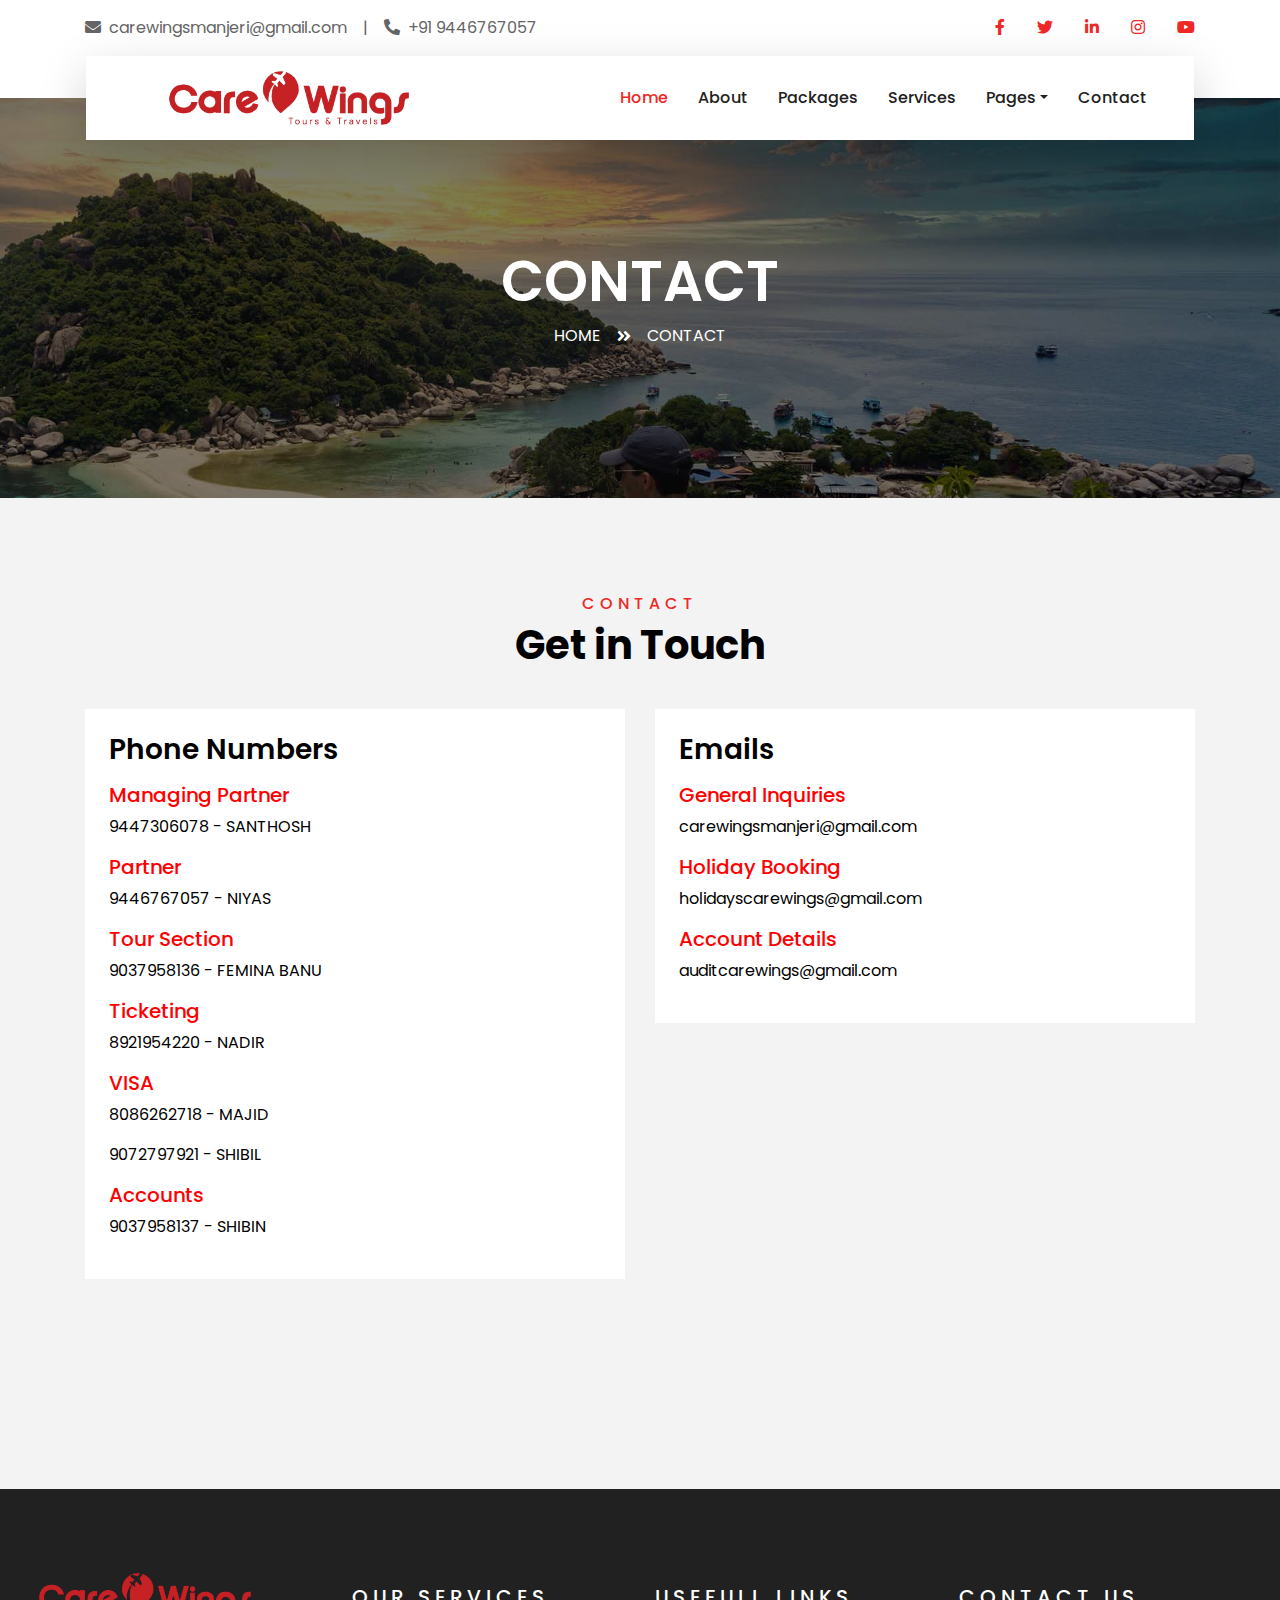
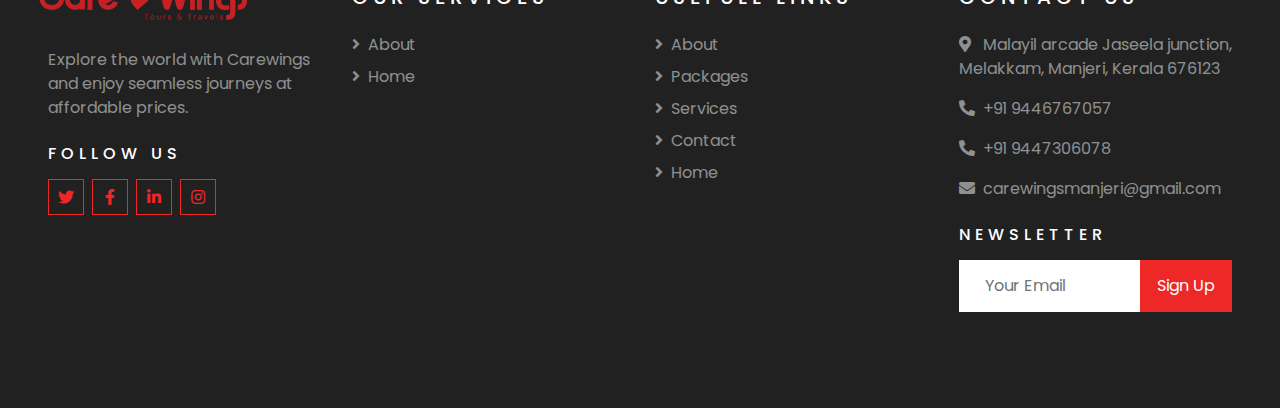
<file: contact.html>
<!DOCTYPE html>
<html lang="en">

<head>
    <meta charset="utf-8">
    <title>Carewings | Contact</title>
    <meta content="width=device-width, initial-scale=1.0" name="viewport">
    <meta content="Carewings" name="care wings">
    <meta name="description" content="care wings travels in manjeri helps you to organise your trips">
    <meta content="carewings travels" name="Carewings travels is a travel agency in manjeri which helps you with travels">

    <!-- Favicon -->
    <link href="img/Logo/Logo.png" rel="icon" type="image/x-icon">

    <!-- Google Web Fonts -->
    <link rel="preconnect" href="https://fonts.gstatic.com">
    <link href="https://fonts.googleapis.com/css2?family=Poppins:wght@400;500;600;700&display=swap" rel="stylesheet"> 

    <!-- Font Awesome -->
    <link href="https://cdnjs.cloudflare.com/ajax/libs/font-awesome/5.10.0/css/all.min.css" rel="stylesheet">

    <!-- Libraries Stylesheet -->
    <link href="lib/owlcarousel/assets/owl.carousel.min.css" rel="stylesheet">
    <link href="lib/tempusdominus/css/tempusdominus-bootstrap-4.min.css" rel="stylesheet" />

    <!-- Customized Bootstrap Stylesheet -->
    <link href="css/style.css" rel="stylesheet">
</head>

<body>
     <!-- Topbar Start -->
     <div class="container-fluid bg-light pt-3 d-none d-lg-block">
        <div class="container">
            <div class="row">
                <div class="col-lg-6 text-center text-lg-left mb-2 mb-lg-0">
                    <div class="d-inline-flex align-items-center">
                        <p><i class="fa fa-envelope mr-2"></i>carewingsmanjeri@gmail.com</p>
                        <p class="text-body px-3">|</p>
                        <p><i class="fa fa-phone-alt mr-2"></i>+91 9446767057 </p>
                    </div>
                </div>
                <div class="col-lg-6 text-center text-lg-right">
                    <div class="d-inline-flex align-items-center">
                        <a class="text-primary px-3" href="https://www.facebook.com/profile.php?id=61572565017143" target="_blank">
                            <i class="fab fa-facebook-f"></i>
                        </a>
                        <a class="text-primary px-3" href="">
                            <i class="fab fa-twitter"></i>
                        </a>
                        <a class="text-primary px-3" href="">
                            <i class="fab fa-linkedin-in"></i>
                        </a>
                        <a class="text-primary px-3" href="https://www.instagram.com/carewings_travels/" target="_blank">
                            <i class="fab fa-instagram"></i>
                        </a>
                        <a class="text-primary pl-3" href="">
                            <i class="fab fa-youtube"></i>
                        </a>
                    </div>
                </div>
            </div>
        </div>
    </div>
    <!-- Topbar End -->


   <!-- Navbar Start -->
   <div class="container-fluid position-relative nav-bar p-0">
    <div class="container-lg position-relative p-0 px-lg-3" style="z-index: 9;">
        <nav class="navbar navbar-expand-lg bg-light navbar-light shadow-lg py-3 py-lg-0 pl-3 pl-lg-5">
            <a href="" class="navbar-brand">
                <img class="imgbanner" src="img/Logo/Banner.png">
            </a>
            <button type="button" class="navbar-toggler" data-toggle="collapse" data-target="#navbarCollapse">
                <span class="navbar-toggler-icon"></span>
            </button>
            <div class="collapse navbar-collapse justify-content-between px-3" id="navbarCollapse">
                <div class="navbar-nav ml-auto py-0">
                    <a href="index.html" class="nav-item nav-link active">Home</a>
                    <a href="about.html" class="nav-item nav-link">About</a>
                    <a href="package.html" class="nav-item nav-link">Packages</a>
                    <a href="services.html" class="nav-item nav-link">Services</a>
                    <div class="nav-item dropdown">
                        <a href="#" class="nav-link dropdown-toggle" data-toggle="dropdown">Pages</a>
                        <div class="dropdown-menu border-0 rounded-0 m-0">
                            <a href="about.html" class="dropdown-item">About Us</a>
                            <a href="package.html" class="dropdown-item">Packages</a>
                            <a href="contact.html" class="dropdown-item">Contact</a>
                        </div>
                    </div>
                    <a href="contact.html" class="nav-item nav-link">Contact</a>
                </div>
            </div>
        </nav>
    </div>
</div>
<!-- Navbar End -->


    <!-- Header Start -->
    <div class="container-fluid page-header">
        <div class="container">
            <div class="d-flex flex-column align-items-center justify-content-center" style="min-height: 400px">
                <h3 class="display-4 text-white text-uppercase">Contact</h3>
                <div class="d-inline-flex text-white">
                    <p class="m-0 text-uppercase"><a class="text-white" href="">Home</a></p>
                    <i class="fa fa-angle-double-right pt-1 px-3"></i>
                    <p class="m-0 text-uppercase">Contact</p>
                </div>
            </div>
        </div>
    </div>
    <!-- Header End -->


    


<!-- Contact Start -->
<div class="container-fluid py-5">
    <div class="container py-5">
        <div class="text-center mb-3 pb-3">
            <h6 class="text-primary text-uppercase" style="letter-spacing: 5px; color: red;">Contact</h6>
            <h1 style="color: black;">Get in Touch</h1>
        </div>
        <div class="row justify-content-center">
            <!-- Phone Numbers Section -->
            <div class="col-lg-6 mb-4">
                <div class="bg-white p-4">
                    <h3 style="color: black;" class="mb-3">Phone Numbers</h3>
                    <div class="mb-3">
                        <h5 style="color: red;">Managing Partner</h5>
                        <p style="color: black;">
                            <a href="tel:+919447306078" class="contact-link">9447306078 - SANTHOSH</a>
                        </p>
                    </div>
                    <div class="mb-3">
                        <h5 style="color: red;">Partner</h5>
                        <p style="color: black;">
                            <a href="tel:+919446767057 " class="contact-link">9446767057  - NIYAS</a>
                        </p>
                    </div>
                    <div class="mb-3">
                        <h5 style="color: red;">Tour Section</h5>
                        <p style="color: black;">
                            <a href="tel:+919037958136" class="contact-link">9037958136 - FEMINA BANU</a>
                        </p>
                    </div>
                    <div class="mb-3">
                        <h5 style="color: red;">Ticketing</h5>
                        <p style="color: black;">
                            <a href="tel:+918921954220" class="contact-link">8921954220 - NADIR</a>
                        </p>
                    </div>
                    <div class="mb-3">
                        <h5 style="color: red;">VISA</h5>
                        <p style="color: black;">
                            <a href="tel:+918086262718" class="contact-link">8086262718 - MAJID</a>
                        </p>
                        <p style="color: black;">
                            <a href="tel:+919072797921" class="contact-link">9072797921 - SHIBIL</a>
                        </p>
                    </div>
                    <div class="mb-3">
                        <h5 style="color: red;">Accounts</h5>
                        <p style="color: black;">
                            <a href="tel:+919037958137" class="contact-link">9037958137 - SHIBIN</a>
                        </p>
                    </div>
                </div>
            </div>

            <!-- Email Section -->
            <div class="col-lg-6 mb-4">
                <div class="bg-white p-4">
                    <h3 style="color: black;" class="mb-3">Emails</h3>
                    <div class="mb-3">
                        <h5 style="color: red;">General Inquiries</h5>
                        <p style="color: black;">
                            <a href="mailto:carewingsmanjeri@gmail.com" class="contact-link">carewingsmanjeri@gmail.com</a>
                        </p>
                    </div>
                    <div class="mb-3">
                        <h5 style="color: red;">Holiday Booking</h5>
                        <p style="color: black;">
                            <a href="mailto:holidayscarewings@gmail.com" class="contact-link">holidayscarewings@gmail.com</a>
                        </p>
                    </div>
                    <div class="mb-3">
                        <h5 style="color: red;">Account Details</h5>
                        <p style="color: black;">
                            <a href="mailto:auditcarewings@gmail.com" class="contact-link">auditcarewings@gmail.com</a>
                        </p>
                    </div>
                </div>
            </div>
        </div>
    </div>
</div>

<!-- Contact End -->

<style>
    /* General link styling */
    .contact-link {
        color: black;
        text-decoration: none;
        transition: color 0.3s ease;
    }

    /* Hover effect for links */
    .contact-link:hover {
        color: red; /* Primary color on hover */
    }
</style>


  <!-- Footer Start -->
  <div class="container-fluid bg-dark text-white-50 py-5 px-sm-3 px-lg-5" style="margin-top: 90px;">
    <div class="row pt-5">
        <div class="col-lg-3 col-md-6 mb-5">
            
            <img style="width: 100%; max-width: 350px; margin-left: auto; margin-right: 0; transform: translateY(-20px) translateX(-40px);" src="img/Logo/Banner.png">
            
            <p>Explore the world with Carewings and enjoy seamless journeys at affordable prices.</p>
            <h6 class="text-white text-uppercase mt-4 mb-3" style="letter-spacing: 5px;">Follow Us</h6>
            <div class="d-flex justify-content-start">
                <a class="btn btn-outline-primary btn-square mr-2" href="#"><i class="fab fa-twitter"></i></a>
                <a class="btn btn-outline-primary btn-square mr-2" href="https://www.facebook.com/profile.php?id=61572565017143" target="_blank"><i class="fab fa-facebook-f"></i></a>
                <a class="btn btn-outline-primary btn-square mr-2" href="#"><i class="fab fa-linkedin-in"></i></a>
                <a class="btn btn-outline-primary btn-square" href="https://www.instagram.com/carewings_travels/" target="_blank"><i class="fab fa-instagram"></i></a>
            </div>
        </div>
        <div class="col-lg-3 col-md-6 mb-5">
            <h5 class="text-white text-uppercase mb-4" style="letter-spacing: 5px;">Our Services</h5>
            <div class="d-flex flex-column justify-content-start">
                <a class="text-white-50 mb-2" href="about.html"><i class="fa fa-angle-right mr-2"></i>About</a>
                <a class="text-white-50 mb-2" href="index.html"><i class="fa fa-angle-right mr-2"></i>Home</a>


            </div>
        </div>
        <div class="col-lg-3 col-md-6 mb-5">
            <h5 class="text-white text-uppercase mb-4" style="letter-spacing: 5px;">Usefull Links</h5>
            <div class="d-flex flex-column justify-content-start">
                <a class="text-white-50 mb-2" href="about.html"><i class="fa fa-angle-right mr-2"></i>About</a>
                <a class="text-white-50 mb-2" href="package.html"><i class="fa fa-angle-right mr-2"></i>Packages</a>
                <a class="text-white-50 mb-2" href="services.html"><i class="fa fa-angle-right mr-2"></i>Services</a>
                <a class="text-white-50 mb-2" href="contact.html"><i class="fa fa-angle-right mr-2"></i>Contact</a>
                <a class="text-white-50 mb-2" href="index.html"><i class="fa fa-angle-right mr-2"></i>Home</a>
        
            </div>
        </div>
        <div class="col-lg-3 col-md-6 mb-5">
            <h5 class="text-white text-uppercase mb-4" style="letter-spacing: 5px;">Contact Us</h5>
            <p><i class="fa fa-map-marker-alt mr-2"></i> Malayil arcade Jaseela junction, Melakkam, Manjeri, Kerala 676123</p>
            <p><i class="fa fa-phone-alt mr-2"></i>+91 9446767057</p>
            <p><i class="fa fa-phone-alt mr-2"></i>+91 9447306078</p>
            <p><i class="fa fa-envelope mr-2"></i>carewingsmanjeri@gmail.com</p>
            <h6 class="text-white text-uppercase mt-4 mb-3" style="letter-spacing: 5px;">Newsletter</h6>
            <div class="w-100">
                <div class="input-group">
                    <input type="text" class="form-control border-light" style="padding: 25px;" placeholder="Your Email">
                    <div class="input-group-append">
                        <button class="btn btn-primary px-3">Sign Up</button>
                    </div>
                </div>
            </div>
        </div>
    </div>
</div>

<!-- Footer End -->


    <!-- Back to Top -->
    <a href="#" class="btn btn-lg btn-primary btn-lg-square back-to-top"><i class="fa fa-angle-double-up"></i></a>


    <!-- JavaScript Libraries -->
    <script src="https://code.jquery.com/jquery-3.4.1.min.js"></script>
    <script src="https://stackpath.bootstrapcdn.com/bootstrap/4.4.1/js/bootstrap.bundle.min.js"></script>
    <script src="lib/easing/easing.min.js"></script>
    <script src="lib/owlcarousel/owl.carousel.min.js"></script>
    <script src="lib/tempusdominus/js/moment.min.js"></script>
    <script src="lib/tempusdominus/js/moment-timezone.min.js"></script>
    <script src="lib/tempusdominus/js/tempusdominus-bootstrap-4.min.js"></script>

    <!-- Contact Javascript File -->
    <script src="mail/jqBootstrapValidation.min.js"></script>
    <script src="mail/contact.js"></script>

    <!-- Template Javascript -->
    <script src="js/main.js"></script>
</body>

</html>
</file>
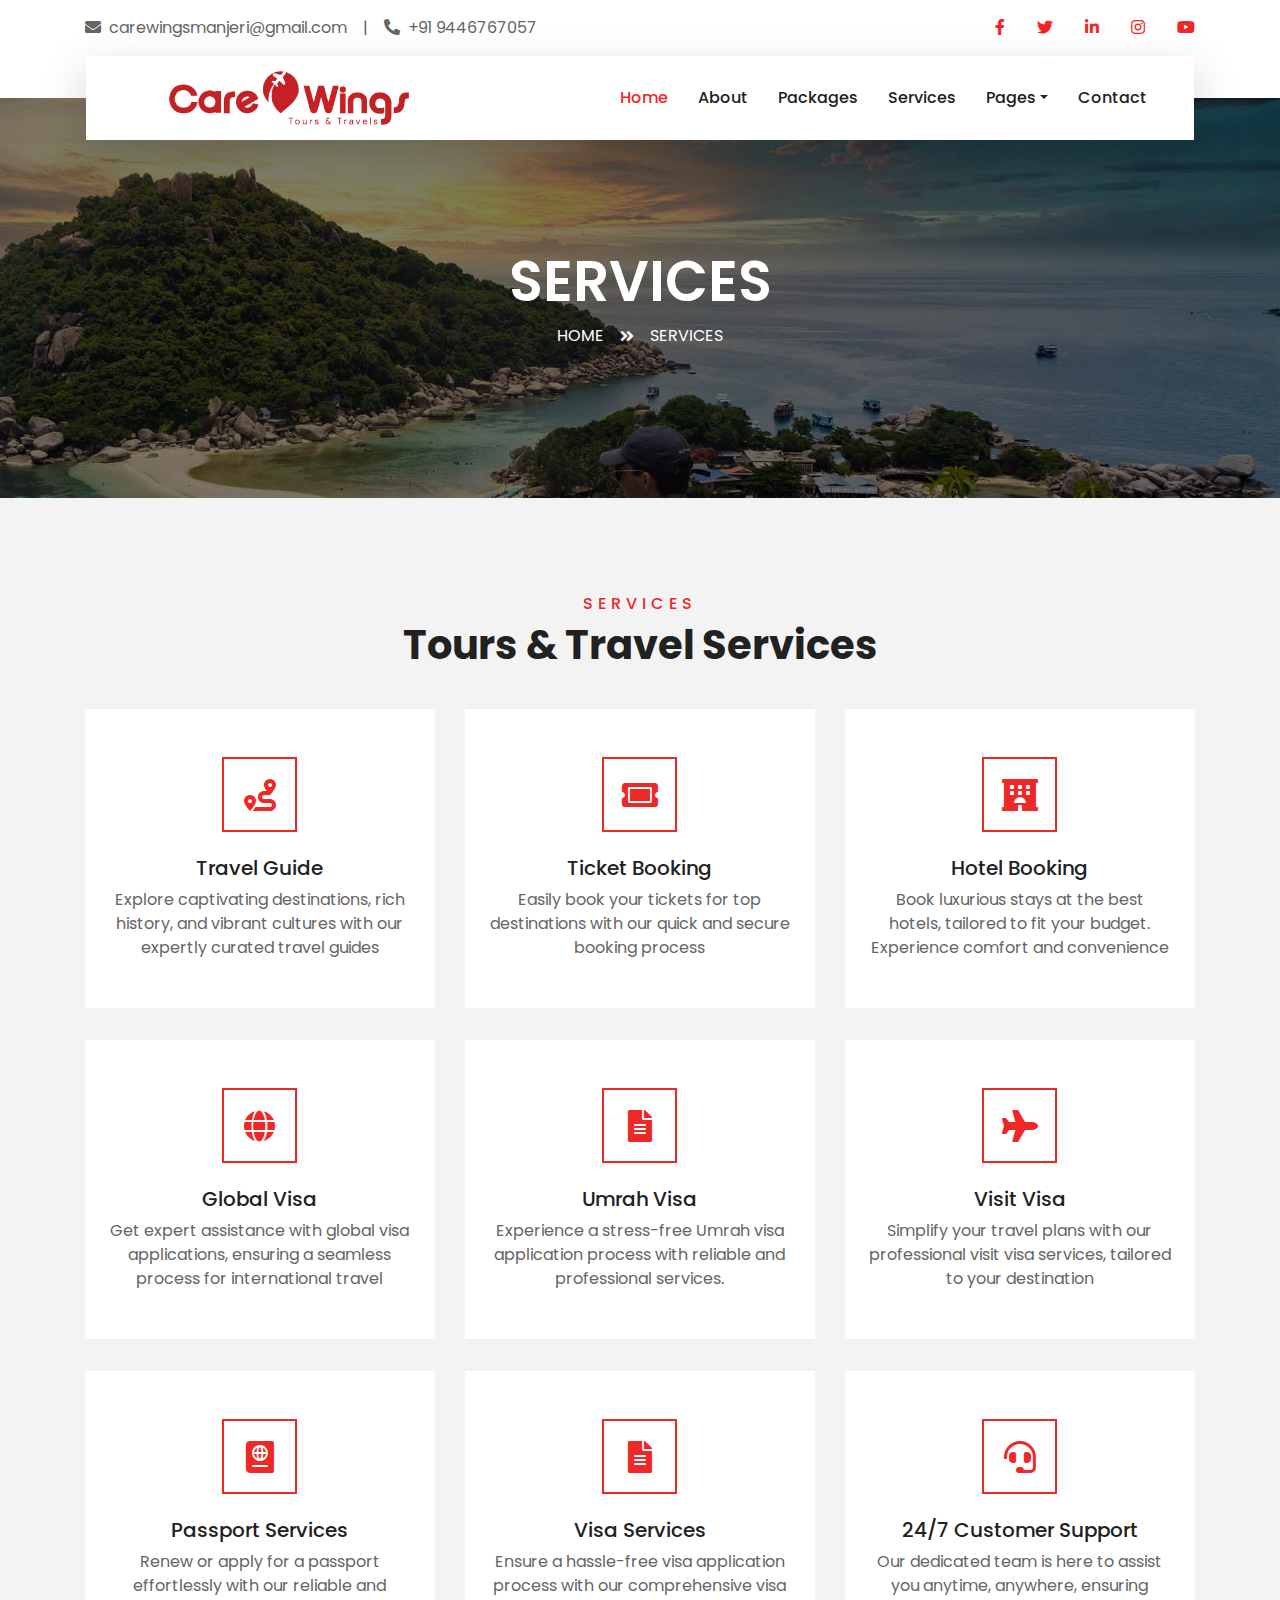
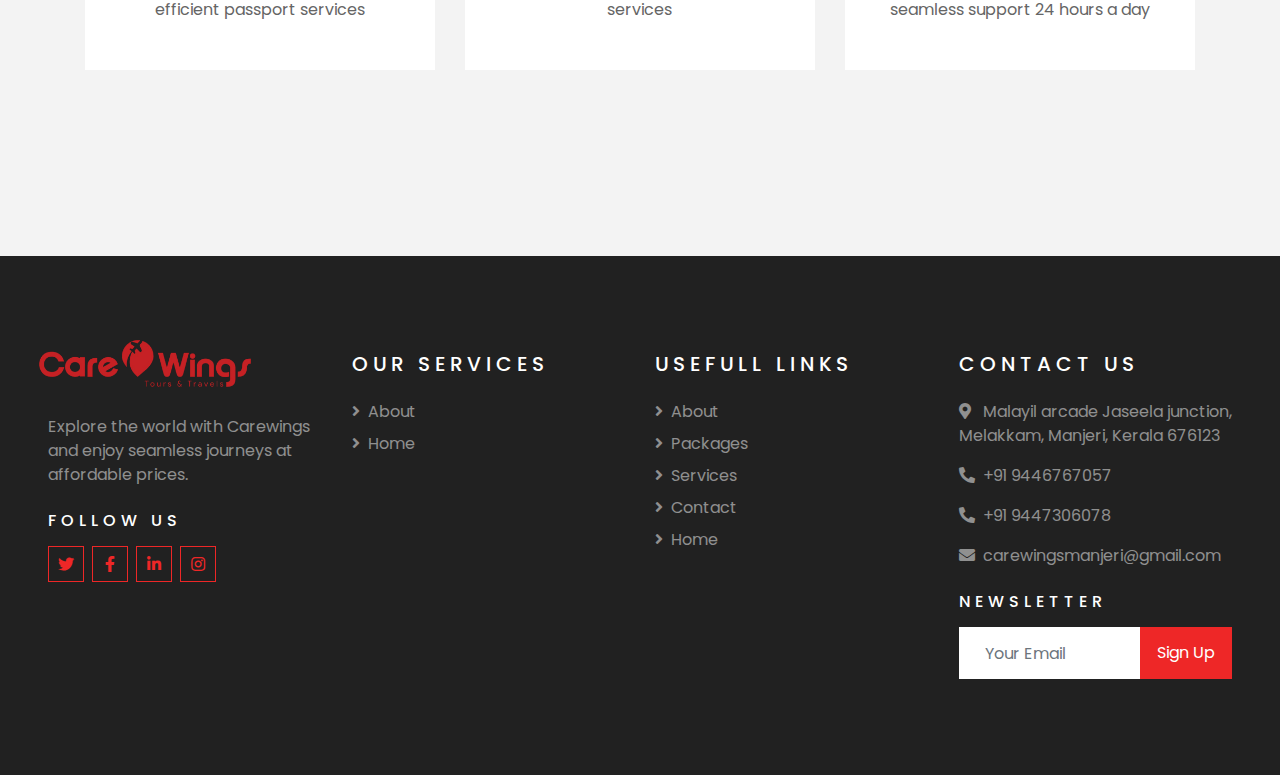
<file: services.html>
<!DOCTYPE html>
<html lang="en">

<head>
    <meta charset="utf-8">
    <title>Carewings | Services</title>
    <meta content="width=device-width, initial-scale=1.0" name="viewport">
    <meta content="Carewings Services" name="description">
    <link href="img/Logo/Logo.png" rel="icon" type="image/x-icon">
    <link href="https://fonts.googleapis.com/css2?family=Poppins:wght@400;500;600;700&display=swap" rel="stylesheet">
    <link href="https://cdnjs.cloudflare.com/ajax/libs/font-awesome/5.10.0/css/all.min.css" rel="stylesheet">
    <link href="lib/owlcarousel/assets/owl.carousel.min.css" rel="stylesheet">
    <link href="css/style.css" rel="stylesheet">
</head>

<body>
     <!-- Topbar Start -->
     <div class="container-fluid bg-light pt-3 d-none d-lg-block">
        <div class="container">
            <div class="row">
                <div class="col-lg-6 text-center text-lg-left mb-2 mb-lg-0">
                    <div class="d-inline-flex align-items-center">
                        <p><i class="fa fa-envelope mr-2"></i>carewingsmanjeri@gmail.com</p>
                        <p class="text-body px-3">|</p>
                        <p><i class="fa fa-phone-alt mr-2"></i>+91 9446767057 </p>
                    </div>
                </div>
                <div class="col-lg-6 text-center text-lg-right">
                    <div class="d-inline-flex align-items-center">
                        <a class="text-primary px-3" href="https://www.facebook.com/profile.php?id=61572565017143" target="_blank">
                            <i class="fab fa-facebook-f"></i>
                        </a>
                        <a class="text-primary px-3" href="">
                            <i class="fab fa-twitter"></i>
                        </a>
                        <a class="text-primary px-3" href="">
                            <i class="fab fa-linkedin-in"></i>
                        </a>
                        <a class="text-primary px-3" href="https://www.instagram.com/carewings_travels/" target="_blank">
                            <i class="fab fa-instagram"></i>
                        </a>
                        <a class="text-primary pl-3" href="">
                            <i class="fab fa-youtube"></i>
                        </a>
                    </div>
                </div>
            </div>
        </div>
    </div>
    <!-- Topbar End -->


    <!-- Navbar Start -->
    <div class="container-fluid position-relative nav-bar p-0">
        <div class="container-lg position-relative p-0 px-lg-3" style="z-index: 9;">
            <nav class="navbar navbar-expand-lg bg-light navbar-light shadow-lg py-3 py-lg-0 pl-3 pl-lg-5">
                <a href="" class="navbar-brand">
                    <img class="imgbanner" src="img/Logo/Banner.png">
                </a>
                <button type="button" class="navbar-toggler" data-toggle="collapse" data-target="#navbarCollapse">
                    <span class="navbar-toggler-icon"></span>
                </button>
                <div class="collapse navbar-collapse justify-content-between px-3" id="navbarCollapse">
                    <div class="navbar-nav ml-auto py-0">
                        <a href="index.html" class="nav-item nav-link active">Home</a>
                        <a href="about.html" class="nav-item nav-link">About</a>
                        <a href="package.html" class="nav-item nav-link">Packages</a>
                        <a href="services.html" class="nav-item nav-link">Services</a>
                        <div class="nav-item dropdown">
                            <a href="#" class="nav-link dropdown-toggle" data-toggle="dropdown">Pages</a>
                            <div class="dropdown-menu border-0 rounded-0 m-0">
                                <a href="about.html" class="dropdown-item">About Us</a>
                                <a href="package.html" class="dropdown-item">Packages</a>
                                <a href="contact.html" class="dropdown-item">Contact</a>
                            </div>
                        </div>
                        <a href="contact.html" class="nav-item nav-link">Contact</a>
                    </div>
                </div>
            </nav>
        </div>
    </div>
    <!-- Navbar End -->



    <!-- Header Start -->
    <div class="container-fluid page-header">
        <div class="container">
            <div class="d-flex flex-column align-items-center justify-content-center" style="min-height: 400px">
                <h3 class="display-4 text-white text-uppercase">Services</h3>
                <div class="d-inline-flex text-white">
                    <p class="m-0 text-uppercase"><a class="text-white" href="">Home</a></p>
                    <i class="fa fa-angle-double-right pt-1 px-3"></i>
                    <p class="m-0 text-uppercase">Services</p>
                </div>
            </div>
        </div>
    </div>
    <!-- Header End -->

    <!-- Services Section Start -->
    <div id="service">
        <div class="container-fluid py-5">
            <div class="container pt-5 pb-3">
                <div class="text-center mb-3 pb-3">
                    <h6 class="text-primary text-uppercase" style="letter-spacing: 5px;">Services</h6>
                    <h1>Tours & Travel Services</h1>
                </div>
                <div class="row">
                    <div class="col-lg-4 col-md-6 mb-4">
                        <div class="service-item bg-white text-center mb-2 py-5 px-4">
                            <i class="fa fa-2x fa-route mx-auto mb-4"></i>
                            <h5 class="mb-2">Travel Guide</h5>
                            <p class="m-0">Explore captivating destinations, rich history, and vibrant cultures with our expertly curated travel guides</p>
                        </div>
                    </div>
                    <div class="col-lg-4 col-md-6 mb-4">
                        <div class="service-item bg-white text-center mb-2 py-5 px-4">
                            <i class="fa fa-2x fa-ticket-alt mx-auto mb-4"></i>
                            <h5 class="mb-2">Ticket Booking</h5>
                            <p class="m-0">Easily book your tickets for top destinations with our quick and secure booking process</p>
                        </div>
                    </div>
                    <div class="col-lg-4 col-md-6 mb-4">
                        <div class="service-item bg-white text-center mb-2 py-5 px-4">
                            <i class="fa fa-2x fa-hotel mx-auto mb-4"></i>
                            <h5 class="mb-2">Hotel Booking</h5>
                            <p class="m-0">Book luxurious stays at the best hotels, tailored to fit your budget. Experience comfort and convenience</p>
                        </div>
                    </div>
                    <div class="col-lg-4 col-md-6 mb-4">
                        <div class="service-item bg-white text-center mb-2 py-5 px-4">
                            <i class="fa fa-2x fa-globe mx-auto mb-4"></i>
                            <h5 class="mb-2">Global Visa</h5>
                            <p class="m-0">Get expert assistance with global visa applications, ensuring a seamless process for international travel</p>
                        </div>
                    </div>
                    <div class="col-lg-4 col-md-6 mb-4">
                        <div class="service-item bg-white text-center mb-2 py-5 px-4">
                            <i class="fa fa-2x fa-file-alt mx-auto mb-4"></i>
                            <h5 class="mb-2">Umrah Visa</h5>
                            <p class="m-0">Experience a stress-free Umrah visa application process with reliable and professional services.</p>
                        </div>
                    </div>
                    <div class="col-lg-4 col-md-6 mb-4">
                        <div class="service-item bg-white text-center mb-2 py-5 px-4">
                            <i class="fa fa-2x fa-plane mx-auto mb-4"></i>
                            <h5 class="mb-2">Visit Visa</h5>
                            <p class="m-0">Simplify your travel plans with our professional visit visa services, tailored to your destination</p>
                        </div>
                    </div>
                    <div class="col-lg-4 col-md-6 mb-4">
                        <div class="service-item bg-white text-center mb-2 py-5 px-4">
                            <i class="fa fa-2x fa-passport mx-auto mb-4"></i>
                            <h5 class="mb-2">Passport Services</h5>
                            <p class="m-0">Renew or apply for a passport effortlessly with our reliable and efficient passport services</p>
                        </div>
                    </div>
                    <div class="col-lg-4 col-md-6 mb-4">
                        <div class="service-item bg-white text-center mb-2 py-5 px-4">
                            <i class="fa fa-2x fa-file-alt mx-auto mb-4"></i>
                            <h5 class="mb-2">Visa Services</h5>
                            <p class="m-0">Ensure a hassle-free visa application process with our comprehensive visa services</p>
                        </div>
                    </div>
                    <div class="col-lg-4 col-md-6 mb-4">
                        <div class="service-item bg-white text-center mb-2 py-5 px-4">
                            <i class="fa fa-2x fa-headset mx-auto mb-4"></i>
                            <h5 class="mb-2">24/7 Customer Support</h5>
                            <p class="m-0">Our dedicated team is here to assist you anytime, anywhere, ensuring seamless support 24 hours a day</p>
                        </div>
                    </div>
                </div>
            </div>
        </div>
    </div>
    <!-- Services Section End -->

    <!-- Footer Start -->
    <div class="container-fluid bg-dark text-white-50 py-5 px-sm-3 px-lg-5" style="margin-top: 90px;">
        <div class="row pt-5">
            <div class="col-lg-3 col-md-6 mb-5">
                
                <img style="width: 100%; max-width: 350px; margin-left: auto; margin-right: 0; transform: translateY(-20px) translateX(-40px);" src="img/Logo/Banner.png">
                
                <p>Explore the world with Carewings and enjoy seamless journeys at affordable prices.</p>
                <h6 class="text-white text-uppercase mt-4 mb-3" style="letter-spacing: 5px;">Follow Us</h6>
                <div class="d-flex justify-content-start">
                    <a class="btn btn-outline-primary btn-square mr-2" href="#"><i class="fab fa-twitter"></i></a>
                    <a class="btn btn-outline-primary btn-square mr-2" href="https://www.facebook.com/profile.php?id=61572565017143" target="_blank"><i class="fab fa-facebook-f"></i></a>
                    <a class="btn btn-outline-primary btn-square mr-2" href="#"><i class="fab fa-linkedin-in"></i></a>
                    <a class="btn btn-outline-primary btn-square" href="https://www.instagram.com/carewings_travels/" target="_blank"><i class="fab fa-instagram"></i></a>
                </div>
            </div>
            <div class="col-lg-3 col-md-6 mb-5">
                <h5 class="text-white text-uppercase mb-4" style="letter-spacing: 5px;">Our Services</h5>
                <div class="d-flex flex-column justify-content-start">
                    <a class="text-white-50 mb-2" href="about.html"><i class="fa fa-angle-right mr-2"></i>About</a>
                    <a class="text-white-50 mb-2" href="index.html"><i class="fa fa-angle-right mr-2"></i>Home</a>
    
    
                </div>
            </div>
            <div class="col-lg-3 col-md-6 mb-5">
                <h5 class="text-white text-uppercase mb-4" style="letter-spacing: 5px;">Usefull Links</h5>
                <div class="d-flex flex-column justify-content-start">
                    <a class="text-white-50 mb-2" href="about.html"><i class="fa fa-angle-right mr-2"></i>About</a>
                    <a class="text-white-50 mb-2" href="package.html"><i class="fa fa-angle-right mr-2"></i>Packages</a>
                    <a class="text-white-50 mb-2" href="services.html"><i class="fa fa-angle-right mr-2"></i>Services</a>
                    <a class="text-white-50 mb-2" href="contact.html"><i class="fa fa-angle-right mr-2"></i>Contact</a>
                    <a class="text-white-50 mb-2" href="index.html"><i class="fa fa-angle-right mr-2"></i>Home</a>
            
                </div>
            </div>
            <div class="col-lg-3 col-md-6 mb-5">
                <h5 class="text-white text-uppercase mb-4" style="letter-spacing: 5px;">Contact Us</h5>
                <p><i class="fa fa-map-marker-alt mr-2"></i> Malayil arcade Jaseela junction, Melakkam, Manjeri, Kerala 676123</p>
                <p><i class="fa fa-phone-alt mr-2"></i>+91 9446767057</p>
                <p><i class="fa fa-phone-alt mr-2"></i>+91 9447306078</p>
                <p><i class="fa fa-envelope mr-2"></i>carewingsmanjeri@gmail.com</p>
                <h6 class="text-white text-uppercase mt-4 mb-3" style="letter-spacing: 5px;">Newsletter</h6>
                <div class="w-100">
                    <div class="input-group">
                        <input type="text" class="form-control border-light" style="padding: 25px;" placeholder="Your Email">
                        <div class="input-group-append">
                            <button class="btn btn-primary px-3">Sign Up</button>
                        </div>
                    </div>
                </div>
            </div>
        </div>
    </div>
    
    <!-- Footer End -->

    <script src="https://code.jquery.com/jquery-3.4.1.min.js"></script>
    <script src="https://stackpath.bootstrapcdn.com/bootstrap/4.4.1/js/bootstrap.bundle.min.js"></script>
</body>

</html>
</file>
<file: css/style.css>
/******* Bootstrap Theming ********/
/*!
 * Bootstrap v4.5.3 (https://getbootstrap.com/)
 * Copyright 2011-2020 The Bootstrap Authors
 * Copyright 2011-2020 Twitter, Inc.
 * Licensed under MIT (https://github.com/twbs/bootstrap/blob/main/LICENSE)
 */
:root {
  --blue: #007bff;
  --indigo: #6610f2;
  --purple: #6f42c1;
  --pink: #e83e8c;
  --red: #dc3545;
  --orange: #fd7e14;
  --yellow: #ffc107;
  --green: #28a745;
  --teal: #20c997;
  --cyan: #17a2b8;
  --white: #fff;
  --gray: #6c757d;
  --gray-dark: #343a40;
  --primary: #ee2727;
  --secondary: #f4faec;
  --success: #28a745;
  --info: #17a2b8;
  --warning: #ffc107;
  --danger: #dc3545;
  --light: #FFFFFF;
  --dark: #212121;
  --breakpoint-xs: 0;
  --breakpoint-sm: 576px;
  --breakpoint-md: 768px;
  --breakpoint-lg: 992px;
  --breakpoint-xl: 1200px;
  --font-family-sans-serif: "Poppins", sans-serif;
  --font-family-monospace: SFMono-Regular, Menlo, Monaco, Consolas, "Liberation Mono", "Courier New", monospace;
}

*,
*::before,
*::after {
  box-sizing: border-box;
}

html {

  font-family: sans-serif;
  line-height: 1.15;
  -webkit-text-size-adjust: 100%;
  -webkit-tap-highlight-color: rgba(0, 0, 0, 0);
}

article, aside, figcaption, figure, footer, header, hgroup, main, nav, section {
  display: block;
}

body {
  margin: 0;
  font-family: "Poppins", sans-serif;
  font-size: 1rem;
  font-weight: 400;
  line-height: 1.5;
  color: #656565;
  text-align: left;
  background-color: #F3F3F3;
}
.imgbanner{
  width: 310px;
}

[tabindex="-1"]:focus:not(:focus-visible) {
  outline: 0 !important;
}

hr {
  box-sizing: content-box;
  height: 0;
  overflow: visible;
}

h1, h2, h3, h4, h5, h6 {
  margin-top: 0;
  margin-bottom: 0.5rem;
}

p {
  margin-top: 0;
  margin-bottom: 1rem;
}

abbr[title],
abbr[data-original-title] {
  text-decoration: underline;
  text-decoration: underline dotted;
  cursor: help;
  border-bottom: 0;
  text-decoration-skip-ink: none;
}

address {
  margin-bottom: 1rem;
  font-style: normal;
  line-height: inherit;
}

ol,
ul,
dl {
  margin-top: 0;
  margin-bottom: 1rem;
}

ol ol,
ul ul,
ol ul,
ul ol {
  margin-bottom: 0;
}

dt {
  font-weight: 700;
}

dd {
  margin-bottom: .5rem;
  margin-left: 0;
}

blockquote {
  margin: 0 0 1rem;
}

b,
strong {
  font-weight: bolder;
}

small {
  font-size: 80%;
}

sub,
sup {
  position: relative;
  font-size: 75%;
  line-height: 0;
  vertical-align: baseline;
}

sub {
  bottom: -.25em;
}

sup {
  top: -.5em;
}

a {
  color: #ee2727;
  text-decoration: none;
  background-color: transparent;
}

a:hover {
  color: #527a20;
  text-decoration: underline;
}

a:not([href]):not([class]) {
  color: inherit;
  text-decoration: none;
}

a:not([href]):not([class]):hover {
  color: inherit;
  text-decoration: none;
}

pre,
code,
kbd,
samp {
  font-family: SFMono-Regular, Menlo, Monaco, Consolas, "Liberation Mono", "Courier New", monospace;
  font-size: 1em;
}

pre {
  margin-top: 0;
  margin-bottom: 1rem;
  overflow: auto;
  -ms-overflow-style: scrollbar;
}

figure {
  margin: 0 0 1rem;
}

img {
  vertical-align: middle;
  border-style: none;
}

svg {
  overflow: hidden;
  vertical-align: middle;
}

table {
  border-collapse: collapse;
}

caption {
  padding-top: 0.75rem;
  padding-bottom: 0.75rem;
  color: #6c757d;
  text-align: left;
  caption-side: bottom;
}

th {
  text-align: inherit;
  text-align: -webkit-match-parent;
}

label {
  display: inline-block;
  margin-bottom: 0.5rem;
}

button {
  border-radius: 0;
}

button:focus {
  outline: 1px dotted;
  outline: 5px auto -webkit-focus-ring-color;
}

input,
button,
select,
optgroup,
textarea {
  margin: 0;
  font-family: inherit;
  font-size: inherit;
  line-height: inherit;
}

button,
input {
  overflow: visible;
}

button,
select {
  text-transform: none;
}

[role="button"] {
  cursor: pointer;
}

select {
  word-wrap: normal;
}

button,
[type="button"],
[type="reset"],
[type="submit"] {
  -webkit-appearance: button;
}

button:not(:disabled),
[type="button"]:not(:disabled),
[type="reset"]:not(:disabled),
[type="submit"]:not(:disabled) {
  cursor: pointer;
}

button::-moz-focus-inner,
[type="button"]::-moz-focus-inner,
[type="reset"]::-moz-focus-inner,
[type="submit"]::-moz-focus-inner {
  padding: 0;
  border-style: none;
}

input[type="radio"],
input[type="checkbox"] {
  box-sizing: border-box;
  padding: 0;
}

textarea {
  overflow: auto;
  resize: vertical;
}

fieldset {
  min-width: 0;
  padding: 0;
  margin: 0;
  border: 0;
}

legend {
  display: block;
  width: 100%;
  max-width: 100%;
  padding: 0;
  margin-bottom: .5rem;
  font-size: 1.5rem;
  line-height: inherit;
  color: inherit;
  white-space: normal;
}

@media (max-width: 1200px) {
  legend {
    font-size: calc(1.275rem + 0.3vw) ;
  }
}

progress {
  vertical-align: baseline;
}

[type="number"]::-webkit-inner-spin-button,
[type="number"]::-webkit-outer-spin-button {
  height: auto;
}

[type="search"] {
  outline-offset: -2px;
  -webkit-appearance: none;
}

[type="search"]::-webkit-search-decoration {
  -webkit-appearance: none;
}

::-webkit-file-upload-button {
  font: inherit;
  -webkit-appearance: button;
}

output {
  display: inline-block;
}

summary {
  display: list-item;
  cursor: pointer;
}

template {
  display: none;
}

[hidden] {
  display: none !important;
}

h1, h2, h3, h4, h5, h6,
.h1, .h2, .h3, .h4, .h5, .h6 {
  margin-bottom: 0.5rem;
  font-weight: 500;
  line-height: 1.2;
  color: #212121;
}

h1, .h1 {
  font-size: 2.5rem;
}

@media (max-width: 1200px) {
  h1, .h1 {
    font-size: calc(1.375rem + 1.5vw) ;
  }
}

h2, .h2 {
  font-size: 2rem;
}

@media (max-width: 1200px) {
  h2, .h2 {
    font-size: calc(1.325rem + 0.9vw) ;
  }
}

h3, .h3 {
  font-size: 1.75rem;
}

@media (max-width: 1200px) {
  h3, .h3 {
    font-size: calc(1.3rem + 0.6vw) ;
  }
}

h4, .h4 {
  font-size: 1.5rem;
}

@media (max-width: 1200px) {
  h4, .h4 {
    font-size: calc(1.275rem + 0.3vw) ;
  }
}

h5, .h5 {
  font-size: 1.25rem;
}

h6, .h6 {
  font-size: 1rem;
}

.lead {
  font-size: 1.25rem;
  font-weight: 300;
}

.display-1 {
  font-size: 6rem;
  font-weight: 300;
  line-height: 1.2;
}

@media (max-width: 1200px) {
  .display-1 {
    font-size: calc(1.725rem + 5.7vw) ;
  }
}

.display-2 {
  font-size: 5.5rem;
  font-weight: 300;
  line-height: 1.2;
}

@media (max-width: 1200px) {
  .display-2 {
    font-size: calc(1.675rem + 5.1vw) ;
  }
}

.display-3 {
  font-size: 4.5rem;
  font-weight: 300;
  line-height: 1.2;
}

@media (max-width: 1200px) {
  .display-3 {
    font-size: calc(1.575rem + 3.9vw) ;
  }
}

.display-4 {
  font-size: 3.5rem;
  font-weight: 300;
  line-height: 1.2;
}

@media (max-width: 1200px) {
  .display-4 {
    font-size: calc(1.475rem + 2.7vw) ;
  }
}

hr {
  margin-top: 1rem;
  margin-bottom: 1rem;
  border: 0;
  border-top: 1px solid rgba(0, 0, 0, 0.1);
}

small,
.small {
  font-size: 80%;
  font-weight: 400;
}

mark,
.mark {
  padding: 0.2em;
  background-color: #fcf8e3;
}

.list-unstyled {
  padding-left: 0;
  list-style: none;
}

.list-inline {
  padding-left: 0;
  list-style: none;
}

.list-inline-item {
  display: inline-block;
}

.list-inline-item:not(:last-child) {
  margin-right: 0.5rem;
}

.initialism {
  font-size: 90%;
  text-transform: uppercase;
}

.blockquote {
  margin-bottom: 1rem;
  font-size: 1.25rem;
}

.blockquote-footer {
  display: block;
  font-size: 80%;
  color: #6c757d;
}

.blockquote-footer::before {
  content: "\2014\00A0";
}

.img-fluid {
  max-width: 100%;
  height: auto;
}

.img-thumbnail {
  padding: 0.25rem;
  background-color: #F3F3F3;
  border: 1px solid #dee2e6;
  max-width: 100%;
  height: auto;
}

.figure {
  display: inline-block;
}

.figure-img {
  margin-bottom: 0.5rem;
  line-height: 1;
}

.figure-caption {
  font-size: 90%;
  color: #6c757d;
}

code {
  font-size: 87.5%;
  color: #e83e8c;
  word-wrap: break-word;
}

a > code {
  color: inherit;
}

kbd {
  padding: 0.2rem 0.4rem;
  font-size: 87.5%;
  color: #fff;
  background-color: #212529;
}

kbd kbd {
  padding: 0;
  font-size: 100%;
  font-weight: 700;
}

pre {
  display: block;
  font-size: 87.5%;
  color: #212529;
}

pre code {
  font-size: inherit;
  color: inherit;
  word-break: normal;
}

.pre-scrollable {
  max-height: 340px;
  overflow-y: scroll;
}

.container,
.container-fluid,
.container-sm,
.container-md,
.container-lg,
.container-xl {
  width: 100%;
  padding-right: 15px;
  padding-left: 15px;
  margin-right: auto;
  margin-left: auto;
}

@media (min-width: 576px) {
  .container, .container-sm {
    max-width: 540px;
  }
}

@media (min-width: 768px) {
  .container, .container-sm, .container-md {
    max-width: 720px;
  }
}

@media (min-width: 992px) {
  .container, .container-sm, .container-md, .container-lg {
    max-width: 960px;
  }
}

@media (min-width: 1200px) {
  .container, .container-sm, .container-md, .container-lg, .container-xl {
    max-width: 1140px;
  }
}

.row {
  display: flex;
  flex-wrap: wrap;
  margin-right: -15px;
  margin-left: -15px;
}

.no-gutters {
  margin-right: 0;
  margin-left: 0;
}

.no-gutters > .col,
.no-gutters > [class*="col-"] {
  padding-right: 0;
  padding-left: 0;
}

.col-1, .col-2, .col-3, .col-4, .col-5, .col-6, .col-7, .col-8, .col-9, .col-10, .col-11, .col-12, .col,
.col-auto, .col-sm-1, .col-sm-2, .col-sm-3, .col-sm-4, .col-sm-5, .col-sm-6, .col-sm-7, .col-sm-8, .col-sm-9, .col-sm-10, .col-sm-11, .col-sm-12, .col-sm,
.col-sm-auto, .col-md-1, .col-md-2, .col-md-3, .col-md-4, .col-md-5, .col-md-6, .col-md-7, .col-md-8, .col-md-9, .col-md-10, .col-md-11, .col-md-12, .col-md,
.col-md-auto, .col-lg-1, .col-lg-2, .col-lg-3, .col-lg-4, .col-lg-5, .col-lg-6, .col-lg-7, .col-lg-8, .col-lg-9, .col-lg-10, .col-lg-11, .col-lg-12, .col-lg,
.col-lg-auto, .col-xl-1, .col-xl-2, .col-xl-3, .col-xl-4, .col-xl-5, .col-xl-6, .col-xl-7, .col-xl-8, .col-xl-9, .col-xl-10, .col-xl-11, .col-xl-12, .col-xl,
.col-xl-auto {
  position: relative;
  width: 100%;
  padding-right: 15px;
  padding-left: 15px;
}

.col {
  flex-basis: 0;
  flex-grow: 1;
  max-width: 100%;
}

.row-cols-1 > * {
  flex: 0 0 100%;
  max-width: 100%;
}

.row-cols-2 > * {
  flex: 0 0 50%;
  max-width: 50%;
}

.row-cols-3 > * {
  flex: 0 0 33.33333%;
  max-width: 33.33333%;
}

.row-cols-4 > * {
  flex: 0 0 25%;
  max-width: 25%;
}

.row-cols-5 > * {
  flex: 0 0 20%;
  max-width: 20%;
}

.row-cols-6 > * {
  flex: 0 0 16.66667%;
  max-width: 16.66667%;
}

.col-auto {
  flex: 0 0 auto;
  width: auto;
  max-width: 100%;
}

.col-1 {
  flex: 0 0 8.33333%;
  max-width: 8.33333%;
}

.col-2 {
  flex: 0 0 16.66667%;
  max-width: 16.66667%;
}

.col-3 {
  flex: 0 0 25%;
  max-width: 25%;
}

.col-4 {
  flex: 0 0 33.33333%;
  max-width: 33.33333%;
}

.col-5 {
  flex: 0 0 41.66667%;
  max-width: 41.66667%;
}

.col-6 {
  flex: 0 0 50%;
  max-width: 50%;
}

.col-7 {
  flex: 0 0 58.33333%;
  max-width: 58.33333%;
}

.col-8 {
  flex: 0 0 66.66667%;
  max-width: 66.66667%;
}

.col-9 {
  flex: 0 0 75%;
  max-width: 75%;
}

.col-10 {
  flex: 0 0 83.33333%;
  max-width: 83.33333%;
}

.col-11 {
  flex: 0 0 91.66667%;
  max-width: 91.66667%;
}

.col-12 {
  flex: 0 0 100%;
  max-width: 100%;
}

.order-first {
  order: -1;
}

.order-last {
  order: 13;
}

.order-0 {
  order: 0;
}

.order-1 {
  order: 1;
}

.order-2 {
  order: 2;
}

.order-3 {
  order: 3;
}

.order-4 {
  order: 4;
}

.order-5 {
  order: 5;
}

.order-6 {
  order: 6;
}

.order-7 {
  order: 7;
}

.order-8 {
  order: 8;
}

.order-9 {
  order: 9;
}

.order-10 {
  order: 10;
}

.order-11 {
  order: 11;
}

.order-12 {
  order: 12;
}

.offset-1 {
  margin-left: 8.33333%;
}

.offset-2 {
  margin-left: 16.66667%;
}

.offset-3 {
  margin-left: 25%;
}

.offset-4 {
  margin-left: 33.33333%;
}

.offset-5 {
  margin-left: 41.66667%;
}

.offset-6 {
  margin-left: 50%;
}

.offset-7 {
  margin-left: 58.33333%;
}

.offset-8 {
  margin-left: 66.66667%;
}

.offset-9 {
  margin-left: 75%;
}

.offset-10 {
  margin-left: 83.33333%;
}

.offset-11 {
  margin-left: 91.66667%;
}

@media (min-width: 576px) {
  .col-sm {
    flex-basis: 0;
    flex-grow: 1;
    max-width: 100%;
  }
  .row-cols-sm-1 > * {
    flex: 0 0 100%;
    max-width: 100%;
  }
  .row-cols-sm-2 > * {
    flex: 0 0 50%;
    max-width: 50%;
  }
  .row-cols-sm-3 > * {
    flex: 0 0 33.33333%;
    max-width: 33.33333%;
  }
  .row-cols-sm-4 > * {
    flex: 0 0 25%;
    max-width: 25%;
  }
  .row-cols-sm-5 > * {
    flex: 0 0 20%;
    max-width: 20%;
  }
  .row-cols-sm-6 > * {
    flex: 0 0 16.66667%;
    max-width: 16.66667%;
  }
  .col-sm-auto {
    flex: 0 0 auto;
    width: auto;
    max-width: 100%;
  }
  .col-sm-1 {
    flex: 0 0 8.33333%;
    max-width: 8.33333%;
  }
  .col-sm-2 {
    flex: 0 0 16.66667%;
    max-width: 16.66667%;
  }
  .col-sm-3 {
    flex: 0 0 25%;
    max-width: 25%;
  }
  .col-sm-4 {
    flex: 0 0 33.33333%;
    max-width: 33.33333%;
  }
  .col-sm-5 {
    flex: 0 0 41.66667%;
    max-width: 41.66667%;
  }
  .col-sm-6 {
    flex: 0 0 50%;
    max-width: 50%;
  }
  .col-sm-7 {
    flex: 0 0 58.33333%;
    max-width: 58.33333%;
  }
  .col-sm-8 {
    flex: 0 0 66.66667%;
    max-width: 66.66667%;
  }
  .col-sm-9 {
    flex: 0 0 75%;
    max-width: 75%;
  }
  .col-sm-10 {
    flex: 0 0 83.33333%;
    max-width: 83.33333%;
  }
  .col-sm-11 {
    flex: 0 0 91.66667%;
    max-width: 91.66667%;
  }
  .col-sm-12 {
    flex: 0 0 100%;
    max-width: 100%;
  }
  .order-sm-first {
    order: -1;
  }
  .order-sm-last {
    order: 13;
  }
  .order-sm-0 {
    order: 0;
  }
  .order-sm-1 {
    order: 1;
  }
  .order-sm-2 {
    order: 2;
  }
  .order-sm-3 {
    order: 3;
  }
  .order-sm-4 {
    order: 4;
  }
  .order-sm-5 {
    order: 5;
  }
  .order-sm-6 {
    order: 6;
  }
  .order-sm-7 {
    order: 7;
  }
  .order-sm-8 {
    order: 8;
  }
  .order-sm-9 {
    order: 9;
  }
  .order-sm-10 {
    order: 10;
  }
  .order-sm-11 {
    order: 11;
  }
  .order-sm-12 {
    order: 12;
  }
  .offset-sm-0 {
    margin-left: 0;
  }
  .offset-sm-1 {
    margin-left: 8.33333%;
  }
  .offset-sm-2 {
    margin-left: 16.66667%;
  }
  .offset-sm-3 {
    margin-left: 25%;
  }
  .offset-sm-4 {
    margin-left: 33.33333%;
  }
  .offset-sm-5 {
    margin-left: 41.66667%;
  }
  .offset-sm-6 {
    margin-left: 50%;
  }
  .offset-sm-7 {
    margin-left: 58.33333%;
  }
  .offset-sm-8 {
    margin-left: 66.66667%;
  }
  .offset-sm-9 {
    margin-left: 75%;
  }
  .offset-sm-10 {
    margin-left: 83.33333%;
  }
  .offset-sm-11 {
    margin-left: 91.66667%;
  }
}

@media (min-width: 768px) {
  .col-md {
    flex-basis: 0;
    flex-grow: 1;
    max-width: 100%;
  }
  .row-cols-md-1 > * {
    flex: 0 0 100%;
    max-width: 100%;
  }
  .row-cols-md-2 > * {
    flex: 0 0 50%;
    max-width: 50%;
  }
  .row-cols-md-3 > * {
    flex: 0 0 33.33333%;
    max-width: 33.33333%;
  }
  .row-cols-md-4 > * {
    flex: 0 0 25%;
    max-width: 25%;
  }
  .row-cols-md-5 > * {
    flex: 0 0 20%;
    max-width: 20%;
  }
  .row-cols-md-6 > * {
    flex: 0 0 16.66667%;
    max-width: 16.66667%;
  }
  .col-md-auto {
    flex: 0 0 auto;
    width: auto;
    max-width: 100%;
  }
  .col-md-1 {
    flex: 0 0 8.33333%;
    max-width: 8.33333%;
  }
  .col-md-2 {
    flex: 0 0 16.66667%;
    max-width: 16.66667%;
  }
  .col-md-3 {
    flex: 0 0 25%;
    max-width: 25%;
  }
  .col-md-4 {
    flex: 0 0 33.33333%;
    max-width: 33.33333%;
  }
  .col-md-5 {
    flex: 0 0 41.66667%;
    max-width: 41.66667%;
  }
  .col-md-6 {
    flex: 0 0 50%;
    max-width: 50%;
  }
  .col-md-7 {
    flex: 0 0 58.33333%;
    max-width: 58.33333%;
  }
  .col-md-8 {
    flex: 0 0 66.66667%;
    max-width: 66.66667%;
  }
  .col-md-9 {
    flex: 0 0 75%;
    max-width: 75%;
  }
  .col-md-10 {
    flex: 0 0 83.33333%;
    max-width: 83.33333%;
  }
  .col-md-11 {
    flex: 0 0 91.66667%;
    max-width: 91.66667%;
  }
  .col-md-12 {
    flex: 0 0 100%;
    max-width: 100%;
  }
  .order-md-first {
    order: -1;
  }
  .order-md-last {
    order: 13;
  }
  .order-md-0 {
    order: 0;
  }
  .order-md-1 {
    order: 1;
  }
  .order-md-2 {
    order: 2;
  }
  .order-md-3 {
    order: 3;
  }
  .order-md-4 {
    order: 4;
  }
  .order-md-5 {
    order: 5;
  }
  .order-md-6 {
    order: 6;
  }
  .order-md-7 {
    order: 7;
  }
  .order-md-8 {
    order: 8;
  }
  .order-md-9 {
    order: 9;
  }
  .order-md-10 {
    order: 10;
  }
  .order-md-11 {
    order: 11;
  }
  .order-md-12 {
    order: 12;
  }
  .offset-md-0 {
    margin-left: 0;
  }
  .offset-md-1 {
    margin-left: 8.33333%;
  }
  .offset-md-2 {
    margin-left: 16.66667%;
  }
  .offset-md-3 {
    margin-left: 25%;
  }
  .offset-md-4 {
    margin-left: 33.33333%;
  }
  .offset-md-5 {
    margin-left: 41.66667%;
  }
  .offset-md-6 {
    margin-left: 50%;
  }
  .offset-md-7 {
    margin-left: 58.33333%;
  }
  .offset-md-8 {
    margin-left: 66.66667%;
  }
  .offset-md-9 {
    margin-left: 75%;
  }
  .offset-md-10 {
    margin-left: 83.33333%;
  }
  .offset-md-11 {
    margin-left: 91.66667%;
  }
}

@media (min-width: 992px) {
  .col-lg {
    flex-basis: 0;
    flex-grow: 1;
    max-width: 100%;
  }
  .row-cols-lg-1 > * {
    flex: 0 0 100%;
    max-width: 100%;
  }
  .row-cols-lg-2 > * {
    flex: 0 0 50%;
    max-width: 50%;
  }
  .row-cols-lg-3 > * {
    flex: 0 0 33.33333%;
    max-width: 33.33333%;
  }
  .row-cols-lg-4 > * {
    flex: 0 0 25%;
    max-width: 25%;
  }
  .row-cols-lg-5 > * {
    flex: 0 0 20%;
    max-width: 20%;
  }
  .row-cols-lg-6 > * {
    flex: 0 0 16.66667%;
    max-width: 16.66667%;
  }
  .col-lg-auto {
    flex: 0 0 auto;
    width: auto;
    max-width: 100%;
  }
  .col-lg-1 {
    flex: 0 0 8.33333%;
    max-width: 8.33333%;
  }
  .col-lg-2 {
    flex: 0 0 16.66667%;
    max-width: 16.66667%;
  }
  .col-lg-3 {
    flex: 0 0 25%;
    max-width: 25%;
  }
  .col-lg-4 {
    flex: 0 0 33.33333%;
    max-width: 33.33333%;
  }
  .col-lg-5 {
    flex: 0 0 41.66667%;
    max-width: 41.66667%;
  }
  .col-lg-6 {
    flex: 0 0 50%;
    max-width: 50%;
  }
  .col-lg-7 {
    flex: 0 0 58.33333%;
    max-width: 58.33333%;
  }
  .col-lg-8 {
    flex: 0 0 66.66667%;
    max-width: 66.66667%;
  }
  .col-lg-9 {
    flex: 0 0 75%;
    max-width: 75%;
  }
  .col-lg-10 {
    flex: 0 0 83.33333%;
    max-width: 83.33333%;
  }
  .col-lg-11 {
    flex: 0 0 91.66667%;
    max-width: 91.66667%;
  }
  .col-lg-12 {
    flex: 0 0 100%;
    max-width: 100%;
  }
  .order-lg-first {
    order: -1;
  }
  .order-lg-last {
    order: 13;
  }
  .order-lg-0 {
    order: 0;
  }
  .order-lg-1 {
    order: 1;
  }
  .order-lg-2 {
    order: 2;
  }
  .order-lg-3 {
    order: 3;
  }
  .order-lg-4 {
    order: 4;
  }
  .order-lg-5 {
    order: 5;
  }
  .order-lg-6 {
    order: 6;
  }
  .order-lg-7 {
    order: 7;
  }
  .order-lg-8 {
    order: 8;
  }
  .order-lg-9 {
    order: 9;
  }
  .order-lg-10 {
    order: 10;
  }
  .order-lg-11 {
    order: 11;
  }
  .order-lg-12 {
    order: 12;
  }
  .offset-lg-0 {
    margin-left: 0;
  }
  .offset-lg-1 {
    margin-left: 8.33333%;
  }
  .offset-lg-2 {
    margin-left: 16.66667%;
  }
  .offset-lg-3 {
    margin-left: 25%;
  }
  .offset-lg-4 {
    margin-left: 33.33333%;
  }
  .offset-lg-5 {
    margin-left: 41.66667%;
  }
  .offset-lg-6 {
    margin-left: 50%;
  }
  .offset-lg-7 {
    margin-left: 58.33333%;
  }
  .offset-lg-8 {
    margin-left: 66.66667%;
  }
  .offset-lg-9 {
    margin-left: 75%;
  }
  .offset-lg-10 {
    margin-left: 83.33333%;
  }
  .offset-lg-11 {
    margin-left: 91.66667%;
  }
}

@media (min-width: 1200px) {
  .col-xl {
    flex-basis: 0;
    flex-grow: 1;
    max-width: 100%;
  }
  .row-cols-xl-1 > * {
    flex: 0 0 100%;
    max-width: 100%;
  }
  .row-cols-xl-2 > * {
    flex: 0 0 50%;
    max-width: 50%;
  }
  .row-cols-xl-3 > * {
    flex: 0 0 33.33333%;
    max-width: 33.33333%;
  }
  .row-cols-xl-4 > * {
    flex: 0 0 25%;
    max-width: 25%;
  }
  .row-cols-xl-5 > * {
    flex: 0 0 20%;
    max-width: 20%;
  }
  .row-cols-xl-6 > * {
    flex: 0 0 16.66667%;
    max-width: 16.66667%;
  }
  .col-xl-auto {
    flex: 0 0 auto;
    width: auto;
    max-width: 100%;
  }
  .col-xl-1 {
    flex: 0 0 8.33333%;
    max-width: 8.33333%;
  }
  .col-xl-2 {
    flex: 0 0 16.66667%;
    max-width: 16.66667%;
  }
  .col-xl-3 {
    flex: 0 0 25%;
    max-width: 25%;
  }
  .col-xl-4 {
    flex: 0 0 33.33333%;
    max-width: 33.33333%;
  }
  .col-xl-5 {
    flex: 0 0 41.66667%;
    max-width: 41.66667%;
  }
  .col-xl-6 {
    flex: 0 0 50%;
    max-width: 50%;
  }
  .col-xl-7 {
    flex: 0 0 58.33333%;
    max-width: 58.33333%;
  }
  .col-xl-8 {
    flex: 0 0 66.66667%;
    max-width: 66.66667%;
  }
  .col-xl-9 {
    flex: 0 0 75%;
    max-width: 75%;
  }
  .col-xl-10 {
    flex: 0 0 83.33333%;
    max-width: 83.33333%;
  }
  .col-xl-11 {
    flex: 0 0 91.66667%;
    max-width: 91.66667%;
  }
  .col-xl-12 {
    flex: 0 0 100%;
    max-width: 100%;
  }
  .order-xl-first {
    order: -1;
  }
  .order-xl-last {
    order: 13;
  }
  .order-xl-0 {
    order: 0;
  }
  .order-xl-1 {
    order: 1;
  }
  .order-xl-2 {
    order: 2;
  }
  .order-xl-3 {
    order: 3;
  }
  .order-xl-4 {
    order: 4;
  }
  .order-xl-5 {
    order: 5;
  }
  .order-xl-6 {
    order: 6;
  }
  .order-xl-7 {
    order: 7;
  }
  .order-xl-8 {
    order: 8;
  }
  .order-xl-9 {
    order: 9;
  }
  .order-xl-10 {
    order: 10;
  }
  .order-xl-11 {
    order: 11;
  }
  .order-xl-12 {
    order: 12;
  }
  .offset-xl-0 {
    margin-left: 0;
  }
  .offset-xl-1 {
    margin-left: 8.33333%;
  }
  .offset-xl-2 {
    margin-left: 16.66667%;
  }
  .offset-xl-3 {
    margin-left: 25%;
  }
  .offset-xl-4 {
    margin-left: 33.33333%;
  }
  .offset-xl-5 {
    margin-left: 41.66667%;
  }
  .offset-xl-6 {
    margin-left: 50%;
  }
  .offset-xl-7 {
    margin-left: 58.33333%;
  }
  .offset-xl-8 {
    margin-left: 66.66667%;
  }
  .offset-xl-9 {
    margin-left: 75%;
  }
  .offset-xl-10 {
    margin-left: 83.33333%;
  }
  .offset-xl-11 {
    margin-left: 91.66667%;
  }
}

.table {
  width: 100%;
  margin-bottom: 1rem;
  color: #656565;
}

.table th,
.table td {
  padding: 0.75rem;
  vertical-align: top;
  border-top: 1px solid #dee2e6;
}

.table thead th {
  vertical-align: bottom;
  border-bottom: 2px solid #dee2e6;
}

.table tbody + tbody {
  border-top: 2px solid #dee2e6;
}

.table-sm th,
.table-sm td {
  padding: 0.3rem;
}

.table-bordered {
  border: 1px solid #dee2e6;
}

.table-bordered th,
.table-bordered td {
  border: 1px solid #dee2e6;
}

.table-bordered thead th,
.table-bordered thead td {
  border-bottom-width: 2px;
}

.table-borderless th,
.table-borderless td,
.table-borderless thead th,
.table-borderless tbody + tbody {
  border: 0;
}

.table-striped tbody tr:nth-of-type(odd) {
  background-color: rgba(0, 0, 0, 0.05);
}

.table-hover tbody tr:hover {
  color: #656565;
  background-color: rgba(0, 0, 0, 0.075);
}

.table-primary,
.table-primary > th,
.table-primary > td {
  background-color: #daebc5;
}

.table-primary th,
.table-primary td,
.table-primary thead th,
.table-primary tbody + tbody {
  border-color: #bada93;
}

.table-hover .table-primary:hover {
  background-color: #cee4b2;
}

.table-hover .table-primary:hover > td,
.table-hover .table-primary:hover > th {
  background-color: #cee4b2;
}

.table-secondary,
.table-secondary > th,
.table-secondary > td {
  background-color: #fcfefa;
}

.table-secondary th,
.table-secondary td,
.table-secondary thead th,
.table-secondary tbody + tbody {
  border-color: #f9fcf5;
}

.table-hover .table-secondary:hover {
  background-color: #effae5;
}

.table-hover .table-secondary:hover > td,
.table-hover .table-secondary:hover > th {
  background-color: #effae5;
}

.table-success,
.table-success > th,
.table-success > td {
  background-color: #c3e6cb;
}

.table-success th,
.table-success td,
.table-success thead th,
.table-success tbody + tbody {
  border-color: #8fd19e;
}

.table-hover .table-success:hover {
  background-color: #b1dfbb;
}

.table-hover .table-success:hover > td,
.table-hover .table-success:hover > th {
  background-color: #b1dfbb;
}

.table-info,
.table-info > th,
.table-info > td {
  background-color: #bee5eb;
}

.table-info th,
.table-info td,
.table-info thead th,
.table-info tbody + tbody {
  border-color: #86cfda;
}

.table-hover .table-info:hover {
  background-color: #abdde5;
}

.table-hover .table-info:hover > td,
.table-hover .table-info:hover > th {
  background-color: #abdde5;
}

.table-warning,
.table-warning > th,
.table-warning > td {
  background-color: #ffeeba;
}

.table-warning th,
.table-warning td,
.table-warning thead th,
.table-warning tbody + tbody {
  border-color: #ffdf7e;
}

.table-hover .table-warning:hover {
  background-color: #ffe8a1;
}

.table-hover .table-warning:hover > td,
.table-hover .table-warning:hover > th {
  background-color: #ffe8a1;
}

.table-danger,
.table-danger > th,
.table-danger > td {
  background-color: #f5c6cb;
}

.table-danger th,
.table-danger td,
.table-danger thead th,
.table-danger tbody + tbody {
  border-color: #ed969e;
}

.table-hover .table-danger:hover {
  background-color: #f1b0b7;
}

.table-hover .table-danger:hover > td,
.table-hover .table-danger:hover > th {
  background-color: #f1b0b7;
}

.table-light,
.table-light > th,
.table-light > td {
  background-color: white;
}

.table-light th,
.table-light td,
.table-light thead th,
.table-light tbody + tbody {
  border-color: white;
}

.table-hover .table-light:hover {
  background-color: #f2f2f2;
}

.table-hover .table-light:hover > td,
.table-hover .table-light:hover > th {
  background-color: #f2f2f2;
}

.table-dark,
.table-dark > th,
.table-dark > td {
  background-color: #c1c1c1;
}

.table-dark th,
.table-dark td,
.table-dark thead th,
.table-dark tbody + tbody {
  border-color: #8c8c8c;
}

.table-hover .table-dark:hover {
  background-color: #b4b4b4;
}

.table-hover .table-dark:hover > td,
.table-hover .table-dark:hover > th {
  background-color: #b4b4b4;
}

.table-active,
.table-active > th,
.table-active > td {
  background-color: rgba(0, 0, 0, 0.075);
}

.table-hover .table-active:hover {
  background-color: rgba(0, 0, 0, 0.075);
}

.table-hover .table-active:hover > td,
.table-hover .table-active:hover > th {
  background-color: rgba(0, 0, 0, 0.075);
}

.table .thead-dark th {
  color: #fff;
  background-color: #343a40;
  border-color: #454d55;
}

.table .thead-light th {
  color: #495057;
  background-color: #e9ecef;
  border-color: #dee2e6;
}

.table-dark {
  color: #fff;
  background-color: #343a40;
}

.table-dark th,
.table-dark td,
.table-dark thead th {
  border-color: #454d55;
}

.table-dark.table-bordered {
  border: 0;
}

.table-dark.table-striped tbody tr:nth-of-type(odd) {
  background-color: rgba(255, 255, 255, 0.05);
}

.table-dark.table-hover tbody tr:hover {
  color: #fff;
  background-color: rgba(255, 255, 255, 0.075);
}

@media (max-width: 575.98px) {
  .table-responsive-sm {
    display: block;
    width: 100%;
    overflow-x: auto;
    -webkit-overflow-scrolling: touch;
  }
  .table-responsive-sm > .table-bordered {
    border: 0;
  }
}

@media (max-width: 767.98px) {
  .table-responsive-md {
    display: block;
    width: 100%;
    overflow-x: auto;
    -webkit-overflow-scrolling: touch;
  }
  .table-responsive-md > .table-bordered {
    border: 0;
  }
}

@media (max-width: 991.98px) {
  .table-responsive-lg {
    display: block;
    width: 100%;
    overflow-x: auto;
    -webkit-overflow-scrolling: touch;
  }
  .table-responsive-lg > .table-bordered {
    border: 0;
  }
}

@media (max-width: 1199.98px) {
  .table-responsive-xl {
    display: block;
    width: 100%;
    overflow-x: auto;
    -webkit-overflow-scrolling: touch;
  }
  .table-responsive-xl > .table-bordered {
    border: 0;
  }
}

.table-responsive {
  display: block;
  width: 100%;
  overflow-x: auto;
  -webkit-overflow-scrolling: touch;
}

.table-responsive > .table-bordered {
  border: 0;
}

.form-control {
  display: block;
  width: 100%;
  height: calc(1.5em + 0.75rem + 2px);
  padding: 0.375rem 0.75rem;
  font-size: 1rem;
  font-weight: 400;
  line-height: 1.5;
  color: #495057;
  background-color: #fff;
  background-clip: padding-box;
  border: 1px solid #ced4da;
  border-radius: 0;
  transition: border-color 0.15s ease-in-out, box-shadow 0.15s ease-in-out;
}

@media (prefers-reduced-motion: reduce) {
  .form-control {
    transition: none;
  }
}

.form-control::-ms-expand {
  background-color: transparent;
  border: 0;
}

.form-control:-moz-focusring {
  color: transparent;
  text-shadow: 0 0 0 #495057;
}

.form-control:focus {
  color: #495057;
  background-color: #fff;
  border-color: #b8e087;
  outline: 0;
  box-shadow: 0 0 0 0.2rem rgba(122, 183, 48, 0.25);
}

.form-control::placeholder {
  color: #6c757d;
  opacity: 1;
}

.form-control:disabled, .form-control[readonly] {
  background-color: #e9ecef;
  opacity: 1;
}

input[type="date"].form-control,
input[type="time"].form-control,
input[type="datetime-local"].form-control,
input[type="month"].form-control {
  appearance: none;
}

select.form-control:focus::-ms-value {
  color: #495057;
  background-color: #fff;
}

.form-control-file,
.form-control-range {
  display: block;
  width: 100%;
}

.col-form-label {
  padding-top: calc(0.375rem + 1px);
  padding-bottom: calc(0.375rem + 1px);
  margin-bottom: 0;
  font-size: inherit;
  line-height: 1.5;
}

.col-form-label-lg {
  padding-top: calc(0.5rem + 1px);
  padding-bottom: calc(0.5rem + 1px);
  font-size: 1.25rem;
  line-height: 1.5;
}

.col-form-label-sm {
  padding-top: calc(0.25rem + 1px);
  padding-bottom: calc(0.25rem + 1px);
  font-size: 0.875rem;
  line-height: 1.5;
}

.form-control-plaintext {
  display: block;
  width: 100%;
  padding: 0.375rem 0;
  margin-bottom: 0;
  font-size: 1rem;
  line-height: 1.5;
  color: #656565;
  background-color: transparent;
  border: solid transparent;
  border-width: 1px 0;
}

.form-control-plaintext.form-control-sm, .form-control-plaintext.form-control-lg {
  padding-right: 0;
  padding-left: 0;
}

.form-control-sm {
  height: calc(1.5em + 0.5rem + 2px);
  padding: 0.25rem 0.5rem;
  font-size: 0.875rem;
  line-height: 1.5;
}

.form-control-lg {
  height: calc(1.5em + 1rem + 2px);
  padding: 0.5rem 1rem;
  font-size: 1.25rem;
  line-height: 1.5;
}

select.form-control[size], select.form-control[multiple] {
  height: auto;
}

textarea.form-control {
  height: auto;
}

.form-group {
  margin-bottom: 1rem;
}

.form-text {
  display: block;
  margin-top: 0.25rem;
}

.form-row {
  display: flex;
  flex-wrap: wrap;
  margin-right: -5px;
  margin-left: -5px;
}

.form-row > .col,
.form-row > [class*="col-"] {
  padding-right: 5px;
  padding-left: 5px;
}

.form-check {
  position: relative;
  display: block;
  padding-left: 1.25rem;
}

.form-check-input {
  position: absolute;
  margin-top: 0.3rem;
  margin-left: -1.25rem;
}

.form-check-input[disabled] ~ .form-check-label,
.form-check-input:disabled ~ .form-check-label {
  color: #6c757d;
}

.form-check-label {
  margin-bottom: 0;
}

.form-check-inline {
  display: inline-flex;
  align-items: center;
  padding-left: 0;
  margin-right: 0.75rem;
}

.form-check-inline .form-check-input {
  position: static;
  margin-top: 0;
  margin-right: 0.3125rem;
  margin-left: 0;
}

.valid-feedback {
  display: none;
  width: 100%;
  margin-top: 0.25rem;
  font-size: 80%;
  color: #28a745;
}

.valid-tooltip {
  position: absolute;
  top: 100%;
  left: 0;
  z-index: 5;
  display: none;
  max-width: 100%;
  padding: 0.25rem 0.5rem;
  margin-top: .1rem;
  font-size: 0.875rem;
  line-height: 1.5;
  color: #fff;
  background-color: rgba(40, 167, 69, 0.9);
}

.was-validated :valid ~ .valid-feedback,
.was-validated :valid ~ .valid-tooltip,
.is-valid ~ .valid-feedback,
.is-valid ~ .valid-tooltip {
  display: block;
}

.was-validated .form-control:valid, .form-control.is-valid {
  border-color: #28a745;
  padding-right: calc(1.5em + 0.75rem);
  background-image: url("data:image/svg+xml,%3csvg xmlns='http://www.w3.org/2000/svg' width='8' height='8' viewBox='0 0 8 8'%3e%3cpath fill='%2328a745' d='M2.3 6.73L.6 4.53c-.4-1.04.46-1.4 1.1-.8l1.1 1.4 3.4-3.8c.6-.63 1.6-.27 1.2.7l-4 4.6c-.43.5-.8.4-1.1.1z'/%3e%3c/svg%3e");
  background-repeat: no-repeat;
  background-position: right calc(0.375em + 0.1875rem) center;
  background-size: calc(0.75em + 0.375rem) calc(0.75em + 0.375rem);
}

.was-validated .form-control:valid:focus, .form-control.is-valid:focus {
  border-color: #28a745;
  box-shadow: 0 0 0 0.2rem rgba(40, 167, 69, 0.25);
}

.was-validated textarea.form-control:valid, textarea.form-control.is-valid {
  padding-right: calc(1.5em + 0.75rem);
  background-position: top calc(0.375em + 0.1875rem) right calc(0.375em + 0.1875rem);
}

.was-validated .custom-select:valid, .custom-select.is-valid {
  border-color: #28a745;
  padding-right: calc(0.75em + 2.3125rem);
  background: url("data:image/svg+xml,%3csvg xmlns='http://www.w3.org/2000/svg' width='4' height='5' viewBox='0 0 4 5'%3e%3cpath fill='%23343a40' d='M2 0L0 2h4zm0 5L0 3h4z'/%3e%3c/svg%3e") no-repeat right 0.75rem center/8px 10px, url("data:image/svg+xml,%3csvg xmlns='http://www.w3.org/2000/svg' width='8' height='8' viewBox='0 0 8 8'%3e%3cpath fill='%2328a745' d='M2.3 6.73L.6 4.53c-.4-1.04.46-1.4 1.1-.8l1.1 1.4 3.4-3.8c.6-.63 1.6-.27 1.2.7l-4 4.6c-.43.5-.8.4-1.1.1z'/%3e%3c/svg%3e") #fff no-repeat center right 1.75rem/calc(0.75em + 0.375rem) calc(0.75em + 0.375rem);
}

.was-validated .custom-select:valid:focus, .custom-select.is-valid:focus {
  border-color: #28a745;
  box-shadow: 0 0 0 0.2rem rgba(40, 167, 69, 0.25);
}

.was-validated .form-check-input:valid ~ .form-check-label, .form-check-input.is-valid ~ .form-check-label {
  color: #28a745;
}

.was-validated .form-check-input:valid ~ .valid-feedback,
.was-validated .form-check-input:valid ~ .valid-tooltip, .form-check-input.is-valid ~ .valid-feedback,
.form-check-input.is-valid ~ .valid-tooltip {
  display: block;
}

.was-validated .custom-control-input:valid ~ .custom-control-label, .custom-control-input.is-valid ~ .custom-control-label {
  color: #28a745;
}

.was-validated .custom-control-input:valid ~ .custom-control-label::before, .custom-control-input.is-valid ~ .custom-control-label::before {
  border-color: #28a745;
}

.was-validated .custom-control-input:valid:checked ~ .custom-control-label::before, .custom-control-input.is-valid:checked ~ .custom-control-label::before {
  border-color: #34ce57;
  background-color: #34ce57;
}

.was-validated .custom-control-input:valid:focus ~ .custom-control-label::before, .custom-control-input.is-valid:focus ~ .custom-control-label::before {
  box-shadow: 0 0 0 0.2rem rgba(40, 167, 69, 0.25);
}

.was-validated .custom-control-input:valid:focus:not(:checked) ~ .custom-control-label::before, .custom-control-input.is-valid:focus:not(:checked) ~ .custom-control-label::before {
  border-color: #28a745;
}

.was-validated .custom-file-input:valid ~ .custom-file-label, .custom-file-input.is-valid ~ .custom-file-label {
  border-color: #28a745;
}

.was-validated .custom-file-input:valid:focus ~ .custom-file-label, .custom-file-input.is-valid:focus ~ .custom-file-label {
  border-color: #28a745;
  box-shadow: 0 0 0 0.2rem rgba(40, 167, 69, 0.25);
}

.invalid-feedback {
  display: none;
  width: 100%;
  margin-top: 0.25rem;
  font-size: 80%;
  color: #dc3545;
}

.invalid-tooltip {
  position: absolute;
  top: 100%;
  left: 0;
  z-index: 5;
  display: none;
  max-width: 100%;
  padding: 0.25rem 0.5rem;
  margin-top: .1rem;
  font-size: 0.875rem;
  line-height: 1.5;
  color: #fff;
  background-color: rgba(220, 53, 69, 0.9);
}

.was-validated :invalid ~ .invalid-feedback,
.was-validated :invalid ~ .invalid-tooltip,
.is-invalid ~ .invalid-feedback,
.is-invalid ~ .invalid-tooltip {
  display: block;
}

.was-validated .form-control:invalid, .form-control.is-invalid {
  border-color: #dc3545;
  padding-right: calc(1.5em + 0.75rem);
  background-image: url("data:image/svg+xml,%3csvg xmlns='http://www.w3.org/2000/svg' width='12' height='12' fill='none' stroke='%23dc3545' viewBox='0 0 12 12'%3e%3ccircle cx='6' cy='6' r='4.5'/%3e%3cpath stroke-linejoin='round' d='M5.8 3.6h.4L6 6.5z'/%3e%3ccircle cx='6' cy='8.2' r='.6' fill='%23dc3545' stroke='none'/%3e%3c/svg%3e");
  background-repeat: no-repeat;
  background-position: right calc(0.375em + 0.1875rem) center;
  background-size: calc(0.75em + 0.375rem) calc(0.75em + 0.375rem);
}

.was-validated .form-control:invalid:focus, .form-control.is-invalid:focus {
  border-color: #dc3545;
  box-shadow: 0 0 0 0.2rem rgba(220, 53, 69, 0.25);
}

.was-validated textarea.form-control:invalid, textarea.form-control.is-invalid {
  padding-right: calc(1.5em + 0.75rem);
  background-position: top calc(0.375em + 0.1875rem) right calc(0.375em + 0.1875rem);
}

.was-validated .custom-select:invalid, .custom-select.is-invalid {
  border-color: #dc3545;
  padding-right: calc(0.75em + 2.3125rem);
  background: url("data:image/svg+xml,%3csvg xmlns='http://www.w3.org/2000/svg' width='4' height='5' viewBox='0 0 4 5'%3e%3cpath fill='%23343a40' d='M2 0L0 2h4zm0 5L0 3h4z'/%3e%3c/svg%3e") no-repeat right 0.75rem center/8px 10px, url("data:image/svg+xml,%3csvg xmlns='http://www.w3.org/2000/svg' width='12' height='12' fill='none' stroke='%23dc3545' viewBox='0 0 12 12'%3e%3ccircle cx='6' cy='6' r='4.5'/%3e%3cpath stroke-linejoin='round' d='M5.8 3.6h.4L6 6.5z'/%3e%3ccircle cx='6' cy='8.2' r='.6' fill='%23dc3545' stroke='none'/%3e%3c/svg%3e") #fff no-repeat center right 1.75rem/calc(0.75em + 0.375rem) calc(0.75em + 0.375rem);
}

.was-validated .custom-select:invalid:focus, .custom-select.is-invalid:focus {
  border-color: #dc3545;
  box-shadow: 0 0 0 0.2rem rgba(220, 53, 69, 0.25);
}

.was-validated .form-check-input:invalid ~ .form-check-label, .form-check-input.is-invalid ~ .form-check-label {
  color: #dc3545;
}

.was-validated .form-check-input:invalid ~ .invalid-feedback,
.was-validated .form-check-input:invalid ~ .invalid-tooltip, .form-check-input.is-invalid ~ .invalid-feedback,
.form-check-input.is-invalid ~ .invalid-tooltip {
  display: block;
}

.was-validated .custom-control-input:invalid ~ .custom-control-label, .custom-control-input.is-invalid ~ .custom-control-label {
  color: #dc3545;
}

.was-validated .custom-control-input:invalid ~ .custom-control-label::before, .custom-control-input.is-invalid ~ .custom-control-label::before {
  border-color: #dc3545;
}

.was-validated .custom-control-input:invalid:checked ~ .custom-control-label::before, .custom-control-input.is-invalid:checked ~ .custom-control-label::before {
  border-color: #e4606d;
  background-color: #e4606d;
}

.was-validated .custom-control-input:invalid:focus ~ .custom-control-label::before, .custom-control-input.is-invalid:focus ~ .custom-control-label::before {
  box-shadow: 0 0 0 0.2rem rgba(220, 53, 69, 0.25);
}

.was-validated .custom-control-input:invalid:focus:not(:checked) ~ .custom-control-label::before, .custom-control-input.is-invalid:focus:not(:checked) ~ .custom-control-label::before {
  border-color: #dc3545;
}

.was-validated .custom-file-input:invalid ~ .custom-file-label, .custom-file-input.is-invalid ~ .custom-file-label {
  border-color: #dc3545;
}

.was-validated .custom-file-input:invalid:focus ~ .custom-file-label, .custom-file-input.is-invalid:focus ~ .custom-file-label {
  border-color: #dc3545;
  box-shadow: 0 0 0 0.2rem rgba(220, 53, 69, 0.25);
}

.form-inline {
  display: flex;
  flex-flow: row wrap;
  align-items: center;
}

.form-inline .form-check {
  width: 100%;
}

@media (min-width: 576px) {
  .form-inline label {
    display: flex;
    align-items: center;
    justify-content: center;
    margin-bottom: 0;
  }
  .form-inline .form-group {
    display: flex;
    flex: 0 0 auto;
    flex-flow: row wrap;
    align-items: center;
    margin-bottom: 0;
  }
  .form-inline .form-control {
    display: inline-block;
    width: auto;
    vertical-align: middle;
  }
  .form-inline .form-control-plaintext {
    display: inline-block;
  }
  .form-inline .input-group,
  .form-inline .custom-select {
    width: auto;
  }
  .form-inline .form-check {
    display: flex;
    align-items: center;
    justify-content: center;
    width: auto;
    padding-left: 0;
  }
  .form-inline .form-check-input {
    position: relative;
    flex-shrink: 0;
    margin-top: 0;
    margin-right: 0.25rem;
    margin-left: 0;
  }
  .form-inline .custom-control {
    align-items: center;
    justify-content: center;
  }
  .form-inline .custom-control-label {
    margin-bottom: 0;
  }
}

.btn {
  display: inline-block;
  font-weight: 400;
  color: #656565;
  text-align: center;
  vertical-align: middle;
  user-select: none;
  background-color: transparent;
  border: 1px solid transparent;
  padding: 0.375rem 0.75rem;
  font-size: 1rem;
  line-height: 1.5;
  border-radius: 0;
  transition: color 0.15s ease-in-out, background-color 0.15s ease-in-out, border-color 0.15s ease-in-out, box-shadow 0.15s ease-in-out;
}

@media (prefers-reduced-motion: reduce) {
  .btn {
    transition: none;
  }
}

.btn:hover {
  color: #656565;
  text-decoration: none;
}

.btn:focus, .btn.focus {
  outline: 0;
  box-shadow: 0 0 0 0.2rem rgba(183, 48, 48, 0.25);
}

.btn.disabled, .btn:disabled {
  opacity: 0.65;
}

.btn:not(:disabled):not(.disabled) {
  cursor: pointer;
}

a.btn.disabled,
fieldset:disabled a.btn {
  pointer-events: none;
}

.btn-primary {
  color: #fff;
  background-color: #ee2727;
  border-color: #ee2727;
}

.btn-primary:hover {
  color: #ee2727;
  background-color: #ffffff;
  border-color: #fff;
}

.btn-primary:focus, .btn-primary.focus {
  color: #fff;
  background-color: #ee2727;
  border-color: #5f8f25;
  box-shadow: 0 0 0 0.2rem rgba(142, 194, 79, 0.5);
}

.btn-primary.disabled, .btn-primary:disabled {
  color: #fff;
  background-color: #ee2727;
  border-color: #ee2727;
}

.btn-primary:not(:disabled):not(.disabled):active, .btn-primary:not(:disabled):not(.disabled).active,
.show > .btn-primary.dropdown-toggle {
  color: #fff;
  background-color: #ee2727;
  border-color: #588423;
}

.btn-primary:not(:disabled):not(.disabled):active:focus, .btn-primary:not(:disabled):not(.disabled).active:focus,
.show > .btn-primary.dropdown-toggle:focus {
  box-shadow: 0 0 0 0.2rem rgba(142, 194, 79, 0.5);
}

.btn-secondary {
  color: #212529;
  background-color: #f4faec;
  border-color: #f4faec;
}

.btn-secondary:hover {
  color: #212529;
  background-color: #e2f2ce;
  border-color: #dcefc4;
}

.btn-secondary:focus, .btn-secondary.focus {
  color: #212529;
  background-color: #e2f2ce;
  border-color: #dcefc4;
  box-shadow: 0 0 0 0.2rem rgba(212, 218, 207, 0.5);
}

.btn-secondary.disabled, .btn-secondary:disabled {
  color: #212529;
  background-color: #f4faec;
  border-color: #f4faec;
}

.btn-secondary:not(:disabled):not(.disabled):active, .btn-secondary:not(:disabled):not(.disabled).active,
.show > .btn-secondary.dropdown-toggle {
  color: #212529;
  background-color: #dcefc4;
  border-color: #d6edb9;
}

.btn-secondary:not(:disabled):not(.disabled):active:focus, .btn-secondary:not(:disabled):not(.disabled).active:focus,
.show > .btn-secondary.dropdown-toggle:focus {
  box-shadow: 0 0 0 0.2rem rgba(212, 218, 207, 0.5);
}

.btn-success {
  color: #fff;
  background-color: #ee2727;
  border-color: #28a745;
}

.btn-success:hover {
  color: #fff;
  background-color: #ee2727;
  border-color: #1e7e34;
}

.btn-success:focus, .btn-success.focus {
  color: #fff;
  background-color: #ee2727;
  border-color: #1e7e34;
  box-shadow: 0 0 0 0.2rem rgba(72, 180, 97, 0.5);
}

.btn-success.disabled, .btn-success:disabled {
  color: #fff;
  background-color: #28a745;
  border-color: #28a745;
}

.btn-success:not(:disabled):not(.disabled):active, .btn-success:not(:disabled):not(.disabled).active,
.show > .btn-success.dropdown-toggle {
  color: #fff;
  background-color: #1e7e34;
  border-color: #1c7430;
}

.btn-success:not(:disabled):not(.disabled):active:focus, .btn-success:not(:disabled):not(.disabled).active:focus,
.show > .btn-success.dropdown-toggle:focus {
  box-shadow: 0 0 0 0.2rem rgba(72, 180, 97, 0.5);
}

.btn-info {
  color: #fff;
  background-color: #17a2b8;
  border-color: #17a2b8;
}

.btn-info:hover {
  color: #fff;
  background-color: #138496;
  border-color: #117a8b;
}

.btn-info:focus, .btn-info.focus {
  color: #fff;
  background-color: #138496;
  border-color: #117a8b;
  box-shadow: 0 0 0 0.2rem rgba(58, 176, 195, 0.5);
}

.btn-info.disabled, .btn-info:disabled {
  color: #fff;
  background-color: #17a2b8;
  border-color: #17a2b8;
}

.btn-info:not(:disabled):not(.disabled):active, .btn-info:not(:disabled):not(.disabled).active,
.show > .btn-info.dropdown-toggle {
  color: #fff;
  background-color: #117a8b;
  border-color: #10707f;
}

.btn-info:not(:disabled):not(.disabled):active:focus, .btn-info:not(:disabled):not(.disabled).active:focus,
.show > .btn-info.dropdown-toggle:focus {
  box-shadow: 0 0 0 0.2rem rgba(58, 176, 195, 0.5);
}

.btn-warning {
  color: #212529;
  background-color: #ffc107;
  border-color: #ffc107;
}

.btn-warning:hover {
  color: #212529;
  background-color: #e0a800;
  border-color: #d39e00;
}

.btn-warning:focus, .btn-warning.focus {
  color: #212529;
  background-color: #e0a800;
  border-color: #d39e00;
  box-shadow: 0 0 0 0.2rem rgba(222, 170, 12, 0.5);
}

.btn-warning.disabled, .btn-warning:disabled {
  color: #212529;
  background-color: #ffc107;
  border-color: #ffc107;
}

.btn-warning:not(:disabled):not(.disabled):active, .btn-warning:not(:disabled):not(.disabled).active,
.show > .btn-warning.dropdown-toggle {
  color: #212529;
  background-color: #d39e00;
  border-color: #c69500;
}

.btn-warning:not(:disabled):not(.disabled):active:focus, .btn-warning:not(:disabled):not(.disabled).active:focus,
.show > .btn-warning.dropdown-toggle:focus {
  box-shadow: 0 0 0 0.2rem rgba(222, 170, 12, 0.5);
}

.btn-danger {
  color: #fff;
  background-color: #dc3545;
  border-color: #dc3545;
}

.btn-danger:hover {
  color: #fff;
  background-color: #c82333;
  border-color: #bd2130;
}

.btn-danger:focus, .btn-danger.focus {
  color: #fff;
  background-color: #c82333;
  border-color: #bd2130;
  box-shadow: 0 0 0 0.2rem rgba(225, 83, 97, 0.5);
}

.btn-danger.disabled, .btn-danger:disabled {
  color: #fff;
  background-color: #dc3545;
  border-color: #dc3545;
}

.btn-danger:not(:disabled):not(.disabled):active, .btn-danger:not(:disabled):not(.disabled).active,
.show > .btn-danger.dropdown-toggle {
  color: #fff;
  background-color: #bd2130;
  border-color: #b21f2d;
}

.btn-danger:not(:disabled):not(.disabled):active:focus, .btn-danger:not(:disabled):not(.disabled).active:focus,
.show > .btn-danger.dropdown-toggle:focus {
  box-shadow: 0 0 0 0.2rem rgba(225, 83, 97, 0.5);
}

.btn-light {
  color: #212529;
  background-color: #FFFFFF;
  border-color: #FFFFFF;
}

.btn-light:hover {
  color: #212529;
  background-color: #ececec;
  border-color: #e6e6e6;
}

.btn-light:focus, .btn-light.focus {
  color: #212529;
  background-color: #ececec;
  border-color: #e6e6e6;
  box-shadow: 0 0 0 0.2rem rgba(222, 222, 223, 0.5);
}

.btn-light.disabled, .btn-light:disabled {
  color: #212529;
  background-color: #FFFFFF;
  border-color: #FFFFFF;
}

.btn-light:not(:disabled):not(.disabled):active, .btn-light:not(:disabled):not(.disabled).active,
.show > .btn-light.dropdown-toggle {
  color: #212529;
  background-color: #e6e6e6;
  border-color: #dfdfdf;
}

.btn-light:not(:disabled):not(.disabled):active:focus, .btn-light:not(:disabled):not(.disabled).active:focus,
.show > .btn-light.dropdown-toggle:focus {
  box-shadow: 0 0 0 0.2rem rgba(222, 222, 223, 0.5);
}

.btn-dark {
  color: #fff;
  background-color: #212121;
  border-color: #212121;
}

.btn-dark:hover {
  color: #fff;
  background-color: #0e0e0e;
  border-color: #080808;
}

.btn-dark:focus, .btn-dark.focus {
  color: #fff;
  background-color: #0e0e0e;
  border-color: #080808;
  box-shadow: 0 0 0 0.2rem rgba(66, 66, 66, 0.5);
}

.btn-dark.disabled, .btn-dark:disabled {
  color: #fff;
  background-color: #212121;
  border-color: #212121;
}

.btn-dark:not(:disabled):not(.disabled):active, .btn-dark:not(:disabled):not(.disabled).active,
.show > .btn-dark.dropdown-toggle {
  color: #fff;
  background-color: #080808;
  border-color: #010101;
}

.btn-dark:not(:disabled):not(.disabled):active:focus, .btn-dark:not(:disabled):not(.disabled).active:focus,
.show > .btn-dark.dropdown-toggle:focus {
  box-shadow: 0 0 0 0.2rem rgba(66, 66, 66, 0.5);
}

.btn-outline-primary {
  color: #ee2727;
  border-color: #ee2727;
}

.btn-outline-primary:hover {
  color: #fff;
  background-color: #ee2727;
  border-color: #ee2727;
}

.btn-outline-primary:focus, .btn-outline-primary.focus {
  box-shadow: 0 0 0 0.2rem rgba(122, 183, 48, 0.5);
}

.btn-outline-primary.disabled, .btn-outline-primary:disabled {
  color: #ee2727;
  background-color: transparent;
}

.btn-outline-primary:not(:disabled):not(.disabled):active, .btn-outline-primary:not(:disabled):not(.disabled).active,
.show > .btn-outline-primary.dropdown-toggle {
  color: #fff;
  background-color: #ee2727;
  border-color: #ee2727;
}

.btn-outline-primary:not(:disabled):not(.disabled):active:focus, .btn-outline-primary:not(:disabled):not(.disabled).active:focus,
.show > .btn-outline-primary.dropdown-toggle:focus {
  box-shadow: 0 0 0 0.2rem rgba(122, 183, 48, 0.5);
}

.btn-outline-secondary {
  color: #f4faec;
  border-color: #f4faec;
}

.btn-outline-secondary:hover {
  color: #212529;
  background-color: #f4faec;
  border-color: #f4faec;
}

.btn-outline-secondary:focus, .btn-outline-secondary.focus {
  box-shadow: 0 0 0 0.2rem rgba(244, 250, 236, 0.5);
}

.btn-outline-secondary.disabled, .btn-outline-secondary:disabled {
  color: #f4faec;
  background-color: transparent;
}

.btn-outline-secondary:not(:disabled):not(.disabled):active, .btn-outline-secondary:not(:disabled):not(.disabled).active,
.show > .btn-outline-secondary.dropdown-toggle {
  color: #212529;
  background-color: #f4faec;
  border-color: #f4faec;
}

.btn-outline-secondary:not(:disabled):not(.disabled):active:focus, .btn-outline-secondary:not(:disabled):not(.disabled).active:focus,
.show > .btn-outline-secondary.dropdown-toggle:focus {
  box-shadow: 0 0 0 0.2rem rgba(244, 250, 236, 0.5);
}

.btn-outline-success {
  color: #ee2727;
  border-color: #28a745;
}

.btn-outline-success:hover {
  color: #fff;
  background-color: #ee2727;
  border-color: #28a745;
}

.btn-outline-success:focus, .btn-outline-success.focus {
  box-shadow: 0 0 0 0.2rem rgba(40, 167, 69, 0.5);
}

.btn-outline-success.disabled, .btn-outline-success:disabled {
  color: #28a745;
  background-color: transparent;
}

.btn-outline-success:not(:disabled):not(.disabled):active, .btn-outline-success:not(:disabled):not(.disabled).active,
.show > .btn-outline-success.dropdown-toggle {
  color: #fff;
  background-color: #28a745;
  border-color: #28a745;
}

.btn-outline-success:not(:disabled):not(.disabled):active:focus, .btn-outline-success:not(:disabled):not(.disabled).active:focus,
.show > .btn-outline-success.dropdown-toggle:focus {
  box-shadow: 0 0 0 0.2rem rgba(40, 167, 69, 0.5);
}

.btn-outline-info {
  color: #17a2b8;
  border-color: #17a2b8;
}

.btn-outline-info:hover {
  color: #fff;
  background-color: #17a2b8;
  border-color: #17a2b8;
}

.btn-outline-info:focus, .btn-outline-info.focus {
  box-shadow: 0 0 0 0.2rem rgba(23, 162, 184, 0.5);
}

.btn-outline-info.disabled, .btn-outline-info:disabled {
  color: #17a2b8;
  background-color: transparent;
}

.btn-outline-info:not(:disabled):not(.disabled):active, .btn-outline-info:not(:disabled):not(.disabled).active,
.show > .btn-outline-info.dropdown-toggle {
  color: #fff;
  background-color: #17a2b8;
  border-color: #17a2b8;
}

.btn-outline-info:not(:disabled):not(.disabled):active:focus, .btn-outline-info:not(:disabled):not(.disabled).active:focus,
.show > .btn-outline-info.dropdown-toggle:focus {
  box-shadow: 0 0 0 0.2rem rgba(23, 162, 184, 0.5);
}

.btn-outline-warning {
  color: #ffc107;
  border-color: #ffc107;
}

.btn-outline-warning:hover {
  color: #212529;
  background-color: #ffc107;
  border-color: #ffc107;
}

.btn-outline-warning:focus, .btn-outline-warning.focus {
  box-shadow: 0 0 0 0.2rem rgba(255, 193, 7, 0.5);
}

.btn-outline-warning.disabled, .btn-outline-warning:disabled {
  color: #ffc107;
  background-color: transparent;
}

.btn-outline-warning:not(:disabled):not(.disabled):active, .btn-outline-warning:not(:disabled):not(.disabled).active,
.show > .btn-outline-warning.dropdown-toggle {
  color: #212529;
  background-color: #ffc107;
  border-color: #ffc107;
}

.btn-outline-warning:not(:disabled):not(.disabled):active:focus, .btn-outline-warning:not(:disabled):not(.disabled).active:focus,
.show > .btn-outline-warning.dropdown-toggle:focus {
  box-shadow: 0 0 0 0.2rem rgba(255, 193, 7, 0.5);
}

.btn-outline-danger {
  color: #dc3545;
  border-color: #dc3545;
}

.btn-outline-danger:hover {
  color: #fff;
  background-color: #dc3545;
  border-color: #dc3545;
}

.btn-outline-danger:focus, .btn-outline-danger.focus {
  box-shadow: 0 0 0 0.2rem rgba(220, 53, 69, 0.5);
}

.btn-outline-danger.disabled, .btn-outline-danger:disabled {
  color: #dc3545;
  background-color: transparent;
}

.btn-outline-danger:not(:disabled):not(.disabled):active, .btn-outline-danger:not(:disabled):not(.disabled).active,
.show > .btn-outline-danger.dropdown-toggle {
  color: #fff;
  background-color: #dc3545;
  border-color: #dc3545;
}

.btn-outline-danger:not(:disabled):not(.disabled):active:focus, .btn-outline-danger:not(:disabled):not(.disabled).active:focus,
.show > .btn-outline-danger.dropdown-toggle:focus {
  box-shadow: 0 0 0 0.2rem rgba(220, 53, 69, 0.5);
}

.btn-outline-light {
  color: #FFFFFF;
  border-color: #FFFFFF;
}

.btn-outline-light:hover {
  color: #212529;
  background-color: #FFFFFF;
  border-color: #FFFFFF;
}

.btn-outline-light:focus, .btn-outline-light.focus {
  box-shadow: 0 0 0 0.2rem rgba(255, 255, 255, 0.5);
}

.btn-outline-light.disabled, .btn-outline-light:disabled {
  color: #FFFFFF;
  background-color: transparent;
}

.btn-outline-light:not(:disabled):not(.disabled):active, .btn-outline-light:not(:disabled):not(.disabled).active,
.show > .btn-outline-light.dropdown-toggle {
  color: #212529;
  background-color: #FFFFFF;
  border-color: #FFFFFF;
}

.btn-outline-light:not(:disabled):not(.disabled):active:focus, .btn-outline-light:not(:disabled):not(.disabled).active:focus,
.show > .btn-outline-light.dropdown-toggle:focus {
  box-shadow: 0 0 0 0.2rem rgba(255, 255, 255, 0.5);
}

.btn-outline-dark {
  color: #212121;
  border-color: #212121;
}

.btn-outline-dark:hover {
  color: #fff;
  background-color: #212121;
  border-color: #212121;
}

.btn-outline-dark:focus, .btn-outline-dark.focus {
  box-shadow: 0 0 0 0.2rem rgba(33, 33, 33, 0.5);
}

.btn-outline-dark.disabled, .btn-outline-dark:disabled {
  color: #212121;
  background-color: transparent;
}

.btn-outline-dark:not(:disabled):not(.disabled):active, .btn-outline-dark:not(:disabled):not(.disabled).active,
.show > .btn-outline-dark.dropdown-toggle {
  color: #fff;
  background-color: #212121;
  border-color: #212121;
}

.btn-outline-dark:not(:disabled):not(.disabled):active:focus, .btn-outline-dark:not(:disabled):not(.disabled).active:focus,
.show > .btn-outline-dark.dropdown-toggle:focus {
  box-shadow: 0 0 0 0.2rem rgba(33, 33, 33, 0.5);
}

.btn-link {
  font-weight: 400;
  color: #ee2727;
  text-decoration: none;
}

.btn-link:hover {
  color: #527a20;
  text-decoration: underline;
}

.btn-link:focus, .btn-link.focus {
  text-decoration: underline;
}

.btn-link:disabled, .btn-link.disabled {
  color: #6c757d;
  pointer-events: none;
}

.btn-lg, .btn-group-lg > .btn {
  padding: 0.5rem 1rem;
  font-size: 1.25rem;
  line-height: 1.5;
  border-radius: 0;
}

.btn-sm, .btn-group-sm > .btn {
  padding: 0.25rem 0.5rem;
  font-size: 0.875rem;
  line-height: 1.5;
  border-radius: 0;
}

.btn-block {
  display: block;
  width: 100%;
}

.btn-block + .btn-block {
  margin-top: 0.5rem;
}

input[type="submit"].btn-block,
input[type="reset"].btn-block,
input[type="button"].btn-block {
  width: 100%;
}

.fade {
  transition: opacity 0.15s linear;
}

@media (prefers-reduced-motion: reduce) {
  .fade {
    transition: none;
  }
}

.fade:not(.show) {
  opacity: 0;
}

.collapse:not(.show) {
  display: none;
}

.collapsing {
  position: relative;
  height: 0;
  overflow: hidden;
  transition: height 0.35s ease;
}

@media (prefers-reduced-motion: reduce) {
  .collapsing {
    transition: none;
  }
}

.dropup,
.dropright,
.dropdown,
.dropleft {
  position: relative;
}

.dropdown-toggle {
  white-space: nowrap;
}

.dropdown-toggle::after {
  display: inline-block;
  margin-left: 0.255em;
  vertical-align: 0.255em;
  content: "";
  border-top: 0.3em solid;
  border-right: 0.3em solid transparent;
  border-bottom: 0;
  border-left: 0.3em solid transparent;
}

.dropdown-toggle:empty::after {
  margin-left: 0;
}

.dropdown-menu {
  position: absolute;
  top: 100%;
  left: 0;
  z-index: 1000;
  display: none;
  float: left;
  min-width: 10rem;
  padding: 0.5rem 0;
  margin: 0.125rem 0 0;
  font-size: 1rem;
  color: #656565;
  text-align: left;
  list-style: none;
  background-color: #fff;
  background-clip: padding-box;
  border: 1px solid rgba(0, 0, 0, 0.15);
}

.dropdown-menu-left {
  right: auto;
  left: 0;
}

.dropdown-menu-right {
  right: 0;
  left: auto;
}

@media (min-width: 576px) {
  .dropdown-menu-sm-left {
    right: auto;
    left: 0;
  }
  .dropdown-menu-sm-right {
    right: 0;
    left: auto;
  }
}

@media (min-width: 768px) {
  .dropdown-menu-md-left {
    right: auto;
    left: 0;
  }
  .dropdown-menu-md-right {
    right: 0;
    left: auto;
  }
}

@media (min-width: 992px) {
  .dropdown-menu-lg-left {
    right: auto;
    left: 0;
  }
  .dropdown-menu-lg-right {
    right: 0;
    left: auto;
  }
}

@media (min-width: 1200px) {
  .dropdown-menu-xl-left {
    right: auto;
    left: 0;
  }
  .dropdown-menu-xl-right {
    right: 0;
    left: auto;
  }
}

.dropup .dropdown-menu {
  top: auto;
  bottom: 100%;
  margin-top: 0;
  margin-bottom: 0.125rem;
}

.dropup .dropdown-toggle::after {
  display: inline-block;
  margin-left: 0.255em;
  vertical-align: 0.255em;
  content: "";
  border-top: 0;
  border-right: 0.3em solid transparent;
  border-bottom: 0.3em solid;
  border-left: 0.3em solid transparent;
}

.dropup .dropdown-toggle:empty::after {
  margin-left: 0;
}

.dropright .dropdown-menu {
  top: 0;
  right: auto;
  left: 100%;
  margin-top: 0;
  margin-left: 0.125rem;
}

.dropright .dropdown-toggle::after {
  display: inline-block;
  margin-left: 0.255em;
  vertical-align: 0.255em;
  content: "";
  border-top: 0.3em solid transparent;
  border-right: 0;
  border-bottom: 0.3em solid transparent;
  border-left: 0.3em solid;
}

.dropright .dropdown-toggle:empty::after {
  margin-left: 0;
}

.dropright .dropdown-toggle::after {
  vertical-align: 0;
}

.dropleft .dropdown-menu {
  top: 0;
  right: 100%;
  left: auto;
  margin-top: 0;
  margin-right: 0.125rem;
}

.dropleft .dropdown-toggle::after {
  display: inline-block;
  margin-left: 0.255em;
  vertical-align: 0.255em;
  content: "";
}

.dropleft .dropdown-toggle::after {
  display: none;
}

.dropleft .dropdown-toggle::before {
  display: inline-block;
  margin-right: 0.255em;
  vertical-align: 0.255em;
  content: "";
  border-top: 0.3em solid transparent;
  border-right: 0.3em solid;
  border-bottom: 0.3em solid transparent;
}

.dropleft .dropdown-toggle:empty::after {
  margin-left: 0;
}

.dropleft .dropdown-toggle::before {
  vertical-align: 0;
}

.dropdown-menu[x-placement^="top"], .dropdown-menu[x-placement^="right"], .dropdown-menu[x-placement^="bottom"], .dropdown-menu[x-placement^="left"] {
  right: auto;
  bottom: auto;
}

.dropdown-divider {
  height: 0;
  margin: 0.5rem 0;
  overflow: hidden;
  border-top: 1px solid #e9ecef;
}

.dropdown-item {
  display: block;
  width: 100%;
  padding: 0.25rem 1.5rem;
  clear: both;
  font-weight: 400;
  color: #212529;
  text-align: inherit;
  white-space: nowrap;
  background-color: transparent;
  border: 0;
}

.dropdown-item:hover, .dropdown-item:focus {
  color: #16181b;
  text-decoration: none;
  background-color: #f8f9fa;
}

.dropdown-item.active, .dropdown-item:active {
  color: #fff;
  text-decoration: none;
  background-color: #ee2727;
}

.dropdown-item.disabled, .dropdown-item:disabled {
  color: #6c757d;
  pointer-events: none;
  background-color: transparent;
}

.dropdown-menu.show {
  display: block;
}

.dropdown-header {
  display: block;
  padding: 0.5rem 1.5rem;
  margin-bottom: 0;
  font-size: 0.875rem;
  color: #6c757d;
  white-space: nowrap;
}

.dropdown-item-text {
  display: block;
  padding: 0.25rem 1.5rem;
  color: #212529;
}

.btn-group,
.btn-group-vertical {
  position: relative;
  display: inline-flex;
  vertical-align: middle;
}

.btn-group > .btn,
.btn-group-vertical > .btn {
  position: relative;
  flex: 1 1 auto;
}

.btn-group > .btn:hover,
.btn-group-vertical > .btn:hover {
  z-index: 1;
}

.btn-group > .btn:focus, .btn-group > .btn:active, .btn-group > .btn.active,
.btn-group-vertical > .btn:focus,
.btn-group-vertical > .btn:active,
.btn-group-vertical > .btn.active {
  z-index: 1;
}

.btn-toolbar {
  display: flex;
  flex-wrap: wrap;
  justify-content: flex-start;
}

.btn-toolbar .input-group {
  width: auto;
}

.btn-group > .btn:not(:first-child),
.btn-group > .btn-group:not(:first-child) {
  margin-left: -1px;
}

.dropdown-toggle-split {
  padding-right: 0.5625rem;
  padding-left: 0.5625rem;
}

.dropdown-toggle-split::after,
.dropup .dropdown-toggle-split::after,
.dropright .dropdown-toggle-split::after {
  margin-left: 0;
}

.dropleft .dropdown-toggle-split::before {
  margin-right: 0;
}

.btn-sm + .dropdown-toggle-split, .btn-group-sm > .btn + .dropdown-toggle-split {
  padding-right: 0.375rem;
  padding-left: 0.375rem;
}

.btn-lg + .dropdown-toggle-split, .btn-group-lg > .btn + .dropdown-toggle-split {
  padding-right: 0.75rem;
  padding-left: 0.75rem;
}

.btn-group-vertical {
  flex-direction: column;
  align-items: flex-start;
  justify-content: center;
}

.btn-group-vertical > .btn,
.btn-group-vertical > .btn-group {
  width: 100%;
}

.btn-group-vertical > .btn:not(:first-child),
.btn-group-vertical > .btn-group:not(:first-child) {
  margin-top: -1px;
}

.btn-group-toggle > .btn,
.btn-group-toggle > .btn-group > .btn {
  margin-bottom: 0;
}

.btn-group-toggle > .btn input[type="radio"],
.btn-group-toggle > .btn input[type="checkbox"],
.btn-group-toggle > .btn-group > .btn input[type="radio"],
.btn-group-toggle > .btn-group > .btn input[type="checkbox"] {
  position: absolute;
  clip: rect(0, 0, 0, 0);
  pointer-events: none;
}

.input-group {
  position: relative;
  display: flex;
  flex-wrap: wrap;
  align-items: stretch;
  width: 100%;
}

.input-group > .form-control,
.input-group > .form-control-plaintext,
.input-group > .custom-select,
.input-group > .custom-file {
  position: relative;
  flex: 1 1 auto;
  width: 1%;
  min-width: 0;
  margin-bottom: 0;
}

.input-group > .form-control + .form-control,
.input-group > .form-control + .custom-select,
.input-group > .form-control + .custom-file,
.input-group > .form-control-plaintext + .form-control,
.input-group > .form-control-plaintext + .custom-select,
.input-group > .form-control-plaintext + .custom-file,
.input-group > .custom-select + .form-control,
.input-group > .custom-select + .custom-select,
.input-group > .custom-select + .custom-file,
.input-group > .custom-file + .form-control,
.input-group > .custom-file + .custom-select,
.input-group > .custom-file + .custom-file {
  margin-left: -1px;
}

.input-group > .form-control:focus,
.input-group > .custom-select:focus,
.input-group > .custom-file .custom-file-input:focus ~ .custom-file-label {
  z-index: 3;
}

.input-group > .custom-file .custom-file-input:focus {
  z-index: 4;
}

.input-group > .custom-file {
  display: flex;
  align-items: center;
}

.input-group-prepend,
.input-group-append {
  display: flex;
}

.input-group-prepend .btn,
.input-group-append .btn {
  position: relative;
  z-index: 2;
}

.input-group-prepend .btn:focus,
.input-group-append .btn:focus {
  z-index: 3;
}

.input-group-prepend .btn + .btn,
.input-group-prepend .btn + .input-group-text,
.input-group-prepend .input-group-text + .input-group-text,
.input-group-prepend .input-group-text + .btn,
.input-group-append .btn + .btn,
.input-group-append .btn + .input-group-text,
.input-group-append .input-group-text + .input-group-text,
.input-group-append .input-group-text + .btn {
  margin-left: -1px;
}

.input-group-prepend {
  margin-right: -1px;
}

.input-group-append {
  margin-left: -1px;
}

.input-group-text {
  display: flex;
  align-items: center;
  padding: 0.375rem 0.75rem;
  margin-bottom: 0;
  font-size: 1rem;
  font-weight: 400;
  line-height: 1.5;
  color: #495057;
  text-align: center;
  white-space: nowrap;
  background-color: #e9ecef;
  border: 1px solid #ced4da;
}

.input-group-text input[type="radio"],
.input-group-text input[type="checkbox"] {
  margin-top: 0;
}

.input-group-lg > .form-control:not(textarea),
.input-group-lg > .custom-select {
  height: calc(1.5em + 1rem + 2px);
}

.input-group-lg > .form-control,
.input-group-lg > .custom-select,
.input-group-lg > .input-group-prepend > .input-group-text,
.input-group-lg > .input-group-append > .input-group-text,
.input-group-lg > .input-group-prepend > .btn,
.input-group-lg > .input-group-append > .btn {
  padding: 0.5rem 1rem;
  font-size: 1.25rem;
  line-height: 1.5;
}

.input-group-sm > .form-control:not(textarea),
.input-group-sm > .custom-select {
  height: calc(1.5em + 0.5rem + 2px);
}

.input-group-sm > .form-control,
.input-group-sm > .custom-select,
.input-group-sm > .input-group-prepend > .input-group-text,
.input-group-sm > .input-group-append > .input-group-text,
.input-group-sm > .input-group-prepend > .btn,
.input-group-sm > .input-group-append > .btn {
  padding: 0.25rem 0.5rem;
  font-size: 0.875rem;
  line-height: 1.5;
}

.input-group-lg > .custom-select,
.input-group-sm > .custom-select {
  padding-right: 1.75rem;
}

.custom-control {
  position: relative;
  z-index: 1;
  display: block;
  min-height: 1.5rem;
  padding-left: 1.5rem;
  color-adjust: exact;
}

.custom-control-inline {
  display: inline-flex;
  margin-right: 1rem;
}

.custom-control-input {
  position: absolute;
  left: 0;
  z-index: -1;
  width: 1rem;
  height: 1.25rem;
  opacity: 0;
}

.custom-control-input:checked ~ .custom-control-label::before {
  color: #fff;
  border-color: #ee2727;
  background-color: #ee2727;
}

.custom-control-input:focus ~ .custom-control-label::before {
  box-shadow: 0 0 0 0.2rem rgba(122, 183, 48, 0.25);
}

.custom-control-input:focus:not(:checked) ~ .custom-control-label::before {
  border-color: #b8e087;
}

.custom-control-input:not(:disabled):active ~ .custom-control-label::before {
  color: #fff;
  background-color: #d0eaaf;
  border-color: #d0eaaf;
}

.custom-control-input[disabled] ~ .custom-control-label, .custom-control-input:disabled ~ .custom-control-label {
  color: #6c757d;
}

.custom-control-input[disabled] ~ .custom-control-label::before, .custom-control-input:disabled ~ .custom-control-label::before {
  background-color: #e9ecef;
}

.custom-control-label {
  position: relative;
  margin-bottom: 0;
  vertical-align: top;
}

.custom-control-label::before {
  position: absolute;
  top: 0.25rem;
  left: -1.5rem;
  display: block;
  width: 1rem;
  height: 1rem;
  pointer-events: none;
  content: "";
  background-color: #fff;
  border: #adb5bd solid 1px;
}

.custom-control-label::after {
  position: absolute;
  top: 0.25rem;
  left: -1.5rem;
  display: block;
  width: 1rem;
  height: 1rem;
  content: "";
  background: no-repeat 50% / 50% 50%;
}

.custom-checkbox .custom-control-input:checked ~ .custom-control-label::after {
  background-image: url("data:image/svg+xml,%3csvg xmlns='http://www.w3.org/2000/svg' width='8' height='8' viewBox='0 0 8 8'%3e%3cpath fill='%23fff' d='M6.564.75l-3.59 3.612-1.538-1.55L0 4.26l2.974 2.99L8 2.193z'/%3e%3c/svg%3e");
}

.custom-checkbox .custom-control-input:indeterminate ~ .custom-control-label::before {
  border-color: #ee2727;
  background-color: #ee2727;
}

.custom-checkbox .custom-control-input:indeterminate ~ .custom-control-label::after {
  background-image: url("data:image/svg+xml,%3csvg xmlns='http://www.w3.org/2000/svg' width='4' height='4' viewBox='0 0 4 4'%3e%3cpath stroke='%23fff' d='M0 2h4'/%3e%3c/svg%3e");
}

.custom-checkbox .custom-control-input:disabled:checked ~ .custom-control-label::before {
  background-color: rgba(122, 183, 48, 0.5);
}

.custom-checkbox .custom-control-input:disabled:indeterminate ~ .custom-control-label::before {
  background-color: rgba(122, 183, 48, 0.5);
}

.custom-radio .custom-control-label::before {
  border-radius: 50%;
}

.custom-radio .custom-control-input:checked ~ .custom-control-label::after {
  background-image: url("data:image/svg+xml,%3csvg xmlns='http://www.w3.org/2000/svg' width='12' height='12' viewBox='-4 -4 8 8'%3e%3ccircle r='3' fill='%23fff'/%3e%3c/svg%3e");
}

.custom-radio .custom-control-input:disabled:checked ~ .custom-control-label::before {
  background-color: rgba(122, 183, 48, 0.5);
}

.custom-switch {
  padding-left: 2.25rem;
}

.custom-switch .custom-control-label::before {
  left: -2.25rem;
  width: 1.75rem;
  pointer-events: all;
  border-radius: 0.5rem;
}

.custom-switch .custom-control-label::after {
  top: calc(0.25rem + 2px);
  left: calc(-2.25rem + 2px);
  width: calc(1rem - 4px);
  height: calc(1rem - 4px);
  background-color: #adb5bd;
  border-radius: 0.5rem;
  transition: transform 0.15s ease-in-out, background-color 0.15s ease-in-out, border-color 0.15s ease-in-out, box-shadow 0.15s ease-in-out;
}

@media (prefers-reduced-motion: reduce) {
  .custom-switch .custom-control-label::after {
    transition: none;
  }
}

.custom-switch .custom-control-input:checked ~ .custom-control-label::after {
  background-color: #fff;
  transform: translateX(0.75rem);
}

.custom-switch .custom-control-input:disabled:checked ~ .custom-control-label::before {
  background-color: rgba(122, 183, 48, 0.5);
}

.custom-select {
  display: inline-block;
  width: 100%;
  height: calc(1.5em + 0.75rem + 2px);
  padding: 0.375rem 1.75rem 0.375rem 0.75rem;
  font-size: 1rem;
  font-weight: 400;
  line-height: 1.5;
  color: #495057;
  vertical-align: middle;
  background: #fff url("data:image/svg+xml,%3csvg xmlns='http://www.w3.org/2000/svg' width='4' height='5' viewBox='0 0 4 5'%3e%3cpath fill='%23343a40' d='M2 0L0 2h4zm0 5L0 3h4z'/%3e%3c/svg%3e") no-repeat right 0.75rem center/8px 10px;
  border: 1px solid #ced4da;
  border-radius: 0;
  appearance: none;
}

.custom-select:focus {
  border-color: #b8e087;
  outline: 0;
  box-shadow: 0 0 0 0.2rem rgba(122, 183, 48, 0.25);
}

.custom-select:focus::-ms-value {
  color: #495057;
  background-color: #fff;
}

.custom-select[multiple], .custom-select[size]:not([size="1"]) {
  height: auto;
  padding-right: 0.75rem;
  background-image: none;
}

.custom-select:disabled {
  color: #6c757d;
  background-color: #e9ecef;
}

.custom-select::-ms-expand {
  display: none;
}

.custom-select:-moz-focusring {
  color: transparent;
  text-shadow: 0 0 0 #495057;
}

.custom-select-sm {
  height: calc(1.5em + 0.5rem + 2px);
  padding-top: 0.25rem;
  padding-bottom: 0.25rem;
  padding-left: 0.5rem;
  font-size: 0.875rem;
}

.custom-select-lg {
  height: calc(1.5em + 1rem + 2px);
  padding-top: 0.5rem;
  padding-bottom: 0.5rem;
  padding-left: 1rem;
  font-size: 1.25rem;
}

.custom-file {
  position: relative;
  display: inline-block;
  width: 100%;
  height: calc(1.5em + 0.75rem + 2px);
  margin-bottom: 0;
}

.custom-file-input {
  position: relative;
  z-index: 2;
  width: 100%;
  height: calc(1.5em + 0.75rem + 2px);
  margin: 0;
  opacity: 0;
}

.custom-file-input:focus ~ .custom-file-label {
  border-color: #b8e087;
  box-shadow: 0 0 0 0.2rem rgba(122, 183, 48, 0.25);
}

.custom-file-input[disabled] ~ .custom-file-label,
.custom-file-input:disabled ~ .custom-file-label {
  background-color: #e9ecef;
}

.custom-file-input:lang(en) ~ .custom-file-label::after {
  content: "Browse";
}

.custom-file-input ~ .custom-file-label[data-browse]::after {
  content: attr(data-browse);
}

.custom-file-label {
  position: absolute;
  top: 0;
  right: 0;
  left: 0;
  z-index: 1;
  height: calc(1.5em + 0.75rem + 2px);
  padding: 0.375rem 0.75rem;
  font-weight: 400;
  line-height: 1.5;
  color: #495057;
  background-color: #fff;
  border: 1px solid #ced4da;
}

.custom-file-label::after {
  position: absolute;
  top: 0;
  right: 0;
  bottom: 0;
  z-index: 3;
  display: block;
  height: calc(1.5em + 0.75rem);
  padding: 0.375rem 0.75rem;
  line-height: 1.5;
  color: #495057;
  content: "Browse";
  background-color: #e9ecef;
  border-left: inherit;
}

.custom-range {
  width: 100%;
  height: 1.4rem;
  padding: 0;
  background-color: transparent;
  appearance: none;
}

.custom-range:focus {
  outline: none;
}

.custom-range:focus::-webkit-slider-thumb {
  box-shadow: 0 0 0 1px #F3F3F3, 0 0 0 0.2rem rgba(122, 183, 48, 0.25);
}

.custom-range:focus::-moz-range-thumb {
  box-shadow: 0 0 0 1px #F3F3F3, 0 0 0 0.2rem rgba(122, 183, 48, 0.25);
}

.custom-range:focus::-ms-thumb {
  box-shadow: 0 0 0 1px #F3F3F3, 0 0 0 0.2rem rgba(122, 183, 48, 0.25);
}

.custom-range::-moz-focus-outer {
  border: 0;
}

.custom-range::-webkit-slider-thumb {
  width: 1rem;
  height: 1rem;
  margin-top: -0.25rem;
  background-color: #ee2727;
  border: 0;
  transition: background-color 0.15s ease-in-out, border-color 0.15s ease-in-out, box-shadow 0.15s ease-in-out;
  appearance: none;
}

@media (prefers-reduced-motion: reduce) {
  .custom-range::-webkit-slider-thumb {
    transition: none;
  }
}

.custom-range::-webkit-slider-thumb:active {
  background-color: #d0eaaf;
}

.custom-range::-webkit-slider-runnable-track {
  width: 100%;
  height: 0.5rem;
  color: transparent;
  cursor: pointer;
  background-color: #dee2e6;
  border-color: transparent;
}

.custom-range::-moz-range-thumb {
  width: 1rem;
  height: 1rem;
  background-color: #ee2727;
  border: 0;
  transition: background-color 0.15s ease-in-out, border-color 0.15s ease-in-out, box-shadow 0.15s ease-in-out;
  appearance: none;
}

@media (prefers-reduced-motion: reduce) {
  .custom-range::-moz-range-thumb {
    transition: none;
  }
}

.custom-range::-moz-range-thumb:active {
  background-color: #d0eaaf;
}

.custom-range::-moz-range-track {
  width: 100%;
  height: 0.5rem;
  color: transparent;
  cursor: pointer;
  background-color: #dee2e6;
  border-color: transparent;
}

.custom-range::-ms-thumb {
  width: 1rem;
  height: 1rem;
  margin-top: 0;
  margin-right: 0.2rem;
  margin-left: 0.2rem;
  background-color: #ee2727;
  border: 0;
  transition: background-color 0.15s ease-in-out, border-color 0.15s ease-in-out, box-shadow 0.15s ease-in-out;
  appearance: none;
}

@media (prefers-reduced-motion: reduce) {
  .custom-range::-ms-thumb {
    transition: none;
  }
}

.custom-range::-ms-thumb:active {
  background-color: #d0eaaf;
}

.custom-range::-ms-track {
  width: 100%;
  height: 0.5rem;
  color: transparent;
  cursor: pointer;
  background-color: transparent;
  border-color: transparent;
  border-width: 0.5rem;
}

.custom-range::-ms-fill-lower {
  background-color: #dee2e6;
}

.custom-range::-ms-fill-upper {
  margin-right: 15px;
  background-color: #dee2e6;
}

.custom-range:disabled::-webkit-slider-thumb {
  background-color: #adb5bd;
}

.custom-range:disabled::-webkit-slider-runnable-track {
  cursor: default;
}

.custom-range:disabled::-moz-range-thumb {
  background-color: #adb5bd;
}

.custom-range:disabled::-moz-range-track {
  cursor: default;
}

.custom-range:disabled::-ms-thumb {
  background-color: #adb5bd;
}

.custom-control-label::before,
.custom-file-label,
.custom-select {
  transition: background-color 0.15s ease-in-out, border-color 0.15s ease-in-out, box-shadow 0.15s ease-in-out;
}

@media (prefers-reduced-motion: reduce) {
  .custom-control-label::before,
  .custom-file-label,
  .custom-select {
    transition: none;
  }
}

.nav {
  display: flex;
  flex-wrap: wrap;
  padding-left: 0;
  margin-bottom: 0;
  list-style: none;
}

.nav-link {
  display: block;
  padding: 0.5rem 1rem;
}

.nav-link:hover, .nav-link:focus {
  text-decoration: none;
}

.nav-link.disabled {
  color: #6c757d;
  pointer-events: none;
  cursor: default;
}

.nav-tabs {
  border-bottom: 1px solid #dee2e6;
}

.nav-tabs .nav-item {
  margin-bottom: -1px;
}

.nav-tabs .nav-link {
  border: 1px solid transparent;
}

.nav-tabs .nav-link:hover, .nav-tabs .nav-link:focus {
  border-color: #e9ecef #e9ecef #dee2e6;
}

.nav-tabs .nav-link.disabled {
  color: #6c757d;
  background-color: transparent;
  border-color: transparent;
}

.nav-tabs .nav-link.active,
.nav-tabs .nav-item.show .nav-link {
  color: #495057;
  background-color: #F3F3F3;
  border-color: #dee2e6 #dee2e6 #F3F3F3;
}

.nav-tabs .dropdown-menu {
  margin-top: -1px;
}

.nav-pills .nav-link.active,
.nav-pills .show > .nav-link {
  color: #fff;
  background-color: #ee2727;
}

.nav-fill > .nav-link,
.nav-fill .nav-item {
  flex: 1 1 auto;
  text-align: center;
}

.nav-justified > .nav-link,
.nav-justified .nav-item {
  flex-basis: 0;
  flex-grow: 1;
  text-align: center;
}

.tab-content > .tab-pane {
  display: none;
}

.tab-content > .active {
  display: block;
}

.navbar {
  position: relative;
  display: flex;
  flex-wrap: wrap;
  align-items: center;
  justify-content: space-between;
  padding: 0.5rem 1rem;
}

.navbar .container,
.navbar .container-fluid, .navbar .container-sm, .navbar .container-md, .navbar .container-lg, .navbar .container-xl {
  display: flex;
  flex-wrap: wrap;
  align-items: center;
  justify-content: space-between;
}

.navbar-brand {
  display: inline-block;
  padding-top: 0.3125rem;
  padding-bottom: 0.3125rem;
  margin-right: 1rem;
  font-size: 1.25rem;
  line-height: inherit;
  white-space: nowrap;
}

.navbar-brand:hover, .navbar-brand:focus {
  text-decoration: none;
}

.navbar-nav {
  display: flex;
  flex-direction: column;
  padding-left: 0;
  margin-bottom: 0;
  list-style: none;
}

.navbar-nav .nav-link {
  padding-right: 0;
  padding-left: 0;
}

.navbar-nav .dropdown-menu {
  position: static;
  float: none;
}

.navbar-text {
  display: inline-block;
  padding-top: 0.5rem;
  padding-bottom: 0.5rem;
}

.navbar-collapse {
  flex-basis: 100%;
  flex-grow: 1;
  align-items: center;
}

.navbar-toggler {
  padding: 0.25rem 0.75rem;
  font-size: 1.25rem;
  line-height: 1;
  background-color: transparent;
  border: 1px solid transparent;
}

.navbar-toggler:hover, .navbar-toggler:focus {
  text-decoration: none;
}

.navbar-toggler-icon {
  display: inline-block;
  width: 1.5em;
  height: 1.5em;
  vertical-align: middle;
  content: "";
  background: no-repeat center center;
  background-size: 100% 100%;
}

@media (max-width: 575.98px) {
  .navbar-expand-sm > .container,
  .navbar-expand-sm > .container-fluid, .navbar-expand-sm > .container-sm, .navbar-expand-sm > .container-md, .navbar-expand-sm > .container-lg, .navbar-expand-sm > .container-xl {
    padding-right: 0;
    padding-left: 0;
  }
}

@media (min-width: 576px) {
  .navbar-expand-sm {
    flex-flow: row nowrap;
    justify-content: flex-start;
  }
  .navbar-expand-sm .navbar-nav {
    flex-direction: row;
  }
  .navbar-expand-sm .navbar-nav .dropdown-menu {
    position: absolute;
  }
  .navbar-expand-sm .navbar-nav .nav-link {
    padding-right: 0.5rem;
    padding-left: 0.5rem;
  }
  .navbar-expand-sm > .container,
  .navbar-expand-sm > .container-fluid, .navbar-expand-sm > .container-sm, .navbar-expand-sm > .container-md, .navbar-expand-sm > .container-lg, .navbar-expand-sm > .container-xl {
    flex-wrap: nowrap;
  }
  .navbar-expand-sm .navbar-collapse {
    display: flex !important;
    flex-basis: auto;
  }
  .navbar-expand-sm .navbar-toggler {
    display: none;
  }
}

@media (max-width: 767.98px) {
  .navbar-expand-md > .container,
  .navbar-expand-md > .container-fluid, .navbar-expand-md > .container-sm, .navbar-expand-md > .container-md, .navbar-expand-md > .container-lg, .navbar-expand-md > .container-xl {
    padding-right: 0;
    padding-left: 0;
  }
}

@media (min-width: 768px) {
  .navbar-expand-md {
    flex-flow: row nowrap;
    justify-content: flex-start;
  }
  .navbar-expand-md .navbar-nav {
    flex-direction: row;
  }
  .navbar-expand-md .navbar-nav .dropdown-menu {
    position: absolute;
  }
  .navbar-expand-md .navbar-nav .nav-link {
    padding-right: 0.5rem;
    padding-left: 0.5rem;
  }
  .navbar-expand-md > .container,
  .navbar-expand-md > .container-fluid, .navbar-expand-md > .container-sm, .navbar-expand-md > .container-md, .navbar-expand-md > .container-lg, .navbar-expand-md > .container-xl {
    flex-wrap: nowrap;
  }
  .navbar-expand-md .navbar-collapse {
    display: flex !important;
    flex-basis: auto;
  }
  .navbar-expand-md .navbar-toggler {
    display: none;
  }
}

@media (max-width: 991.98px) {
  .navbar-expand-lg > .container,
  .navbar-expand-lg > .container-fluid, .navbar-expand-lg > .container-sm, .navbar-expand-lg > .container-md, .navbar-expand-lg > .container-lg, .navbar-expand-lg > .container-xl {
    padding-right: 0;
    padding-left: 0;
  }
}

@media (min-width: 992px) {
  .navbar-expand-lg {
    flex-flow: row nowrap;
    justify-content: flex-start;
  }
  .navbar-expand-lg .navbar-nav {
    flex-direction: row;
  }
  .navbar-expand-lg .navbar-nav .dropdown-menu {
    position: absolute;
  }
  .navbar-expand-lg .navbar-nav .nav-link {
    padding-right: 0.5rem;
    padding-left: 0.5rem;
  }
  .navbar-expand-lg > .container,
  .navbar-expand-lg > .container-fluid, .navbar-expand-lg > .container-sm, .navbar-expand-lg > .container-md, .navbar-expand-lg > .container-lg, .navbar-expand-lg > .container-xl {
    flex-wrap: nowrap;
  }
  .navbar-expand-lg .navbar-collapse {
    display: flex !important;
    flex-basis: auto;
  }
  .navbar-expand-lg .navbar-toggler {
    display: none;
  }
}

@media (max-width: 1199.98px) {
  .navbar-expand-xl > .container,
  .navbar-expand-xl > .container-fluid, .navbar-expand-xl > .container-sm, .navbar-expand-xl > .container-md, .navbar-expand-xl > .container-lg, .navbar-expand-xl > .container-xl {
    padding-right: 0;
    padding-left: 0;
  }
}

@media (min-width: 1200px) {
  .navbar-expand-xl {
    flex-flow: row nowrap;
    justify-content: flex-start;
  }
  .navbar-expand-xl .navbar-nav {
    flex-direction: row;
  }
  .navbar-expand-xl .navbar-nav .dropdown-menu {
    position: absolute;
  }
  .navbar-expand-xl .navbar-nav .nav-link {
    padding-right: 0.5rem;
    padding-left: 0.5rem;
  }
  .navbar-expand-xl > .container,
  .navbar-expand-xl > .container-fluid, .navbar-expand-xl > .container-sm, .navbar-expand-xl > .container-md, .navbar-expand-xl > .container-lg, .navbar-expand-xl > .container-xl {
    flex-wrap: nowrap;
  }
  .navbar-expand-xl .navbar-collapse {
    display: flex !important;
    flex-basis: auto;
  }
  .navbar-expand-xl .navbar-toggler {
    display: none;
  }
}

.navbar-expand {
  flex-flow: row nowrap;
  justify-content: flex-start;
}

.navbar-expand > .container,
.navbar-expand > .container-fluid, .navbar-expand > .container-sm, .navbar-expand > .container-md, .navbar-expand > .container-lg, .navbar-expand > .container-xl {
  padding-right: 0;
  padding-left: 0;
}

.navbar-expand .navbar-nav {
  flex-direction: row;
}

.navbar-expand .navbar-nav .dropdown-menu {
  position: absolute;
}

.navbar-expand .navbar-nav .nav-link {
  padding-right: 0.5rem;
  padding-left: 0.5rem;
}

.navbar-expand > .container,
.navbar-expand > .container-fluid, .navbar-expand > .container-sm, .navbar-expand > .container-md, .navbar-expand > .container-lg, .navbar-expand > .container-xl {
  flex-wrap: nowrap;
}

.navbar-expand .navbar-collapse {
  display: flex !important;
  flex-basis: auto;
}

.navbar-expand .navbar-toggler {
  display: none;
}

.navbar-light .navbar-brand {
  color: rgba(0, 0, 0, 0.9);
}

.navbar-light .navbar-brand:hover, .navbar-light .navbar-brand:focus {
  color: rgba(0, 0, 0, 0.9);
}

.navbar-light .navbar-nav .nav-link {
  color: rgba(0, 0, 0, 0.5);
}

.navbar-light .navbar-nav .nav-link:hover, .navbar-light .navbar-nav .nav-link:focus {
  color: rgba(0, 0, 0, 0.7);
}

.navbar-light .navbar-nav .nav-link.disabled {
  color: rgba(0, 0, 0, 0.3);
}

.navbar-light .navbar-nav .show > .nav-link,
.navbar-light .navbar-nav .active > .nav-link,
.navbar-light .navbar-nav .nav-link.show,
.navbar-light .navbar-nav .nav-link.active {
  color: rgba(0, 0, 0, 0.9);
}

.navbar-light .navbar-toggler {
  color: rgba(0, 0, 0, 0.5);
  border-color: rgba(0, 0, 0, 0.1);
}

.navbar-light .navbar-toggler-icon {
  background-image: url("data:image/svg+xml,%3csvg xmlns='http://www.w3.org/2000/svg' width='30' height='30' viewBox='0 0 30 30'%3e%3cpath stroke='rgba%280, 0, 0, 0.5%29' stroke-linecap='round' stroke-miterlimit='10' stroke-width='2' d='M4 7h22M4 15h22M4 23h22'/%3e%3c/svg%3e");
}

.navbar-light .navbar-text {
  color: rgba(0, 0, 0, 0.5);
}

.navbar-light .navbar-text a {
  color: rgba(0, 0, 0, 0.9);
}

.navbar-light .navbar-text a:hover, .navbar-light .navbar-text a:focus {
  color: rgba(0, 0, 0, 0.9);
}

.navbar-dark .navbar-brand {
  color: #fff;
}

.navbar-dark .navbar-brand:hover, .navbar-dark .navbar-brand:focus {
  color: #fff;
}

.navbar-dark .navbar-nav .nav-link {
  color: rgba(255, 255, 255, 0.5);
}

.navbar-dark .navbar-nav .nav-link:hover, .navbar-dark .navbar-nav .nav-link:focus {
  color: rgba(255, 255, 255, 0.75);
}

.navbar-dark .navbar-nav .nav-link.disabled {
  color: rgba(255, 255, 255, 0.25);
}

.navbar-dark .navbar-nav .show > .nav-link,
.navbar-dark .navbar-nav .active > .nav-link,
.navbar-dark .navbar-nav .nav-link.show,
.navbar-dark .navbar-nav .nav-link.active {
  color: #fff;
}

.navbar-dark .navbar-toggler {
  color: rgba(255, 255, 255, 0.5);
  border-color: rgba(255, 255, 255, 0.1);
}

.navbar-dark .navbar-toggler-icon {
  background-image: url("data:image/svg+xml,%3csvg xmlns='http://www.w3.org/2000/svg' width='30' height='30' viewBox='0 0 30 30'%3e%3cpath stroke='rgba%28255, 255, 255, 0.5%29' stroke-linecap='round' stroke-miterlimit='10' stroke-width='2' d='M4 7h22M4 15h22M4 23h22'/%3e%3c/svg%3e");
}

.navbar-dark .navbar-text {
  color: rgba(255, 255, 255, 0.5);
}

.navbar-dark .navbar-text a {
  color: #fff;
}

.navbar-dark .navbar-text a:hover, .navbar-dark .navbar-text a:focus {
  color: #fff;
}

.card {
  position: relative;
  display: flex;
  flex-direction: column;
  min-width: 0;
  word-wrap: break-word;
  background-color: #fff;
  background-clip: border-box;
  border: 1px solid rgba(0, 0, 0, 0.125);
}

.card > hr {
  margin-right: 0;
  margin-left: 0;
}

.card > .list-group {
  border-top: inherit;
  border-bottom: inherit;
}

.card > .list-group:first-child {
  border-top-width: 0;
}

.card > .list-group:last-child {
  border-bottom-width: 0;
}

.card > .card-header + .list-group,
.card > .list-group + .card-footer {
  border-top: 0;
}

.card-body {
  flex: 1 1 auto;
  min-height: 1px;
  padding: 1.25rem;
}

.card-title {
  margin-bottom: 0.75rem;
}

.card-subtitle {
  margin-top: -0.375rem;
  margin-bottom: 0;
}

.card-text:last-child {
  margin-bottom: 0;
}

.card-link:hover {
  text-decoration: none;
}

.card-link + .card-link {
  margin-left: 1.25rem;
}

.card-header {
  padding: 0.75rem 1.25rem;
  margin-bottom: 0;
  background-color: rgba(0, 0, 0, 0.03);
  border-bottom: 1px solid rgba(0, 0, 0, 0.125);
}

.card-footer {
  padding: 0.75rem 1.25rem;
  background-color: rgba(0, 0, 0, 0.03);
  border-top: 1px solid rgba(0, 0, 0, 0.125);
}

.card-header-tabs {
  margin-right: -0.625rem;
  margin-bottom: -0.75rem;
  margin-left: -0.625rem;
  border-bottom: 0;
}

.card-header-pills {
  margin-right: -0.625rem;
  margin-left: -0.625rem;
}

.card-img-overlay {
  position: absolute;
  top: 0;
  right: 0;
  bottom: 0;
  left: 0;
  padding: 1.25rem;
}

.card-img,
.card-img-top,
.card-img-bottom {
  flex-shrink: 0;
  width: 100%;
}

.card-deck .card {
  margin-bottom: 15px;
}

@media (min-width: 576px) {
  .card-deck {
    display: flex;
    flex-flow: row wrap;
    margin-right: -15px;
    margin-left: -15px;
  }
  .card-deck .card {
    flex: 1 0 0%;
    margin-right: 15px;
    margin-bottom: 0;
    margin-left: 15px;
  }
}

.card-group > .card {
  margin-bottom: 15px;
}

@media (min-width: 576px) {
  .card-group {
    display: flex;
    flex-flow: row wrap;
  }
  .card-group > .card {
    flex: 1 0 0%;
    margin-bottom: 0;
  }
  .card-group > .card + .card {
    margin-left: 0;
    border-left: 0;
  }
}

.card-columns .card {
  margin-bottom: 0.75rem;
}

@media (min-width: 576px) {
  .card-columns {
    column-count: 3;
    column-gap: 1.25rem;
    orphans: 1;
    widows: 1;
  }
  .card-columns .card {
    display: inline-block;
    width: 100%;
  }
}

.accordion {
  overflow-anchor: none;
}

.accordion > .card {
  overflow: hidden;
}

.accordion > .card:not(:last-of-type) {
  border-bottom: 0;
}

.accordion > .card > .card-header {
  margin-bottom: -1px;
}

.breadcrumb {
  display: flex;
  flex-wrap: wrap;
  padding: 0.75rem 1rem;
  margin-bottom: 1rem;
  list-style: none;
  background-color: #e9ecef;
}

.breadcrumb-item {
  display: flex;
}

.breadcrumb-item + .breadcrumb-item {
  padding-left: 0.5rem;
}

.breadcrumb-item + .breadcrumb-item::before {
  display: inline-block;
  padding-right: 0.5rem;
  color: #6c757d;
  content: "/";
}

.breadcrumb-item + .breadcrumb-item:hover::before {
  text-decoration: underline;
}

.breadcrumb-item + .breadcrumb-item:hover::before {
  text-decoration: none;
}

.breadcrumb-item.active {
  color: #6c757d;
}

.pagination {
  display: flex;
  padding-left: 0;
  list-style: none;
}

.page-link {
  position: relative;
  display: block;
  padding: 0.5rem 0.75rem;
  margin-left: -1px;
  line-height: 1.25;
  color: #ee2727;
  background-color: #fff;
  border: 1px solid #dee2e6;
}

.page-link:hover {
  z-index: 2;
  color: #527a20;
  text-decoration: none;
  background-color: #e9ecef;
  border-color: #dee2e6;
}

.page-link:focus {
  z-index: 3;
  outline: 0;
  box-shadow: 0 0 0 0.2rem rgba(122, 183, 48, 0.25);
}

.page-item:first-child .page-link {
  margin-left: 0;
}

.page-item.active .page-link {
  z-index: 3;
  color: #fff;
  background-color: #ee2727;
  border-color: #ee2727;
}

.page-item.disabled .page-link {
  color: #6c757d;
  pointer-events: none;
  cursor: auto;
  background-color: #fff;
  border-color: #dee2e6;
}

.pagination-lg .page-link {
  padding: 0.75rem 1.5rem;
  font-size: 1.25rem;
  line-height: 1.5;
}

.pagination-sm .page-link {
  padding: 0.25rem 0.5rem;
  font-size: 0.875rem;
  line-height: 1.5;
}

.badge {
  display: inline-block;
  padding: 0.25em 0.4em;
  font-size: 75%;
  font-weight: 700;
  line-height: 1;
  text-align: center;
  white-space: nowrap;
  vertical-align: baseline;
  transition: color 0.15s ease-in-out, background-color 0.15s ease-in-out, border-color 0.15s ease-in-out, box-shadow 0.15s ease-in-out;
}

@media (prefers-reduced-motion: reduce) {
  .badge {
    transition: none;
  }
}

a.badge:hover, a.badge:focus {
  text-decoration: none;
}

.badge:empty {
  display: none;
}

.btn .badge {
  position: relative;
  top: -1px;
}

.badge-pill {
  padding-right: 0.6em;
  padding-left: 0.6em;
}

.badge-primary {
  color: #fff;
  background-color: #ee2727;
}

a.badge-primary:hover, a.badge-primary:focus {
  color: #fff;
  background-color: #5f8f25;
}

a.badge-primary:focus, a.badge-primary.focus {
  outline: 0;
  box-shadow: 0 0 0 0.2rem rgba(122, 183, 48, 0.5);
}

.badge-secondary {
  color: #212529;
  background-color: #f4faec;
}

a.badge-secondary:hover, a.badge-secondary:focus {
  color: #212529;
  background-color: #dcefc4;
}

a.badge-secondary:focus, a.badge-secondary.focus {
  outline: 0;
  box-shadow: 0 0 0 0.2rem rgba(244, 250, 236, 0.5);
}

.badge-success {
  color: #fff;
  background-color: #28a745;
}

a.badge-success:hover, a.badge-success:focus {
  color: #fff;
  background-color: #1e7e34;
}

a.badge-success:focus, a.badge-success.focus {
  outline: 0;
  box-shadow: 0 0 0 0.2rem rgba(40, 167, 69, 0.5);
}

.badge-info {
  color: #fff;
  background-color: #17a2b8;
}

a.badge-info:hover, a.badge-info:focus {
  color: #fff;
  background-color: #117a8b;
}

a.badge-info:focus, a.badge-info.focus {
  outline: 0;
  box-shadow: 0 0 0 0.2rem rgba(23, 162, 184, 0.5);
}

.badge-warning {
  color: #212529;
  background-color: #ffc107;
}

a.badge-warning:hover, a.badge-warning:focus {
  color: #212529;
  background-color: #d39e00;
}

a.badge-warning:focus, a.badge-warning.focus {
  outline: 0;
  box-shadow: 0 0 0 0.2rem rgba(255, 193, 7, 0.5);
}

.badge-danger {
  color: #fff;
  background-color: #dc3545;
}

a.badge-danger:hover, a.badge-danger:focus {
  color: #fff;
  background-color: #bd2130;
}

a.badge-danger:focus, a.badge-danger.focus {
  outline: 0;
  box-shadow: 0 0 0 0.2rem rgba(220, 53, 69, 0.5);
}

.badge-light {
  color: #212529;
  background-color: #FFFFFF;
}

a.badge-light:hover, a.badge-light:focus {
  color: #212529;
  background-color: #e6e6e6;
}

a.badge-light:focus, a.badge-light.focus {
  outline: 0;
  box-shadow: 0 0 0 0.2rem rgba(255, 255, 255, 0.5);
}

.badge-dark {
  color: #fff;
  background-color: #212121;
}

a.badge-dark:hover, a.badge-dark:focus {
  color: #fff;
  background-color: #080808;
}

a.badge-dark:focus, a.badge-dark.focus {
  outline: 0;
  box-shadow: 0 0 0 0.2rem rgba(33, 33, 33, 0.5);
}

.jumbotron {
  padding: 2rem 1rem;
  margin-bottom: 2rem;
  background-color: #e9ecef;
}

@media (min-width: 576px) {
  .jumbotron {
    padding: 4rem 2rem;
  }
}

.jumbotron-fluid {
  padding-right: 0;
  padding-left: 0;
}

.alert {
  position: relative;
  padding: 0.75rem 1.25rem;
  margin-bottom: 1rem;
  border: 1px solid transparent;
}

.alert-heading {
  color: inherit;
}

.alert-link {
  font-weight: 700;
}

.alert-dismissible {
  padding-right: 4rem;
}

.alert-dismissible .close {
  position: absolute;
  top: 0;
  right: 0;
  z-index: 2;
  padding: 0.75rem 1.25rem;
  color: inherit;
}

.alert-primary {
  color: #3f5f19;
  background-color: #e4f1d6;
  border-color: #daebc5;
}

.alert-primary hr {
  border-top-color: #cee4b2;
}

.alert-primary .alert-link {
  color: #24370e;
}

.alert-secondary {
  color: #7f827b;
  background-color: #fdfefb;
  border-color: #fcfefa;
}

.alert-secondary hr {
  border-top-color: #effae5;
}

.alert-secondary .alert-link {
  color: #656862;
}

.alert-success {
  color: #155724;
  background-color: #d4edda;
  border-color: #c3e6cb;
}

.alert-success hr {
  border-top-color: #b1dfbb;
}

.alert-success .alert-link {
  color: #0b2e13;
}

.alert-info {
  color: #0c5460;
  background-color: #d1ecf1;
  border-color: #bee5eb;
}

.alert-info hr {
  border-top-color: #abdde5;
}

.alert-info .alert-link {
  color: #062c33;
}

.alert-warning {
  color: #856404;
  background-color: #fff3cd;
  border-color: #ffeeba;
}

.alert-warning hr {
  border-top-color: #ffe8a1;
}

.alert-warning .alert-link {
  color: #533f03;
}

.alert-danger {
  color: #721c24;
  background-color: #f8d7da;
  border-color: #f5c6cb;
}

.alert-danger hr {
  border-top-color: #f1b0b7;
}

.alert-danger .alert-link {
  color: #491217;
}

.alert-light {
  color: #858585;
  background-color: white;
  border-color: white;
}

.alert-light hr {
  border-top-color: #f2f2f2;
}

.alert-light .alert-link {
  color: #6c6c6c;
}

.alert-dark {
  color: #111111;
  background-color: lightgray;
  border-color: #c1c1c1;
}

.alert-dark hr {
  border-top-color: #b4b4b4;
}

.alert-dark .alert-link {
  color: black;
}

@keyframes progress-bar-stripes {
  from {
    background-position: 1rem 0;
  }
  to {
    background-position: 0 0;
  }
}

.progress {
  display: flex;
  height: 1rem;
  overflow: hidden;
  line-height: 0;
  font-size: 0.75rem;
  background-color: #e9ecef;
}

.progress-bar {
  display: flex;
  flex-direction: column;
  justify-content: center;
  overflow: hidden;
  color: #fff;
  text-align: center;
  white-space: nowrap;
  background-color: #ee2727;
  transition: width 0.6s ease;
}

@media (prefers-reduced-motion: reduce) {
  .progress-bar {
    transition: none;
  }
}

.progress-bar-striped {
  background-image: linear-gradient(45deg, rgba(255, 255, 255, 0.15) 25%, transparent 25%, transparent 50%, rgba(255, 255, 255, 0.15) 50%, rgba(255, 255, 255, 0.15) 75%, transparent 75%, transparent);
  background-size: 1rem 1rem;
}

.progress-bar-animated {
  animation: progress-bar-stripes 1s linear infinite;
}

@media (prefers-reduced-motion: reduce) {
  .progress-bar-animated {
    animation: none;
  }
}

.media {
  display: flex;
  align-items: flex-start;
}

.media-body {
  flex: 1;
}

.list-group {
  display: flex;
  flex-direction: column;
  padding-left: 0;
  margin-bottom: 0;
}

.list-group-item-action {
  width: 100%;
  color: #495057;
  text-align: inherit;
}

.list-group-item-action:hover, .list-group-item-action:focus {
  z-index: 1;
  color: #495057;
  text-decoration: none;
  background-color: #f8f9fa;
}

.list-group-item-action:active {
  color: #656565;
  background-color: #e9ecef;
}

.list-group-item {
  position: relative;
  display: block;
  padding: 0.75rem 1.25rem;
  background-color: #fff;
  border: 1px solid rgba(0, 0, 0, 0.125);
}

.list-group-item.disabled, .list-group-item:disabled {
  color: #6c757d;
  pointer-events: none;
  background-color: #fff;
}

.list-group-item.active {
  z-index: 2;
  color: #fff;
  background-color: #ee2727;
  border-color: #ee2727;
}

.list-group-item + .list-group-item {
  border-top-width: 0;
}

.list-group-item + .list-group-item.active {
  margin-top: -1px;
  border-top-width: 1px;
}

.list-group-horizontal {
  flex-direction: row;
}

.list-group-horizontal > .list-group-item.active {
  margin-top: 0;
}

.list-group-horizontal > .list-group-item + .list-group-item {
  border-top-width: 1px;
  border-left-width: 0;
}

.list-group-horizontal > .list-group-item + .list-group-item.active {
  margin-left: -1px;
  border-left-width: 1px;
}

@media (min-width: 576px) {
  .list-group-horizontal-sm {
    flex-direction: row;
  }
  .list-group-horizontal-sm > .list-group-item.active {
    margin-top: 0;
  }
  .list-group-horizontal-sm > .list-group-item + .list-group-item {
    border-top-width: 1px;
    border-left-width: 0;
  }
  .list-group-horizontal-sm > .list-group-item + .list-group-item.active {
    margin-left: -1px;
    border-left-width: 1px;
  }
}

@media (min-width: 768px) {
  .list-group-horizontal-md {
    flex-direction: row;
  }
  .list-group-horizontal-md > .list-group-item.active {
    margin-top: 0;
  }
  .list-group-horizontal-md > .list-group-item + .list-group-item {
    border-top-width: 1px;
    border-left-width: 0;
  }
  .list-group-horizontal-md > .list-group-item + .list-group-item.active {
    margin-left: -1px;
    border-left-width: 1px;
  }
}

@media (min-width: 992px) {
  .list-group-horizontal-lg {
    flex-direction: row;
  }
  .list-group-horizontal-lg > .list-group-item.active {
    margin-top: 0;
  }
  .list-group-horizontal-lg > .list-group-item + .list-group-item {
    border-top-width: 1px;
    border-left-width: 0;
  }
  .list-group-horizontal-lg > .list-group-item + .list-group-item.active {
    margin-left: -1px;
    border-left-width: 1px;
  }
}

@media (min-width: 1200px) {
  .list-group-horizontal-xl {
    flex-direction: row;
  }
  .list-group-horizontal-xl > .list-group-item.active {
    margin-top: 0;
  }
  .list-group-horizontal-xl > .list-group-item + .list-group-item {
    border-top-width: 1px;
    border-left-width: 0;
  }
  .list-group-horizontal-xl > .list-group-item + .list-group-item.active {
    margin-left: -1px;
    border-left-width: 1px;
  }
}

.list-group-flush > .list-group-item {
  border-width: 0 0 1px;
}

.list-group-flush > .list-group-item:last-child {
  border-bottom-width: 0;
}

.list-group-item-primary {
  color: #3f5f19;
  background-color: #daebc5;
}

.list-group-item-primary.list-group-item-action:hover, .list-group-item-primary.list-group-item-action:focus {
  color: #3f5f19;
  background-color: #cee4b2;
}

.list-group-item-primary.list-group-item-action.active {
  color: #fff;
  background-color: #3f5f19;
  border-color: #3f5f19;
}

.list-group-item-secondary {
  color: #7f827b;
  background-color: #fcfefa;
}

.list-group-item-secondary.list-group-item-action:hover, .list-group-item-secondary.list-group-item-action:focus {
  color: #7f827b;
  background-color: #effae5;
}

.list-group-item-secondary.list-group-item-action.active {
  color: #fff;
  background-color: #7f827b;
  border-color: #7f827b;
}

.list-group-item-success {
  color: #155724;
  background-color: #c3e6cb;
}

.list-group-item-success.list-group-item-action:hover, .list-group-item-success.list-group-item-action:focus {
  color: #155724;
  background-color: #b1dfbb;
}

.list-group-item-success.list-group-item-action.active {
  color: #fff;
  background-color: #155724;
  border-color: #155724;
}

.list-group-item-info {
  color: #0c5460;
  background-color: #bee5eb;
}

.list-group-item-info.list-group-item-action:hover, .list-group-item-info.list-group-item-action:focus {
  color: #0c5460;
  background-color: #abdde5;
}

.list-group-item-info.list-group-item-action.active {
  color: #fff;
  background-color: #0c5460;
  border-color: #0c5460;
}

.list-group-item-warning {
  color: #856404;
  background-color: #ffeeba;
}

.list-group-item-warning.list-group-item-action:hover, .list-group-item-warning.list-group-item-action:focus {
  color: #856404;
  background-color: #ffe8a1;
}

.list-group-item-warning.list-group-item-action.active {
  color: #fff;
  background-color: #856404;
  border-color: #856404;
}

.list-group-item-danger {
  color: #721c24;
  background-color: #f5c6cb;
}

.list-group-item-danger.list-group-item-action:hover, .list-group-item-danger.list-group-item-action:focus {
  color: #721c24;
  background-color: #f1b0b7;
}

.list-group-item-danger.list-group-item-action.active {
  color: #fff;
  background-color: #721c24;
  border-color: #721c24;
}

.list-group-item-light {
  color: #858585;
  background-color: white;
}

.list-group-item-light.list-group-item-action:hover, .list-group-item-light.list-group-item-action:focus {
  color: #858585;
  background-color: #f2f2f2;
}

.list-group-item-light.list-group-item-action.active {
  color: #fff;
  background-color: #858585;
  border-color: #858585;
}

.list-group-item-dark {
  color: #111111;
  background-color: #c1c1c1;
}

.list-group-item-dark.list-group-item-action:hover, .list-group-item-dark.list-group-item-action:focus {
  color: #111111;
  background-color: #b4b4b4;
}

.list-group-item-dark.list-group-item-action.active {
  color: #fff;
  background-color: #111111;
  border-color: #111111;
}

.close {
  float: right;
  font-size: 1.5rem;
  font-weight: 700;
  line-height: 1;
  color: #000;
  text-shadow: 0 1px 0 #fff;
  opacity: .5;
}

@media (max-width: 1200px) {
  .close {
    font-size: calc(1.275rem + 0.3vw) ;
  }
}

.close:hover {
  color: #000;
  text-decoration: none;
}

.close:not(:disabled):not(.disabled):hover, .close:not(:disabled):not(.disabled):focus {
  opacity: .75;
}

button.close {
  padding: 0;
  background-color: transparent;
  border: 0;
}

a.close.disabled {
  pointer-events: none;
}

.toast {
  flex-basis: 350px;
  max-width: 350px;
  font-size: 0.875rem;
  background-color: rgba(255, 255, 255, 0.85);
  background-clip: padding-box;
  border: 1px solid rgba(0, 0, 0, 0.1);
  box-shadow: 0 0.25rem 0.75rem rgba(0, 0, 0, 0.1);
  opacity: 0;
}

.toast:not(:last-child) {
  margin-bottom: 0.75rem;
}

.toast.showing {
  opacity: 1;
}

.toast.show {
  display: block;
  opacity: 1;
}

.toast.hide {
  display: none;
}

.toast-header {
  display: flex;
  align-items: center;
  padding: 0.25rem 0.75rem;
  color: #6c757d;
  background-color: rgba(255, 255, 255, 0.85);
  background-clip: padding-box;
  border-bottom: 1px solid rgba(0, 0, 0, 0.05);
}

.toast-body {
  padding: 0.75rem;
}

.modal-open {
  overflow: hidden;
}

.modal-open .modal {
  overflow-x: hidden;
  overflow-y: auto;
}

.modal {
  position: fixed;
  top: 0;
  left: 0;
  z-index: 1050;
  display: none;
  width: 100%;
  height: 100%;
  overflow: hidden;
  outline: 0;
}

.modal-dialog {
  position: relative;
  width: auto;
  margin: 0.5rem;
  pointer-events: none;
}

.modal.fade .modal-dialog {
  transition: transform 0.3s ease-out;
  transform: translate(0, -50px);
}

@media (prefers-reduced-motion: reduce) {
  .modal.fade .modal-dialog {
    transition: none;
  }
}

.modal.show .modal-dialog {
  transform: none;
}

.modal.modal-static .modal-dialog {
  transform: scale(1.02);
}

.modal-dialog-scrollable {
  display: flex;
  max-height: calc(100% - 1rem);
}

.modal-dialog-scrollable .modal-content {
  max-height: calc(100vh - 1rem);
  overflow: hidden;
}

.modal-dialog-scrollable .modal-header,
.modal-dialog-scrollable .modal-footer {
  flex-shrink: 0;
}

.modal-dialog-scrollable .modal-body {
  overflow-y: auto;
}

.modal-dialog-centered {
  display: flex;
  align-items: center;
  min-height: calc(100% - 1rem);
}

.modal-dialog-centered::before {
  display: block;
  height: calc(100vh - 1rem);
  height: min-content;
  content: "";
}

.modal-dialog-centered.modal-dialog-scrollable {
  flex-direction: column;
  justify-content: center;
  height: 100%;
}

.modal-dialog-centered.modal-dialog-scrollable .modal-content {
  max-height: none;
}

.modal-dialog-centered.modal-dialog-scrollable::before {
  content: none;
}

.modal-content {
  position: relative;
  display: flex;
  flex-direction: column;
  width: 100%;
  pointer-events: auto;
  background-color: #fff;
  background-clip: padding-box;
  border: 1px solid rgba(0, 0, 0, 0.2);
  outline: 0;
}

.modal-backdrop {
  position: fixed;
  top: 0;
  left: 0;
  z-index: 1040;
  width: 100vw;
  height: 100vh;
  background-color: #000;
}

.modal-backdrop.fade {
  opacity: 0;
}

.modal-backdrop.show {
  opacity: 0.5;
}

.modal-header {
  display: flex;
  align-items: flex-start;
  justify-content: space-between;
  padding: 1rem 1rem;
  border-bottom: 1px solid #dee2e6;
}

.modal-header .close {
  padding: 1rem 1rem;
  margin: -1rem -1rem -1rem auto;
}

.modal-title {
  margin-bottom: 0;
  line-height: 1.5;
}

.modal-body {
  position: relative;
  flex: 1 1 auto;
  padding: 1rem;
}

.modal-footer {
  display: flex;
  flex-wrap: wrap;
  align-items: center;
  justify-content: flex-end;
  padding: 0.75rem;
  border-top: 1px solid #dee2e6;
}

.modal-footer > * {
  margin: 0.25rem;
}

.modal-scrollbar-measure {
  position: absolute;
  top: -9999px;
  width: 50px;
  height: 50px;
  overflow: scroll;
}

@media (min-width: 576px) {
  .modal-dialog {
    max-width: 500px;
    margin: 1.75rem auto;
  }
  .modal-dialog-scrollable {
    max-height: calc(100% - 3.5rem);
  }
  .modal-dialog-scrollable .modal-content {
    max-height: calc(100vh - 3.5rem);
  }
  .modal-dialog-centered {
    min-height: calc(100% - 3.5rem);
  }
  .modal-dialog-centered::before {
    height: calc(100vh - 3.5rem);
    height: min-content;
  }
  .modal-sm {
    max-width: 300px;
  }
}

@media (min-width: 992px) {
  .modal-lg,
  .modal-xl {
    max-width: 800px;
  }
}

@media (min-width: 1200px) {
  .modal-xl {
    max-width: 1140px;
  }
}

.tooltip {
  position: absolute;
  z-index: 1070;
  display: block;
  margin: 0;
  font-family: "Poppins", sans-serif;
  font-style: normal;
  font-weight: 400;
  line-height: 1.5;
  text-align: left;
  text-align: start;
  text-decoration: none;
  text-shadow: none;
  text-transform: none;
  letter-spacing: normal;
  word-break: normal;
  word-spacing: normal;
  white-space: normal;
  line-break: auto;
  font-size: 0.875rem;
  word-wrap: break-word;
  opacity: 0;
}

.tooltip.show {
  opacity: 0.9;
}

.tooltip .arrow {
  position: absolute;
  display: block;
  width: 0.8rem;
  height: 0.4rem;
}

.tooltip .arrow::before {
  position: absolute;
  content: "";
  border-color: transparent;
  border-style: solid;
}

.bs-tooltip-top, .bs-tooltip-auto[x-placement^="top"] {
  padding: 0.4rem 0;
}

.bs-tooltip-top .arrow, .bs-tooltip-auto[x-placement^="top"] .arrow {
  bottom: 0;
}

.bs-tooltip-top .arrow::before, .bs-tooltip-auto[x-placement^="top"] .arrow::before {
  top: 0;
  border-width: 0.4rem 0.4rem 0;
  border-top-color: #000;
}

.bs-tooltip-right, .bs-tooltip-auto[x-placement^="right"] {
  padding: 0 0.4rem;
}

.bs-tooltip-right .arrow, .bs-tooltip-auto[x-placement^="right"] .arrow {
  left: 0;
  width: 0.4rem;
  height: 0.8rem;
}

.bs-tooltip-right .arrow::before, .bs-tooltip-auto[x-placement^="right"] .arrow::before {
  right: 0;
  border-width: 0.4rem 0.4rem 0.4rem 0;
  border-right-color: #000;
}

.bs-tooltip-bottom, .bs-tooltip-auto[x-placement^="bottom"] {
  padding: 0.4rem 0;
}

.bs-tooltip-bottom .arrow, .bs-tooltip-auto[x-placement^="bottom"] .arrow {
  top: 0;
}

.bs-tooltip-bottom .arrow::before, .bs-tooltip-auto[x-placement^="bottom"] .arrow::before {
  bottom: 0;
  border-width: 0 0.4rem 0.4rem;
  border-bottom-color: #000;
}

.bs-tooltip-left, .bs-tooltip-auto[x-placement^="left"] {
  padding: 0 0.4rem;
}

.bs-tooltip-left .arrow, .bs-tooltip-auto[x-placement^="left"] .arrow {
  right: 0;
  width: 0.4rem;
  height: 0.8rem;
}

.bs-tooltip-left .arrow::before, .bs-tooltip-auto[x-placement^="left"] .arrow::before {
  left: 0;
  border-width: 0.4rem 0 0.4rem 0.4rem;
  border-left-color: #000;
}

.tooltip-inner {
  max-width: 200px;
  padding: 0.25rem 0.5rem;
  color: #fff;
  text-align: center;
  background-color: #000;
}

.popover {
  position: absolute;
  top: 0;
  left: 0;
  z-index: 1060;
  display: block;
  max-width: 276px;
  font-family: "Poppins", sans-serif;
  font-style: normal;
  font-weight: 400;
  line-height: 1.5;
  text-align: left;
  text-align: start;
  text-decoration: none;
  text-shadow: none;
  text-transform: none;
  letter-spacing: normal;
  word-break: normal;
  word-spacing: normal;
  white-space: normal;
  line-break: auto;
  font-size: 0.875rem;
  word-wrap: break-word;
  background-color: #fff;
  background-clip: padding-box;
  border: 1px solid rgba(0, 0, 0, 0.2);
}

.popover .arrow {
  position: absolute;
  display: block;
  width: 1rem;
  height: 0.5rem;
  margin: 0 0.3rem;
}

.popover .arrow::before, .popover .arrow::after {
  position: absolute;
  display: block;
  content: "";
  border-color: transparent;
  border-style: solid;
}

.bs-popover-top, .bs-popover-auto[x-placement^="top"] {
  margin-bottom: 0.5rem;
}

.bs-popover-top > .arrow, .bs-popover-auto[x-placement^="top"] > .arrow {
  bottom: calc(-0.5rem - 1px);
}

.bs-popover-top > .arrow::before, .bs-popover-auto[x-placement^="top"] > .arrow::before {
  bottom: 0;
  border-width: 0.5rem 0.5rem 0;
  border-top-color: rgba(0, 0, 0, 0.25);
}

.bs-popover-top > .arrow::after, .bs-popover-auto[x-placement^="top"] > .arrow::after {
  bottom: 1px;
  border-width: 0.5rem 0.5rem 0;
  border-top-color: #fff;
}

.bs-popover-right, .bs-popover-auto[x-placement^="right"] {
  margin-left: 0.5rem;
}

.bs-popover-right > .arrow, .bs-popover-auto[x-placement^="right"] > .arrow {
  left: calc(-0.5rem - 1px);
  width: 0.5rem;
  height: 1rem;
  margin: 0.3rem 0;
}

.bs-popover-right > .arrow::before, .bs-popover-auto[x-placement^="right"] > .arrow::before {
  left: 0;
  border-width: 0.5rem 0.5rem 0.5rem 0;
  border-right-color: rgba(0, 0, 0, 0.25);
}

.bs-popover-right > .arrow::after, .bs-popover-auto[x-placement^="right"] > .arrow::after {
  left: 1px;
  border-width: 0.5rem 0.5rem 0.5rem 0;
  border-right-color: #fff;
}

.bs-popover-bottom, .bs-popover-auto[x-placement^="bottom"] {
  margin-top: 0.5rem;
}

.bs-popover-bottom > .arrow, .bs-popover-auto[x-placement^="bottom"] > .arrow {
  top: calc(-0.5rem - 1px);
}

.bs-popover-bottom > .arrow::before, .bs-popover-auto[x-placement^="bottom"] > .arrow::before {
  top: 0;
  border-width: 0 0.5rem 0.5rem 0.5rem;
  border-bottom-color: rgba(0, 0, 0, 0.25);
}

.bs-popover-bottom > .arrow::after, .bs-popover-auto[x-placement^="bottom"] > .arrow::after {
  top: 1px;
  border-width: 0 0.5rem 0.5rem 0.5rem;
  border-bottom-color: #fff;
}

.bs-popover-bottom .popover-header::before, .bs-popover-auto[x-placement^="bottom"] .popover-header::before {
  position: absolute;
  top: 0;
  left: 50%;
  display: block;
  width: 1rem;
  margin-left: -0.5rem;
  content: "";
  border-bottom: 1px solid #f7f7f7;
}

.bs-popover-left, .bs-popover-auto[x-placement^="left"] {
  margin-right: 0.5rem;
}

.bs-popover-left > .arrow, .bs-popover-auto[x-placement^="left"] > .arrow {
  right: calc(-0.5rem - 1px);
  width: 0.5rem;
  height: 1rem;
  margin: 0.3rem 0;
}

.bs-popover-left > .arrow::before, .bs-popover-auto[x-placement^="left"] > .arrow::before {
  right: 0;
  border-width: 0.5rem 0 0.5rem 0.5rem;
  border-left-color: rgba(0, 0, 0, 0.25);
}

.bs-popover-left > .arrow::after, .bs-popover-auto[x-placement^="left"] > .arrow::after {
  right: 1px;
  border-width: 0.5rem 0 0.5rem 0.5rem;
  border-left-color: #fff;
}

.popover-header {
  padding: 0.5rem 0.75rem;
  margin-bottom: 0;
  font-size: 1rem;
  color: #212121;
  background-color: #f7f7f7;
  border-bottom: 1px solid #ebebeb;
}

.popover-header:empty {
  display: none;
}

.popover-body {
  padding: 0.5rem 0.75rem;
  color: #656565;
}

.carousel {
  position: relative;
}

.carousel.pointer-event {
  touch-action: pan-y;
}

.carousel-inner {
  width: 100%; /* Adjusts to the parent container's width */
  height: 900px; /* Set a fixed height (you can adjust as needed) */
  overflow: hidden; /* Prevents overflowing content */
}
.carousel-inner img {
  width: 100%; /* Ensures the image spans the width of the container */
  height: 100%; /* Fills the height of the container */
  object-fit: contain; /* Crops and centers the image without distortion */
  max-width: 100%; /* Prevents overflow */
  max-height: 100%; /* Prevents overflow */
}
.carousel-inner::after {
  display: block;
  clear: both;
  content: "";
}

.carousel-item {
  position: relative;
  display: none;
  float: left;
  width: 100%;
  margin-right: -100%;
  backface-visibility: hidden;
  transition: transform 0.6s ease-in-out;
}

@media (max-width: 768px) {
  .carousel-inner {
    height: 300px; /* Adjust the height for smaller devices */
  }
}

.carousel-item.active,
.carousel-item-next,
.carousel-item-prev {
  display: block;
}

.carousel-item-next:not(.carousel-item-left),
.active.carousel-item-right {
  transform: translateX(100%);
}

.carousel-item-prev:not(.carousel-item-right),
.active.carousel-item-left {
  transform: translateX(-100%);
}

.carousel-fade .carousel-item {
  opacity: 0;
  transition-property: opacity;
  transform: none;
}

.carousel-fade .carousel-item.active,
.carousel-fade .carousel-item-next.carousel-item-left,
.carousel-fade .carousel-item-prev.carousel-item-right {
  z-index: 1;
  opacity: 1;
}

.carousel-fade .active.carousel-item-left,
.carousel-fade .active.carousel-item-right {
  z-index: 0;
  opacity: 0;
  transition: opacity 0s 0.6s;
}

@media (prefers-reduced-motion: reduce) {
  .carousel-fade .active.carousel-item-left,
  .carousel-fade .active.carousel-item-right {
    transition: none;
  }
}

.carousel-control-prev,
.carousel-control-next {
  position: absolute;
  top: 0;
  bottom: 0;
  z-index: 1;
  display: flex;
  align-items: center;
  justify-content: center;
  width: 15%;
  color: #fff;
  text-align: center;
  opacity: 0.5;
  transition: opacity 0.15s ease;
}

@media (prefers-reduced-motion: reduce) {
  .carousel-control-prev,
  .carousel-control-next {
    transition: none;
  }
}

.carousel-control-prev:hover, .carousel-control-prev:focus,
.carousel-control-next:hover,
.carousel-control-next:focus {
  color: #fff;
  text-decoration: none;
  outline: 0;
  opacity: 0.9;
}

.carousel-control-prev {
  left: 0;
}

.carousel-control-next {
  right: 0;
}

.carousel-control-prev-icon,
.carousel-control-next-icon {
  display: inline-block;
  width: 20px;
  height: 20px;
  background: no-repeat 50% / 100% 100%;
}

.carousel-control-prev-icon {
  background-image: url("data:image/svg+xml,%3csvg xmlns='http://www.w3.org/2000/svg' fill='%23fff' width='8' height='8' viewBox='0 0 8 8'%3e%3cpath d='M5.25 0l-4 4 4 4 1.5-1.5L4.25 4l2.5-2.5L5.25 0z'/%3e%3c/svg%3e");
}

.carousel-control-next-icon {
  background-image: url("data:image/svg+xml,%3csvg xmlns='http://www.w3.org/2000/svg' fill='%23fff' width='8' height='8' viewBox='0 0 8 8'%3e%3cpath d='M2.75 0l-1.5 1.5L3.75 4l-2.5 2.5L2.75 8l4-4-4-4z'/%3e%3c/svg%3e");
}

.carousel-indicators {
  position: absolute;
  right: 0;
  bottom: 0;
  left: 0;
  z-index: 15;
  display: flex;
  justify-content: center;
  padding-left: 0;
  margin-right: 15%;
  margin-left: 15%;
  list-style: none;
}

.carousel-indicators li {
  box-sizing: content-box;
  flex: 0 1 auto;
  width: 30px;
  height: 3px;
  margin-right: 3px;
  margin-left: 3px;
  text-indent: -999px;
  cursor: pointer;
  background-color: #fff;
  background-clip: padding-box;
  border-top: 10px solid transparent;
  border-bottom: 10px solid transparent;
  opacity: .5;
  transition: opacity 0.6s ease;
}

@media (prefers-reduced-motion: reduce) {
  .carousel-indicators li {
    transition: none;
  }
}

.carousel-indicators .active {
  opacity: 1;
}

.carousel-caption {
  position: absolute;
  right: 15%;
  bottom: 20px;
  left: 15%;
  z-index: 10;
  padding-top: 20px;
  padding-bottom: 20px;
  color: #fff;
  text-align: center;
}

@keyframes spinner-border {
  to {
    transform: rotate(360deg);
  }
}

.spinner-border {
  display: inline-block;
  width: 2rem;
  height: 2rem;
  vertical-align: text-bottom;
  border: 0.25em solid currentColor;
  border-right-color: transparent;
  border-radius: 50%;
  animation: spinner-border .75s linear infinite;
}

.spinner-border-sm {
  width: 1rem;
  height: 1rem;
  border-width: 0.2em;
}

@keyframes spinner-grow {
  0% {
    transform: scale(0);
  }
  50% {
    opacity: 1;
    transform: none;
  }
}

.spinner-grow {
  display: inline-block;
  width: 2rem;
  height: 2rem;
  vertical-align: text-bottom;
  background-color: currentColor;
  border-radius: 50%;
  opacity: 0;
  animation: spinner-grow .75s linear infinite;
}

.spinner-grow-sm {
  width: 1rem;
  height: 1rem;
}

.align-baseline {
  vertical-align: baseline !important;
}

.align-top {
  vertical-align: top !important;
}

.align-middle {
  vertical-align: middle !important;
}

.align-bottom {
  vertical-align: bottom !important;
}

.align-text-bottom {
  vertical-align: text-bottom !important;
}

.align-text-top {
  vertical-align: text-top !important;
}

.bg-primary {
  background-color: #ee2727 !important;
}

a.bg-primary:hover, a.bg-primary:focus,
button.bg-primary:hover,
button.bg-primary:focus {
  background-color: #5f8f25 !important;
}

.bg-secondary {
  background-color: #f4faec !important;
}

a.bg-secondary:hover, a.bg-secondary:focus,
button.bg-secondary:hover,
button.bg-secondary:focus {
  background-color: #dcefc4 !important;
}

.bg-success {
  background-color: #28a745 !important;
}

a.bg-success:hover, a.bg-success:focus,
button.bg-success:hover,
button.bg-success:focus {
  background-color: #1e7e34 !important;
}

.bg-info {
  background-color: #17a2b8 !important;
}

a.bg-info:hover, a.bg-info:focus,
button.bg-info:hover,
button.bg-info:focus {
  background-color: #117a8b !important;
}

.bg-warning {
  background-color: #ffc107 !important;
}

a.bg-warning:hover, a.bg-warning:focus,
button.bg-warning:hover,
button.bg-warning:focus {
  background-color: #d39e00 !important;
}

.bg-danger {
  background-color: #dc3545 !important;
}

a.bg-danger:hover, a.bg-danger:focus,
button.bg-danger:hover,
button.bg-danger:focus {
  background-color: #bd2130 !important;
}

.bg-light {
  background-color: #FFFFFF !important;
}

a.bg-light:hover, a.bg-light:focus,
button.bg-light:hover,
button.bg-light:focus {
  background-color: #e6e6e6 !important;
}

.bg-dark {
  background-color: #212121 !important;
}

a.bg-dark:hover, a.bg-dark:focus,
button.bg-dark:hover,
button.bg-dark:focus {
  background-color: #080808 !important;
}

.bg-white {
  background-color: #fff !important;
}

.bg-transparent {
  background-color: transparent !important;
}

.border {
  border: 1px solid #dee2e6 !important;
}

.border-top {
  border-top: 1px solid #dee2e6 !important;
}

.border-right {
  border-right: 1px solid #dee2e6 !important;
}

.border-bottom {
  border-bottom: 1px solid #dee2e6 !important;
}

.border-left {
  border-left: 1px solid #dee2e6 !important;
}

.border-0 {
  border: 0 !important;
}

.border-top-0 {
  border-top: 0 !important;
}

.border-right-0 {
  border-right: 0 !important;
}

.border-bottom-0 {
  border-bottom: 0 !important;
}

.border-left-0 {
  border-left: 0 !important;
}

.border-primary {
  border-color: #ee2727 !important;
}

.border-secondary {
  border-color: #f4faec !important;
}

.border-success {
  border-color: #28a745 !important;
}

.border-info {
  border-color: #17a2b8 !important;
}

.border-warning {
  border-color: #ffc107 !important;
}

.border-danger {
  border-color: #dc3545 !important;
}

.border-light {
  border-color: #FFFFFF !important;
}

.border-dark {
  border-color: #212121 !important;
}

.border-white {
  border-color: #fff !important;
}

.rounded-sm {
  border-radius: 0.2rem !important;
}

.rounded {
  border-radius: 0.25rem !important;
}

.rounded-top {
  border-top-left-radius: 0.25rem !important;
  border-top-right-radius: 0.25rem !important;
}

.rounded-right {
  border-top-right-radius: 0.25rem !important;
  border-bottom-right-radius: 0.25rem !important;
}

.rounded-bottom {
  border-bottom-right-radius: 0.25rem !important;
  border-bottom-left-radius: 0.25rem !important;
}

.rounded-left {
  border-top-left-radius: 0.25rem !important;
  border-bottom-left-radius: 0.25rem !important;
}

.rounded-lg {
  border-radius: 0.3rem !important;
}

.rounded-circle {
  border-radius: 50% !important;
}

.rounded-pill {
  border-radius: 50rem !important;
}

.rounded-0 {
  border-radius: 0 !important;
}

.clearfix::after {
  display: block;
  clear: both;
  content: "";
}

.d-none {
  display: none !important;
}

.d-inline {
  display: inline !important;
}

.d-inline-block {
  display: inline-block !important;
}

.d-block {
  display: block !important;
}

.d-table {
  display: table !important;
}

.d-table-row {
  display: table-row !important;
}

.d-table-cell {
  display: table-cell !important;
}

.d-flex {
  display: flex !important;
}

.d-inline-flex {
  display: inline-flex !important;
}

@media (min-width: 576px) {
  .d-sm-none {
    display: none !important;
  }
  .d-sm-inline {
    display: inline !important;
  }
  .d-sm-inline-block {
    display: inline-block !important;
  }
  .d-sm-block {
    display: block !important;
  }
  .d-sm-table {
    display: table !important;
  }
  .d-sm-table-row {
    display: table-row !important;
  }
  .d-sm-table-cell {
    display: table-cell !important;
  }
  .d-sm-flex {
    display: flex !important;
  }
  .d-sm-inline-flex {
    display: inline-flex !important;
  }
}

@media (min-width: 768px) {
  .d-md-none {
    display: none !important;
  }
  .d-md-inline {
    display: inline !important;
  }
  .d-md-inline-block {
    display: inline-block !important;
  }
  .d-md-block {
    display: block !important;
  }
  .d-md-table {
    display: table !important;
  }
  .d-md-table-row {
    display: table-row !important;
  }
  .d-md-table-cell {
    display: table-cell !important;
  }
  .d-md-flex {
    display: flex !important;
  }
  .d-md-inline-flex {
    display: inline-flex !important;
  }
}

@media (min-width: 992px) {
  .d-lg-none {
    display: none !important;
  }
  .d-lg-inline {
    display: inline !important;
  }
  .d-lg-inline-block {
    display: inline-block !important;
  }
  .d-lg-block {
    display: block !important;
  }
  .d-lg-table {
    display: table !important;
  }
  .d-lg-table-row {
    display: table-row !important;
  }
  .d-lg-table-cell {
    display: table-cell !important;
  }
  .d-lg-flex {
    display: flex !important;
  }
  .d-lg-inline-flex {
    display: inline-flex !important;
  }
}

@media (min-width: 1200px) {
  .d-xl-none {
    display: none !important;
  }
  .d-xl-inline {
    display: inline !important;
  }
  .d-xl-inline-block {
    display: inline-block !important;
  }
  .d-xl-block {
    display: block !important;
  }
  .d-xl-table {
    display: table !important;
  }
  .d-xl-table-row {
    display: table-row !important;
  }
  .d-xl-table-cell {
    display: table-cell !important;
  }
  .d-xl-flex {
    display: flex !important;
  }
  .d-xl-inline-flex {
    display: inline-flex !important;
  }
}

@media print {
  .d-print-none {
    display: none !important;
  }
  .d-print-inline {
    display: inline !important;
  }
  .d-print-inline-block {
    display: inline-block !important;
  }
  .d-print-block {
    display: block !important;
  }
  .d-print-table {
    display: table !important;
  }
  .d-print-table-row {
    display: table-row !important;
  }
  .d-print-table-cell {
    display: table-cell !important;
  }
  .d-print-flex {
    display: flex !important;
  }
  .d-print-inline-flex {
    display: inline-flex !important;
  }
}

.embed-responsive {
  position: relative;
  display: block;
  width: 100%;
  padding: 0;
  overflow: hidden;
}

.embed-responsive::before {
  display: block;
  content: "";
}

.embed-responsive .embed-responsive-item,
.embed-responsive iframe,
.embed-responsive embed,
.embed-responsive object,
.embed-responsive video {
  position: absolute;
  top: 0;
  bottom: 0;
  left: 0;
  width: 100%;
  height: 100%;
  border: 0;
}

.embed-responsive-21by9::before {
  padding-top: 42.85714%;
}

.embed-responsive-16by9::before {
  padding-top: 56.25%;
}

.embed-responsive-4by3::before {
  padding-top: 75%;
}

.embed-responsive-1by1::before {
  padding-top: 100%;
}

.flex-row {
  flex-direction: row !important;
}

.flex-column {
  flex-direction: column !important;
}

.flex-row-reverse {
  flex-direction: row-reverse !important;
}

.flex-column-reverse {
  flex-direction: column-reverse !important;
}

.flex-wrap {
  flex-wrap: wrap !important;
}

.flex-nowrap {
  flex-wrap: nowrap !important;
}

.flex-wrap-reverse {
  flex-wrap: wrap-reverse !important;
}

.flex-fill {
  flex: 1 1 auto !important;
}

.flex-grow-0 {
  flex-grow: 0 !important;
}

.flex-grow-1 {
  flex-grow: 1 !important;
}

.flex-shrink-0 {
  flex-shrink: 0 !important;
}

.flex-shrink-1 {
  flex-shrink: 1 !important;
}

.justify-content-start {
  justify-content: flex-start !important;
}

.justify-content-end {
  justify-content: flex-end !important;
}

.justify-content-center {
  justify-content: center !important;
}

.justify-content-between {
  justify-content: space-between !important;
}

.justify-content-around {
  justify-content: space-around !important;
}

.align-items-start {
  align-items: flex-start !important;
}

.align-items-end {
  align-items: flex-end !important;
}

.align-items-center {
  align-items: center !important;
}

.align-items-baseline {
  align-items: baseline !important;
}

.align-items-stretch {
  align-items: stretch !important;
}

.align-content-start {
  align-content: flex-start !important;
}

.align-content-end {
  align-content: flex-end !important;
}

.align-content-center {
  align-content: center !important;
}

.align-content-between {
  align-content: space-between !important;
}

.align-content-around {
  align-content: space-around !important;
}

.align-content-stretch {
  align-content: stretch !important;
}

.align-self-auto {
  align-self: auto !important;
}

.align-self-start {
  align-self: flex-start !important;
}

.align-self-end {
  align-self: flex-end !important;
}

.align-self-center {
  align-self: center !important;
}

.align-self-baseline {
  align-self: baseline !important;
}

.align-self-stretch {
  align-self: stretch !important;
}

@media (min-width: 576px) {
  .flex-sm-row {
    flex-direction: row !important;
  }
  .flex-sm-column {
    flex-direction: column !important;
  }
  .flex-sm-row-reverse {
    flex-direction: row-reverse !important;
  }
  .flex-sm-column-reverse {
    flex-direction: column-reverse !important;
  }
  .flex-sm-wrap {
    flex-wrap: wrap !important;
  }
  .flex-sm-nowrap {
    flex-wrap: nowrap !important;
  }
  .flex-sm-wrap-reverse {
    flex-wrap: wrap-reverse !important;
  }
  .flex-sm-fill {
    flex: 1 1 auto !important;
  }
  .flex-sm-grow-0 {
    flex-grow: 0 !important;
  }
  .flex-sm-grow-1 {
    flex-grow: 1 !important;
  }
  .flex-sm-shrink-0 {
    flex-shrink: 0 !important;
  }
  .flex-sm-shrink-1 {
    flex-shrink: 1 !important;
  }
  .justify-content-sm-start {
    justify-content: flex-start !important;
  }
  .justify-content-sm-end {
    justify-content: flex-end !important;
  }
  .justify-content-sm-center {
    justify-content: center !important;
  }
  .justify-content-sm-between {
    justify-content: space-between !important;
  }
  .justify-content-sm-around {
    justify-content: space-around !important;
  }
  .align-items-sm-start {
    align-items: flex-start !important;
  }
  .align-items-sm-end {
    align-items: flex-end !important;
  }
  .align-items-sm-center {
    align-items: center !important;
  }
  .align-items-sm-baseline {
    align-items: baseline !important;
  }
  .align-items-sm-stretch {
    align-items: stretch !important;
  }
  .align-content-sm-start {
    align-content: flex-start !important;
  }
  .align-content-sm-end {
    align-content: flex-end !important;
  }
  .align-content-sm-center {
    align-content: center !important;
  }
  .align-content-sm-between {
    align-content: space-between !important;
  }
  .align-content-sm-around {
    align-content: space-around !important;
  }
  .align-content-sm-stretch {
    align-content: stretch !important;
  }
  .align-self-sm-auto {
    align-self: auto !important;
  }
  .align-self-sm-start {
    align-self: flex-start !important;
  }
  .align-self-sm-end {
    align-self: flex-end !important;
  }
  .align-self-sm-center {
    align-self: center !important;
  }
  .align-self-sm-baseline {
    align-self: baseline !important;
  }
  .align-self-sm-stretch {
    align-self: stretch !important;
  }
}

@media (min-width: 768px) {
  .flex-md-row {
    flex-direction: row !important;
  }
  .flex-md-column {
    flex-direction: column !important;
  }
  .flex-md-row-reverse {
    flex-direction: row-reverse !important;
  }
  .flex-md-column-reverse {
    flex-direction: column-reverse !important;
  }
  .flex-md-wrap {
    flex-wrap: wrap !important;
  }
  .flex-md-nowrap {
    flex-wrap: nowrap !important;
  }
  .flex-md-wrap-reverse {
    flex-wrap: wrap-reverse !important;
  }
  .flex-md-fill {
    flex: 1 1 auto !important;
  }
  .flex-md-grow-0 {
    flex-grow: 0 !important;
  }
  .flex-md-grow-1 {
    flex-grow: 1 !important;
  }
  .flex-md-shrink-0 {
    flex-shrink: 0 !important;
  }
  .flex-md-shrink-1 {
    flex-shrink: 1 !important;
  }
  .justify-content-md-start {
    justify-content: flex-start !important;
  }
  .justify-content-md-end {
    justify-content: flex-end !important;
  }
  .justify-content-md-center {
    justify-content: center !important;
  }
  .justify-content-md-between {
    justify-content: space-between !important;
  }
  .justify-content-md-around {
    justify-content: space-around !important;
  }
  .align-items-md-start {
    align-items: flex-start !important;
  }
  .align-items-md-end {
    align-items: flex-end !important;
  }
  .align-items-md-center {
    align-items: center !important;
  }
  .align-items-md-baseline {
    align-items: baseline !important;
  }
  .align-items-md-stretch {
    align-items: stretch !important;
  }
  .align-content-md-start {
    align-content: flex-start !important;
  }
  .align-content-md-end {
    align-content: flex-end !important;
  }
  .align-content-md-center {
    align-content: center !important;
  }
  .align-content-md-between {
    align-content: space-between !important;
  }
  .align-content-md-around {
    align-content: space-around !important;
  }
  .align-content-md-stretch {
    align-content: stretch !important;
  }
  .align-self-md-auto {
    align-self: auto !important;
  }
  .align-self-md-start {
    align-self: flex-start !important;
  }
  .align-self-md-end {
    align-self: flex-end !important;
  }
  .align-self-md-center {
    align-self: center !important;
  }
  .align-self-md-baseline {
    align-self: baseline !important;
  }
  .align-self-md-stretch {
    align-self: stretch !important;
  }
}

@media (min-width: 992px) {
  .flex-lg-row {
    flex-direction: row !important;
  }
  .flex-lg-column {
    flex-direction: column !important;
  }
  .flex-lg-row-reverse {
    flex-direction: row-reverse !important;
  }
  .flex-lg-column-reverse {
    flex-direction: column-reverse !important;
  }
  .flex-lg-wrap {
    flex-wrap: wrap !important;
  }
  .flex-lg-nowrap {
    flex-wrap: nowrap !important;
  }
  .flex-lg-wrap-reverse {
    flex-wrap: wrap-reverse !important;
  }
  .flex-lg-fill {
    flex: 1 1 auto !important;
  }
  .flex-lg-grow-0 {
    flex-grow: 0 !important;
  }
  .flex-lg-grow-1 {
    flex-grow: 1 !important;
  }
  .flex-lg-shrink-0 {
    flex-shrink: 0 !important;
  }
  .flex-lg-shrink-1 {
    flex-shrink: 1 !important;
  }
  .justify-content-lg-start {
    justify-content: flex-start !important;
  }
  .justify-content-lg-end {
    justify-content: flex-end !important;
  }
  .justify-content-lg-center {
    justify-content: center !important;
  }
  .justify-content-lg-between {
    justify-content: space-between !important;
  }
  .justify-content-lg-around {
    justify-content: space-around !important;
  }
  .align-items-lg-start {
    align-items: flex-start !important;
  }
  .align-items-lg-end {
    align-items: flex-end !important;
  }
  .align-items-lg-center {
    align-items: center !important;
  }
  .align-items-lg-baseline {
    align-items: baseline !important;
  }
  .align-items-lg-stretch {
    align-items: stretch !important;
  }
  .align-content-lg-start {
    align-content: flex-start !important;
  }
  .align-content-lg-end {
    align-content: flex-end !important;
  }
  .align-content-lg-center {
    align-content: center !important;
  }
  .align-content-lg-between {
    align-content: space-between !important;
  }
  .align-content-lg-around {
    align-content: space-around !important;
  }
  .align-content-lg-stretch {
    align-content: stretch !important;
  }
  .align-self-lg-auto {
    align-self: auto !important;
  }
  .align-self-lg-start {
    align-self: flex-start !important;
  }
  .align-self-lg-end {
    align-self: flex-end !important;
  }
  .align-self-lg-center {
    align-self: center !important;
  }
  .align-self-lg-baseline {
    align-self: baseline !important;
  }
  .align-self-lg-stretch {
    align-self: stretch !important;
  }
}

@media (min-width: 1200px) {
  .flex-xl-row {
    flex-direction: row !important;
  }
  .flex-xl-column {
    flex-direction: column !important;
  }
  .flex-xl-row-reverse {
    flex-direction: row-reverse !important;
  }
  .flex-xl-column-reverse {
    flex-direction: column-reverse !important;
  }
  .flex-xl-wrap {
    flex-wrap: wrap !important;
  }
  .flex-xl-nowrap {
    flex-wrap: nowrap !important;
  }
  .flex-xl-wrap-reverse {
    flex-wrap: wrap-reverse !important;
  }
  .flex-xl-fill {
    flex: 1 1 auto !important;
  }
  .flex-xl-grow-0 {
    flex-grow: 0 !important;
  }
  .flex-xl-grow-1 {
    flex-grow: 1 !important;
  }
  .flex-xl-shrink-0 {
    flex-shrink: 0 !important;
  }
  .flex-xl-shrink-1 {
    flex-shrink: 1 !important;
  }
  .justify-content-xl-start {
    justify-content: flex-start !important;
  }
  .justify-content-xl-end {
    justify-content: flex-end !important;
  }
  .justify-content-xl-center {
    justify-content: center !important;
  }
  .justify-content-xl-between {
    justify-content: space-between !important;
  }
  .justify-content-xl-around {
    justify-content: space-around !important;
  }
  .align-items-xl-start {
    align-items: flex-start !important;
  }
  .align-items-xl-end {
    align-items: flex-end !important;
  }
  .align-items-xl-center {
    align-items: center !important;
  }
  .align-items-xl-baseline {
    align-items: baseline !important;
  }
  .align-items-xl-stretch {
    align-items: stretch !important;
  }
  .align-content-xl-start {
    align-content: flex-start !important;
  }
  .align-content-xl-end {
    align-content: flex-end !important;
  }
  .align-content-xl-center {
    align-content: center !important;
  }
  .align-content-xl-between {
    align-content: space-between !important;
  }
  .align-content-xl-around {
    align-content: space-around !important;
  }
  .align-content-xl-stretch {
    align-content: stretch !important;
  }
  .align-self-xl-auto {
    align-self: auto !important;
  }
  .align-self-xl-start {
    align-self: flex-start !important;
  }
  .align-self-xl-end {
    align-self: flex-end !important;
  }
  .align-self-xl-center {
    align-self: center !important;
  }
  .align-self-xl-baseline {
    align-self: baseline !important;
  }
  .align-self-xl-stretch {
    align-self: stretch !important;
  }
}

.float-left {
  float: left !important;
}

.float-right {
  float: right !important;
}

.float-none {
  float: none !important;
}

@media (min-width: 576px) {
  .float-sm-left {
    float: left !important;
  }
  .float-sm-right {
    float: right !important;
  }
  .float-sm-none {
    float: none !important;
  }
}

@media (min-width: 768px) {
  .float-md-left {
    float: left !important;
  }
  .float-md-right {
    float: right !important;
  }
  .float-md-none {
    float: none !important;
  }
}

@media (min-width: 992px) {
  .float-lg-left {
    float: left !important;
  }
  .float-lg-right {
    float: right !important;
  }
  .float-lg-none {
    float: none !important;
  }
}

@media (min-width: 1200px) {
  .float-xl-left {
    float: left !important;
  }
  .float-xl-right {
    float: right !important;
  }
  .float-xl-none {
    float: none !important;
  }
}

.user-select-all {
  user-select: all !important;
}

.user-select-auto {
  user-select: auto !important;
}

.user-select-none {
  user-select: none !important;
}

.overflow-auto {
  overflow: auto !important;
}

.overflow-hidden {
  overflow: hidden !important;
}

.position-static {
  position: static !important;
}

.position-relative {
  position: relative !important;
}

.position-absolute {
  position: absolute !important;
}

.position-fixed {
  position: fixed !important;
}

.position-sticky {
  position: sticky !important;
}

.fixed-top {
  position: fixed;
  top: 0;
  right: 0;
  left: 0;
  z-index: 1030;
}

.fixed-bottom {
  position: fixed;
  right: 0;
  bottom: 0;
  left: 0;
  z-index: 1030;
}

@supports (position: sticky) {
  .sticky-top {
    position: sticky;
    top: 0;
    z-index: 1020;
  }
}

.sr-only {
  position: absolute;
  width: 1px;
  height: 1px;
  padding: 0;
  margin: -1px;
  overflow: hidden;
  clip: rect(0, 0, 0, 0);
  white-space: nowrap;
  border: 0;
}

.sr-only-focusable:active, .sr-only-focusable:focus {
  position: static;
  width: auto;
  height: auto;
  overflow: visible;
  clip: auto;
  white-space: normal;
}

.shadow-sm {
  box-shadow: 0 0.125rem 0.25rem rgba(0, 0, 0, 0.075) !important;
}

.shadow {
  box-shadow: 0 0.5rem 1rem rgba(0, 0, 0, 0.15) !important;
}

.shadow-lg {
  box-shadow: 0 1rem 3rem rgba(0, 0, 0, 0.175) !important;
}

.shadow-none {
  box-shadow: none !important;
}

.w-25 {
  width: 25% !important;
}

.w-50 {
  width: 50% !important;
}

.w-75 {
  width: 75% !important;
}

.w-100 {
  width: 100% !important;
}

.w-auto {
  width: auto !important;
}

.h-25 {
  height: 25% !important;
}

.h-50 {
  height: 50% !important;
}

.h-75 {
  height: 75% !important;
}

.h-100 {
  height: 100% !important;
}

.h-auto {
  height: auto !important;
}

.mw-100 {
  max-width: 100% !important;
}

.mh-100 {
  max-height: 100% !important;
}

.min-vw-100 {
  min-width: 100vw !important;
}

.min-vh-100 {
  min-height: 100vh !important;
}

.vw-100 {
  width: 100vw !important;
}

.vh-100 {
  height: 100vh !important;
}

.m-0 {
  margin: 0 !important;
}

.mt-0,
.my-0 {
  margin-top: 0 !important;
}

.mr-0,
.mx-0 {
  margin-right: 0 !important;
}

.mb-0,
.my-0 {
  margin-bottom: 0 !important;
}

.ml-0,
.mx-0 {
  margin-left: 0 !important;
}

.m-1 {
  margin: 0.25rem !important;
}

.mt-1,
.my-1 {
  margin-top: 0.25rem !important;
}

.mr-1,
.mx-1 {
  margin-right: 0.25rem !important;
}

.mb-1,
.my-1 {
  margin-bottom: 0.25rem !important;
}

.ml-1,
.mx-1 {
  margin-left: 0.25rem !important;
}

.m-2 {
  margin: 0.5rem !important;
}

.mt-2,
.my-2 {
  margin-top: 0.5rem !important;
}

.mr-2,
.mx-2 {
  margin-right: 0.5rem !important;
}

.mb-2,
.my-2 {
  margin-bottom: 0.5rem !important;
}

.ml-2,
.mx-2 {
  margin-left: 0.5rem !important;
}

.m-3 {
  margin: 1rem !important;
}

.mt-3,
.my-3 {
  margin-top: 1rem !important;
}

.mr-3,
.mx-3 {
  margin-right: 1rem !important;
}

.mb-3,
.my-3 {
  margin-bottom: 1rem !important;
}

.ml-3,
.mx-3 {
  margin-left: 1rem !important;
}

.m-4 {
  margin: 1.5rem !important;
}

.mt-4,
.my-4 {
  margin-top: 1.5rem !important;
}

.mr-4,
.mx-4 {
  margin-right: 1.5rem !important;
}

.mb-4,
.my-4 {
  margin-bottom: 1.5rem !important;
}

.ml-4,
.mx-4 {
  margin-left: 1.5rem !important;
}

.m-5 {
  margin: 3rem !important;
}

.mt-5,
.my-5 {
  margin-top: 3rem !important;
}

.mr-5,
.mx-5 {
  margin-right: 3rem !important;
}

.mb-5,
.my-5 {
  margin-bottom: 3rem !important;
}

.ml-5,
.mx-5 {
  margin-left: 3rem !important;
}

.p-0 {
  padding: 0 !important;
}

.pt-0,
.py-0 {
  padding-top: 0 !important;
}

.pr-0,
.px-0 {
  padding-right: 0 !important;
}

.pb-0,
.py-0 {
  padding-bottom: 0 !important;
}

.pl-0,
.px-0 {
  padding-left: 0 !important;
}

.p-1 {
  padding: 0.25rem !important;
}

.pt-1,
.py-1 {
  padding-top: 0.25rem !important;
}

.pr-1,
.px-1 {
  padding-right: 0.25rem !important;
}

.pb-1,
.py-1 {
  padding-bottom: 0.25rem !important;
}

.pl-1,
.px-1 {
  padding-left: 0.25rem !important;
}

.p-2 {
  padding: 0.5rem !important;
}

.pt-2,
.py-2 {
  padding-top: 0.5rem !important;
}

.pr-2,
.px-2 {
  padding-right: 0.5rem !important;
}

.pb-2,
.py-2 {
  padding-bottom: 0.5rem !important;
}

.pl-2,
.px-2 {
  padding-left: 0.5rem !important;
}

.p-3 {
  padding: 1rem !important;
}

.pt-3,
.py-3 {
  padding-top: 1rem !important;
}

.pr-3,
.px-3 {
  padding-right: 1rem !important;
}

.pb-3,
.py-3 {
  padding-bottom: 1rem !important;
}

.pl-3,
.px-3 {
  padding-left: 1rem !important;
}

.p-4 {
  padding: 1.5rem !important;
}

.pt-4,
.py-4 {
  padding-top: 1.5rem !important;
}

.pr-4,
.px-4 {
  padding-right: 1.5rem !important;
}

.pb-4,
.py-4 {
  padding-bottom: 1.5rem !important;
}

.pl-4,
.px-4 {
  padding-left: 1.5rem !important;
}

.p-5 {
  padding: 3rem !important;
}

.pt-5,
.py-5 {
  padding-top: 3rem !important;
}

.pr-5,
.px-5 {
  padding-right: 3rem !important;
}

.pb-5,
.py-5 {
  padding-bottom: 3rem !important;
}

.pl-5,
.px-5 {
  padding-left: 3rem !important;
}

.m-n1 {
  margin: -0.25rem !important;
}

.mt-n1,
.my-n1 {
  margin-top: -0.25rem !important;
}

.mr-n1,
.mx-n1 {
  margin-right: -0.25rem !important;
}

.mb-n1,
.my-n1 {
  margin-bottom: -0.25rem !important;
}

.ml-n1,
.mx-n1 {
  margin-left: -0.25rem !important;
}

.m-n2 {
  margin: -0.5rem !important;
}

.mt-n2,
.my-n2 {
  margin-top: -0.5rem !important;
}

.mr-n2,
.mx-n2 {
  margin-right: -0.5rem !important;
}

.mb-n2,
.my-n2 {
  margin-bottom: -0.5rem !important;
}

.ml-n2,
.mx-n2 {
  margin-left: -0.5rem !important;
}

.m-n3 {
  margin: -1rem !important;
}

.mt-n3,
.my-n3 {
  margin-top: -1rem !important;
}

.mr-n3,
.mx-n3 {
  margin-right: -1rem !important;
}

.mb-n3,
.my-n3 {
  margin-bottom: -1rem !important;
}

.ml-n3,
.mx-n3 {
  margin-left: -1rem !important;
}

.m-n4 {
  margin: -1.5rem !important;
}

.mt-n4,
.my-n4 {
  margin-top: -1.5rem !important;
}

.mr-n4,
.mx-n4 {
  margin-right: -1.5rem !important;
}

.mb-n4,
.my-n4 {
  margin-bottom: -1.5rem !important;
}

.ml-n4,
.mx-n4 {
  margin-left: -1.5rem !important;
}

.m-n5 {
  margin: -3rem !important;
}

.mt-n5,
.my-n5 {
  margin-top: -3rem !important;
}

.mr-n5,
.mx-n5 {
  margin-right: -3rem !important;
}

.mb-n5,
.my-n5 {
  margin-bottom: -3rem !important;
}

.ml-n5,
.mx-n5 {
  margin-left: -3rem !important;
}

.m-auto {
  margin: auto !important;
}

.mt-auto,
.my-auto {
  margin-top: auto !important;
}

.mr-auto,
.mx-auto {
  margin-right: auto !important;
}

.mb-auto,
.my-auto {
  margin-bottom: auto !important;
}

.ml-auto,
.mx-auto {
  margin-left: auto !important;
}

@media (min-width: 576px) {
  .m-sm-0 {
    margin: 0 !important;
  }
  .mt-sm-0,
  .my-sm-0 {
    margin-top: 0 !important;
  }
  .mr-sm-0,
  .mx-sm-0 {
    margin-right: 0 !important;
  }
  .mb-sm-0,
  .my-sm-0 {
    margin-bottom: 0 !important;
  }
  .ml-sm-0,
  .mx-sm-0 {
    margin-left: 0 !important;
  }
  .m-sm-1 {
    margin: 0.25rem !important;
  }
  .mt-sm-1,
  .my-sm-1 {
    margin-top: 0.25rem !important;
  }
  .mr-sm-1,
  .mx-sm-1 {
    margin-right: 0.25rem !important;
  }
  .mb-sm-1,
  .my-sm-1 {
    margin-bottom: 0.25rem !important;
  }
  .ml-sm-1,
  .mx-sm-1 {
    margin-left: 0.25rem !important;
  }
  .m-sm-2 {
    margin: 0.5rem !important;
  }
  .mt-sm-2,
  .my-sm-2 {
    margin-top: 0.5rem !important;
  }
  .mr-sm-2,
  .mx-sm-2 {
    margin-right: 0.5rem !important;
  }
  .mb-sm-2,
  .my-sm-2 {
    margin-bottom: 0.5rem !important;
  }
  .ml-sm-2,
  .mx-sm-2 {
    margin-left: 0.5rem !important;
  }
  .m-sm-3 {
    margin: 1rem !important;
  }
  .mt-sm-3,
  .my-sm-3 {
    margin-top: 1rem !important;
  }
  .mr-sm-3,
  .mx-sm-3 {
    margin-right: 1rem !important;
  }
  .mb-sm-3,
  .my-sm-3 {
    margin-bottom: 1rem !important;
  }
  .ml-sm-3,
  .mx-sm-3 {
    margin-left: 1rem !important;
  }
  .m-sm-4 {
    margin: 1.5rem !important;
  }
  .mt-sm-4,
  .my-sm-4 {
    margin-top: 1.5rem !important;
  }
  .mr-sm-4,
  .mx-sm-4 {
    margin-right: 1.5rem !important;
  }
  .mb-sm-4,
  .my-sm-4 {
    margin-bottom: 1.5rem !important;
  }
  .ml-sm-4,
  .mx-sm-4 {
    margin-left: 1.5rem !important;
  }
  .m-sm-5 {
    margin: 3rem !important;
  }
  .mt-sm-5,
  .my-sm-5 {
    margin-top: 3rem !important;
  }
  .mr-sm-5,
  .mx-sm-5 {
    margin-right: 3rem !important;
  }
  .mb-sm-5,
  .my-sm-5 {
    margin-bottom: 3rem !important;
  }
  .ml-sm-5,
  .mx-sm-5 {
    margin-left: 3rem !important;
  }
  .p-sm-0 {
    padding: 0 !important;
  }
  .pt-sm-0,
  .py-sm-0 {
    padding-top: 0 !important;
  }
  .pr-sm-0,
  .px-sm-0 {
    padding-right: 0 !important;
  }
  .pb-sm-0,
  .py-sm-0 {
    padding-bottom: 0 !important;
  }
  .pl-sm-0,
  .px-sm-0 {
    padding-left: 0 !important;
  }
  .p-sm-1 {
    padding: 0.25rem !important;
  }
  .pt-sm-1,
  .py-sm-1 {
    padding-top: 0.25rem !important;
  }
  .pr-sm-1,
  .px-sm-1 {
    padding-right: 0.25rem !important;
  }
  .pb-sm-1,
  .py-sm-1 {
    padding-bottom: 0.25rem !important;
  }
  .pl-sm-1,
  .px-sm-1 {
    padding-left: 0.25rem !important;
  }
  .p-sm-2 {
    padding: 0.5rem !important;
  }
  .pt-sm-2,
  .py-sm-2 {
    padding-top: 0.5rem !important;
  }
  .pr-sm-2,
  .px-sm-2 {
    padding-right: 0.5rem !important;
  }
  .pb-sm-2,
  .py-sm-2 {
    padding-bottom: 0.5rem !important;
  }
  .pl-sm-2,
  .px-sm-2 {
    padding-left: 0.5rem !important;
  }
  .p-sm-3 {
    padding: 1rem !important;
  }
  .pt-sm-3,
  .py-sm-3 {
    padding-top: 1rem !important;
  }
  .pr-sm-3,
  .px-sm-3 {
    padding-right: 1rem !important;
  }
  .pb-sm-3,
  .py-sm-3 {
    padding-bottom: 1rem !important;
  }
  .pl-sm-3,
  .px-sm-3 {
    padding-left: 1rem !important;
  }
  .p-sm-4 {
    padding: 1.5rem !important;
  }
  .pt-sm-4,
  .py-sm-4 {
    padding-top: 1.5rem !important;
  }
  .pr-sm-4,
  .px-sm-4 {
    padding-right: 1.5rem !important;
  }
  .pb-sm-4,
  .py-sm-4 {
    padding-bottom: 1.5rem !important;
  }
  .pl-sm-4,
  .px-sm-4 {
    padding-left: 1.5rem !important;
  }
  .p-sm-5 {
    padding: 3rem !important;
  }
  .pt-sm-5,
  .py-sm-5 {
    padding-top: 3rem !important;
  }
  .pr-sm-5,
  .px-sm-5 {
    padding-right: 3rem !important;
  }
  .pb-sm-5,
  .py-sm-5 {
    padding-bottom: 3rem !important;
  }
  .pl-sm-5,
  .px-sm-5 {
    padding-left: 3rem !important;
  }
  .m-sm-n1 {
    margin: -0.25rem !important;
  }
  .mt-sm-n1,
  .my-sm-n1 {
    margin-top: -0.25rem !important;
  }
  .mr-sm-n1,
  .mx-sm-n1 {
    margin-right: -0.25rem !important;
  }
  .mb-sm-n1,
  .my-sm-n1 {
    margin-bottom: -0.25rem !important;
  }
  .ml-sm-n1,
  .mx-sm-n1 {
    margin-left: -0.25rem !important;
  }
  .m-sm-n2 {
    margin: -0.5rem !important;
  }
  .mt-sm-n2,
  .my-sm-n2 {
    margin-top: -0.5rem !important;
  }
  .mr-sm-n2,
  .mx-sm-n2 {
    margin-right: -0.5rem !important;
  }
  .mb-sm-n2,
  .my-sm-n2 {
    margin-bottom: -0.5rem !important;
  }
  .ml-sm-n2,
  .mx-sm-n2 {
    margin-left: -0.5rem !important;
  }
  .m-sm-n3 {
    margin: -1rem !important;
  }
  .mt-sm-n3,
  .my-sm-n3 {
    margin-top: -1rem !important;
  }
  .mr-sm-n3,
  .mx-sm-n3 {
    margin-right: -1rem !important;
  }
  .mb-sm-n3,
  .my-sm-n3 {
    margin-bottom: -1rem !important;
  }
  .ml-sm-n3,
  .mx-sm-n3 {
    margin-left: -1rem !important;
  }
  .m-sm-n4 {
    margin: -1.5rem !important;
  }
  .mt-sm-n4,
  .my-sm-n4 {
    margin-top: -1.5rem !important;
  }
  .mr-sm-n4,
  .mx-sm-n4 {
    margin-right: -1.5rem !important;
  }
  .mb-sm-n4,
  .my-sm-n4 {
    margin-bottom: -1.5rem !important;
  }
  .ml-sm-n4,
  .mx-sm-n4 {
    margin-left: -1.5rem !important;
  }
  .m-sm-n5 {
    margin: -3rem !important;
  }
  .mt-sm-n5,
  .my-sm-n5 {
    margin-top: -3rem !important;
  }
  .mr-sm-n5,
  .mx-sm-n5 {
    margin-right: -3rem !important;
  }
  .mb-sm-n5,
  .my-sm-n5 {
    margin-bottom: -3rem !important;
  }
  .ml-sm-n5,
  .mx-sm-n5 {
    margin-left: -3rem !important;
  }
  .m-sm-auto {
    margin: auto !important;
  }
  .mt-sm-auto,
  .my-sm-auto {
    margin-top: auto !important;
  }
  .mr-sm-auto,
  .mx-sm-auto {
    margin-right: auto !important;
  }
  .mb-sm-auto,
  .my-sm-auto {
    margin-bottom: auto !important;
  }
  .ml-sm-auto,
  .mx-sm-auto {
    margin-left: auto !important;
  }
}

@media (min-width: 768px) {
  .m-md-0 {
    margin: 0 !important;
  }
  .mt-md-0,
  .my-md-0 {
    margin-top: 0 !important;
  }
  .mr-md-0,
  .mx-md-0 {
    margin-right: 0 !important;
  }
  .mb-md-0,
  .my-md-0 {
    margin-bottom: 0 !important;
  }
  .ml-md-0,
  .mx-md-0 {
    margin-left: 0 !important;
  }
  .m-md-1 {
    margin: 0.25rem !important;
  }
  .mt-md-1,
  .my-md-1 {
    margin-top: 0.25rem !important;
  }
  .mr-md-1,
  .mx-md-1 {
    margin-right: 0.25rem !important;
  }
  .mb-md-1,
  .my-md-1 {
    margin-bottom: 0.25rem !important;
  }
  .ml-md-1,
  .mx-md-1 {
    margin-left: 0.25rem !important;
  }
  .m-md-2 {
    margin: 0.5rem !important;
  }
  .mt-md-2,
  .my-md-2 {
    margin-top: 0.5rem !important;
  }
  .mr-md-2,
  .mx-md-2 {
    margin-right: 0.5rem !important;
  }
  .mb-md-2,
  .my-md-2 {
    margin-bottom: 0.5rem !important;
  }
  .ml-md-2,
  .mx-md-2 {
    margin-left: 0.5rem !important;
  }
  .m-md-3 {
    margin: 1rem !important;
  }
  .mt-md-3,
  .my-md-3 {
    margin-top: 1rem !important;
  }
  .mr-md-3,
  .mx-md-3 {
    margin-right: 1rem !important;
  }
  .mb-md-3,
  .my-md-3 {
    margin-bottom: 1rem !important;
  }
  .ml-md-3,
  .mx-md-3 {
    margin-left: 1rem !important;
  }
  .m-md-4 {
    margin: 1.5rem !important;
  }
  .mt-md-4,
  .my-md-4 {
    margin-top: 1.5rem !important;
  }
  .mr-md-4,
  .mx-md-4 {
    margin-right: 1.5rem !important;
  }
  .mb-md-4,
  .my-md-4 {
    margin-bottom: 1.5rem !important;
  }
  .ml-md-4,
  .mx-md-4 {
    margin-left: 1.5rem !important;
  }
  .m-md-5 {
    margin: 3rem !important;
  }
  .mt-md-5,
  .my-md-5 {
    margin-top: 3rem !important;
  }
  .mr-md-5,
  .mx-md-5 {
    margin-right: 3rem !important;
  }
  .mb-md-5,
  .my-md-5 {
    margin-bottom: 3rem !important;
  }
  .ml-md-5,
  .mx-md-5 {
    margin-left: 3rem !important;
  }
  .p-md-0 {
    padding: 0 !important;
  }
  .pt-md-0,
  .py-md-0 {
    padding-top: 0 !important;
  }
  .pr-md-0,
  .px-md-0 {
    padding-right: 0 !important;
  }
  .pb-md-0,
  .py-md-0 {
    padding-bottom: 0 !important;
  }
  .pl-md-0,
  .px-md-0 {
    padding-left: 0 !important;
  }
  .p-md-1 {
    padding: 0.25rem !important;
  }
  .pt-md-1,
  .py-md-1 {
    padding-top: 0.25rem !important;
  }
  .pr-md-1,
  .px-md-1 {
    padding-right: 0.25rem !important;
  }
  .pb-md-1,
  .py-md-1 {
    padding-bottom: 0.25rem !important;
  }
  .pl-md-1,
  .px-md-1 {
    padding-left: 0.25rem !important;
  }
  .p-md-2 {
    padding: 0.5rem !important;
  }
  .pt-md-2,
  .py-md-2 {
    padding-top: 0.5rem !important;
  }
  .pr-md-2,
  .px-md-2 {
    padding-right: 0.5rem !important;
  }
  .pb-md-2,
  .py-md-2 {
    padding-bottom: 0.5rem !important;
  }
  .pl-md-2,
  .px-md-2 {
    padding-left: 0.5rem !important;
  }
  .p-md-3 {
    padding: 1rem !important;
  }
  .pt-md-3,
  .py-md-3 {
    padding-top: 1rem !important;
  }
  .pr-md-3,
  .px-md-3 {
    padding-right: 1rem !important;
  }
  .pb-md-3,
  .py-md-3 {
    padding-bottom: 1rem !important;
  }
  .pl-md-3,
  .px-md-3 {
    padding-left: 1rem !important;
  }
  .p-md-4 {
    padding: 1.5rem !important;
  }
  .pt-md-4,
  .py-md-4 {
    padding-top: 1.5rem !important;
  }
  .pr-md-4,
  .px-md-4 {
    padding-right: 1.5rem !important;
  }
  .pb-md-4,
  .py-md-4 {
    padding-bottom: 1.5rem !important;
  }
  .pl-md-4,
  .px-md-4 {
    padding-left: 1.5rem !important;
  }
  .p-md-5 {
    padding: 3rem !important;
  }
  .pt-md-5,
  .py-md-5 {
    padding-top: 3rem !important;
  }
  .pr-md-5,
  .px-md-5 {
    padding-right: 3rem !important;
  }
  .pb-md-5,
  .py-md-5 {
    padding-bottom: 3rem !important;
  }
  .pl-md-5,
  .px-md-5 {
    padding-left: 3rem !important;
  }
  .m-md-n1 {
    margin: -0.25rem !important;
  }
  .mt-md-n1,
  .my-md-n1 {
    margin-top: -0.25rem !important;
  }
  .mr-md-n1,
  .mx-md-n1 {
    margin-right: -0.25rem !important;
  }
  .mb-md-n1,
  .my-md-n1 {
    margin-bottom: -0.25rem !important;
  }
  .ml-md-n1,
  .mx-md-n1 {
    margin-left: -0.25rem !important;
  }
  .m-md-n2 {
    margin: -0.5rem !important;
  }
  .mt-md-n2,
  .my-md-n2 {
    margin-top: -0.5rem !important;
  }
  .mr-md-n2,
  .mx-md-n2 {
    margin-right: -0.5rem !important;
  }
  .mb-md-n2,
  .my-md-n2 {
    margin-bottom: -0.5rem !important;
  }
  .ml-md-n2,
  .mx-md-n2 {
    margin-left: -0.5rem !important;
  }
  .m-md-n3 {
    margin: -1rem !important;
  }
  .mt-md-n3,
  .my-md-n3 {
    margin-top: -1rem !important;
  }
  .mr-md-n3,
  .mx-md-n3 {
    margin-right: -1rem !important;
  }
  .mb-md-n3,
  .my-md-n3 {
    margin-bottom: -1rem !important;
  }
  .ml-md-n3,
  .mx-md-n3 {
    margin-left: -1rem !important;
  }
  .m-md-n4 {
    margin: -1.5rem !important;
  }
  .mt-md-n4,
  .my-md-n4 {
    margin-top: -1.5rem !important;
  }
  .mr-md-n4,
  .mx-md-n4 {
    margin-right: -1.5rem !important;
  }
  .mb-md-n4,
  .my-md-n4 {
    margin-bottom: -1.5rem !important;
  }
  .ml-md-n4,
  .mx-md-n4 {
    margin-left: -1.5rem !important;
  }
  .m-md-n5 {
    margin: -3rem !important;
  }
  .mt-md-n5,
  .my-md-n5 {
    margin-top: -3rem !important;
  }
  .mr-md-n5,
  .mx-md-n5 {
    margin-right: -3rem !important;
  }
  .mb-md-n5,
  .my-md-n5 {
    margin-bottom: -3rem !important;
  }
  .ml-md-n5,
  .mx-md-n5 {
    margin-left: -3rem !important;
  }
  .m-md-auto {
    margin: auto !important;
  }
  .mt-md-auto,
  .my-md-auto {
    margin-top: auto !important;
  }
  .mr-md-auto,
  .mx-md-auto {
    margin-right: auto !important;
  }
  .mb-md-auto,
  .my-md-auto {
    margin-bottom: auto !important;
  }
  .ml-md-auto,
  .mx-md-auto {
    margin-left: auto !important;
  }
}

@media (min-width: 992px) {
  .m-lg-0 {
    margin: 0 !important;
  }
  .mt-lg-0,
  .my-lg-0 {
    margin-top: 0 !important;
  }
  .mr-lg-0,
  .mx-lg-0 {
    margin-right: 0 !important;
  }
  .mb-lg-0,
  .my-lg-0 {
    margin-bottom: 0 !important;
  }
  .ml-lg-0,
  .mx-lg-0 {
    margin-left: 0 !important;
  }
  .m-lg-1 {
    margin: 0.25rem !important;
  }
  .mt-lg-1,
  .my-lg-1 {
    margin-top: 0.25rem !important;
  }
  .mr-lg-1,
  .mx-lg-1 {
    margin-right: 0.25rem !important;
  }
  .mb-lg-1,
  .my-lg-1 {
    margin-bottom: 0.25rem !important;
  }
  .ml-lg-1,
  .mx-lg-1 {
    margin-left: 0.25rem !important;
  }
  .m-lg-2 {
    margin: 0.5rem !important;
  }
  .mt-lg-2,
  .my-lg-2 {
    margin-top: 0.5rem !important;
  }
  .mr-lg-2,
  .mx-lg-2 {
    margin-right: 0.5rem !important;
  }
  .mb-lg-2,
  .my-lg-2 {
    margin-bottom: 0.5rem !important;
  }
  .ml-lg-2,
  .mx-lg-2 {
    margin-left: 0.5rem !important;
  }
  .m-lg-3 {
    margin: 1rem !important;
  }
  .mt-lg-3,
  .my-lg-3 {
    margin-top: 1rem !important;
  }
  .mr-lg-3,
  .mx-lg-3 {
    margin-right: 1rem !important;
  }
  .mb-lg-3,
  .my-lg-3 {
    margin-bottom: 1rem !important;
  }
  .ml-lg-3,
  .mx-lg-3 {
    margin-left: 1rem !important;
  }
  .m-lg-4 {
    margin: 1.5rem !important;
  }
  .mt-lg-4,
  .my-lg-4 {
    margin-top: 1.5rem !important;
  }
  .mr-lg-4,
  .mx-lg-4 {
    margin-right: 1.5rem !important;
  }
  .mb-lg-4,
  .my-lg-4 {
    margin-bottom: 1.5rem !important;
  }
  .ml-lg-4,
  .mx-lg-4 {
    margin-left: 1.5rem !important;
  }
  .m-lg-5 {
    margin: 3rem !important;
  }
  .mt-lg-5,
  .my-lg-5 {
    margin-top: 3rem !important;
  }
  .mr-lg-5,
  .mx-lg-5 {
    margin-right: 3rem !important;
  }
  .mb-lg-5,
  .my-lg-5 {
    margin-bottom: 3rem !important;
  }
  .ml-lg-5,
  .mx-lg-5 {
    margin-left: 3rem !important;
  }
  .p-lg-0 {
    padding: 0 !important;
  }
  .pt-lg-0,
  .py-lg-0 {
    padding-top: 0 !important;
  }
  .pr-lg-0,
  .px-lg-0 {
    padding-right: 0 !important;
  }
  .pb-lg-0,
  .py-lg-0 {
    padding-bottom: 0 !important;
  }
  .pl-lg-0,
  .px-lg-0 {
    padding-left: 0 !important;
  }
  .p-lg-1 {
    padding: 0.25rem !important;
  }
  .pt-lg-1,
  .py-lg-1 {
    padding-top: 0.25rem !important;
  }
  .pr-lg-1,
  .px-lg-1 {
    padding-right: 0.25rem !important;
  }
  .pb-lg-1,
  .py-lg-1 {
    padding-bottom: 0.25rem !important;
  }
  .pl-lg-1,
  .px-lg-1 {
    padding-left: 0.25rem !important;
  }
  .p-lg-2 {
    padding: 0.5rem !important;
  }
  .pt-lg-2,
  .py-lg-2 {
    padding-top: 0.5rem !important;
  }
  .pr-lg-2,
  .px-lg-2 {
    padding-right: 0.5rem !important;
  }
  .pb-lg-2,
  .py-lg-2 {
    padding-bottom: 0.5rem !important;
  }
  .pl-lg-2,
  .px-lg-2 {
    padding-left: 0.5rem !important;
  }
  .p-lg-3 {
    padding: 1rem !important;
  }
  .pt-lg-3,
  .py-lg-3 {
    padding-top: 1rem !important;
  }
  .pr-lg-3,
  .px-lg-3 {
    padding-right: 1rem !important;
  }
  .pb-lg-3,
  .py-lg-3 {
    padding-bottom: 1rem !important;
  }
  .pl-lg-3,
  .px-lg-3 {
    padding-left: 1rem !important;
  }
  .p-lg-4 {
    padding: 1.5rem !important;
  }
  .pt-lg-4,
  .py-lg-4 {
    padding-top: 1.5rem !important;
  }
  .pr-lg-4,
  .px-lg-4 {
    padding-right: 1.5rem !important;
  }
  .pb-lg-4,
  .py-lg-4 {
    padding-bottom: 1.5rem !important;
  }
  .pl-lg-4,
  .px-lg-4 {
    padding-left: 1.5rem !important;
  }
  .p-lg-5 {
    padding: 3rem !important;
  }
  .pt-lg-5,
  .py-lg-5 {
    padding-top: 3rem !important;
  }
  .pr-lg-5,
  .px-lg-5 {
    padding-right: 3rem !important;
  }
  .pb-lg-5,
  .py-lg-5 {
    padding-bottom: 3rem !important;
  }
  .pl-lg-5,
  .px-lg-5 {
    padding-left: 3rem !important;
  }
  .m-lg-n1 {
    margin: -0.25rem !important;
  }
  .mt-lg-n1,
  .my-lg-n1 {
    margin-top: -0.25rem !important;
  }
  .mr-lg-n1,
  .mx-lg-n1 {
    margin-right: -0.25rem !important;
  }
  .mb-lg-n1,
  .my-lg-n1 {
    margin-bottom: -0.25rem !important;
  }
  .ml-lg-n1,
  .mx-lg-n1 {
    margin-left: -0.25rem !important;
  }
  .m-lg-n2 {
    margin: -0.5rem !important;
  }
  .mt-lg-n2,
  .my-lg-n2 {
    margin-top: -0.5rem !important;
  }
  .mr-lg-n2,
  .mx-lg-n2 {
    margin-right: -0.5rem !important;
  }
  .mb-lg-n2,
  .my-lg-n2 {
    margin-bottom: -0.5rem !important;
  }
  .ml-lg-n2,
  .mx-lg-n2 {
    margin-left: -0.5rem !important;
  }
  .m-lg-n3 {
    margin: -1rem !important;
  }
  .mt-lg-n3,
  .my-lg-n3 {
    margin-top: -1rem !important;
  }
  .mr-lg-n3,
  .mx-lg-n3 {
    margin-right: -1rem !important;
  }
  .mb-lg-n3,
  .my-lg-n3 {
    margin-bottom: -1rem !important;
  }
  .ml-lg-n3,
  .mx-lg-n3 {
    margin-left: -1rem !important;
  }
  .m-lg-n4 {
    margin: -1.5rem !important;
  }
  .mt-lg-n4,
  .my-lg-n4 {
    margin-top: -1.5rem !important;
  }
  .mr-lg-n4,
  .mx-lg-n4 {
    margin-right: -1.5rem !important;
  }
  .mb-lg-n4,
  .my-lg-n4 {
    margin-bottom: -1.5rem !important;
  }
  .ml-lg-n4,
  .mx-lg-n4 {
    margin-left: -1.5rem !important;
  }
  .m-lg-n5 {
    margin: -3rem !important;
  }
  .mt-lg-n5,
  .my-lg-n5 {
    margin-top: -3rem !important;
  }
  .mr-lg-n5,
  .mx-lg-n5 {
    margin-right: -3rem !important;
  }
  .mb-lg-n5,
  .my-lg-n5 {
    margin-bottom: -3rem !important;
  }
  .ml-lg-n5,
  .mx-lg-n5 {
    margin-left: -3rem !important;
  }
  .m-lg-auto {
    margin: auto !important;
  }
  .mt-lg-auto,
  .my-lg-auto {
    margin-top: auto !important;
  }
  .mr-lg-auto,
  .mx-lg-auto {
    margin-right: auto !important;
  }
  .mb-lg-auto,
  .my-lg-auto {
    margin-bottom: auto !important;
  }
  .ml-lg-auto,
  .mx-lg-auto {
    margin-left: auto !important;
  }
}

@media (min-width: 1200px) {
  .m-xl-0 {
    margin: 0 !important;
  }
  .mt-xl-0,
  .my-xl-0 {
    margin-top: 0 !important;
  }
  .mr-xl-0,
  .mx-xl-0 {
    margin-right: 0 !important;
  }
  .mb-xl-0,
  .my-xl-0 {
    margin-bottom: 0 !important;
  }
  .ml-xl-0,
  .mx-xl-0 {
    margin-left: 0 !important;
  }
  .m-xl-1 {
    margin: 0.25rem !important;
  }
  .mt-xl-1,
  .my-xl-1 {
    margin-top: 0.25rem !important;
  }
  .mr-xl-1,
  .mx-xl-1 {
    margin-right: 0.25rem !important;
  }
  .mb-xl-1,
  .my-xl-1 {
    margin-bottom: 0.25rem !important;
  }
  .ml-xl-1,
  .mx-xl-1 {
    margin-left: 0.25rem !important;
  }
  .m-xl-2 {
    margin: 0.5rem !important;
  }
  .mt-xl-2,
  .my-xl-2 {
    margin-top: 0.5rem !important;
  }
  .mr-xl-2,
  .mx-xl-2 {
    margin-right: 0.5rem !important;
  }
  .mb-xl-2,
  .my-xl-2 {
    margin-bottom: 0.5rem !important;
  }
  .ml-xl-2,
  .mx-xl-2 {
    margin-left: 0.5rem !important;
  }
  .m-xl-3 {
    margin: 1rem !important;
  }
  .mt-xl-3,
  .my-xl-3 {
    margin-top: 1rem !important;
  }
  .mr-xl-3,
  .mx-xl-3 {
    margin-right: 1rem !important;
  }
  .mb-xl-3,
  .my-xl-3 {
    margin-bottom: 1rem !important;
  }
  .ml-xl-3,
  .mx-xl-3 {
    margin-left: 1rem !important;
  }
  .m-xl-4 {
    margin: 1.5rem !important;
  }
  .mt-xl-4,
  .my-xl-4 {
    margin-top: 1.5rem !important;
  }
  .mr-xl-4,
  .mx-xl-4 {
    margin-right: 1.5rem !important;
  }
  .mb-xl-4,
  .my-xl-4 {
    margin-bottom: 1.5rem !important;
  }
  .ml-xl-4,
  .mx-xl-4 {
    margin-left: 1.5rem !important;
  }
  .m-xl-5 {
    margin: 3rem !important;
  }
  .mt-xl-5,
  .my-xl-5 {
    margin-top: 3rem !important;
  }
  .mr-xl-5,
  .mx-xl-5 {
    margin-right: 3rem !important;
  }
  .mb-xl-5,
  .my-xl-5 {
    margin-bottom: 3rem !important;
  }
  .ml-xl-5,
  .mx-xl-5 {
    margin-left: 3rem !important;
  }
  .p-xl-0 {
    padding: 0 !important;
  }
  .pt-xl-0,
  .py-xl-0 {
    padding-top: 0 !important;
  }
  .pr-xl-0,
  .px-xl-0 {
    padding-right: 0 !important;
  }
  .pb-xl-0,
  .py-xl-0 {
    padding-bottom: 0 !important;
  }
  .pl-xl-0,
  .px-xl-0 {
    padding-left: 0 !important;
  }
  .p-xl-1 {
    padding: 0.25rem !important;
  }
  .pt-xl-1,
  .py-xl-1 {
    padding-top: 0.25rem !important;
  }
  .pr-xl-1,
  .px-xl-1 {
    padding-right: 0.25rem !important;
  }
  .pb-xl-1,
  .py-xl-1 {
    padding-bottom: 0.25rem !important;
  }
  .pl-xl-1,
  .px-xl-1 {
    padding-left: 0.25rem !important;
  }
  .p-xl-2 {
    padding: 0.5rem !important;
  }
  .pt-xl-2,
  .py-xl-2 {
    padding-top: 0.5rem !important;
  }
  .pr-xl-2,
  .px-xl-2 {
    padding-right: 0.5rem !important;
  }
  .pb-xl-2,
  .py-xl-2 {
    padding-bottom: 0.5rem !important;
  }
  .pl-xl-2,
  .px-xl-2 {
    padding-left: 0.5rem !important;
  }
  .p-xl-3 {
    padding: 1rem !important;
  }
  .pt-xl-3,
  .py-xl-3 {
    padding-top: 1rem !important;
  }
  .pr-xl-3,
  .px-xl-3 {
    padding-right: 1rem !important;
  }
  .pb-xl-3,
  .py-xl-3 {
    padding-bottom: 1rem !important;
  }
  .pl-xl-3,
  .px-xl-3 {
    padding-left: 1rem !important;
  }
  .p-xl-4 {
    padding: 1.5rem !important;
  }
  .pt-xl-4,
  .py-xl-4 {
    padding-top: 1.5rem !important;
  }
  .pr-xl-4,
  .px-xl-4 {
    padding-right: 1.5rem !important;
  }
  .pb-xl-4,
  .py-xl-4 {
    padding-bottom: 1.5rem !important;
  }
  .pl-xl-4,
  .px-xl-4 {
    padding-left: 1.5rem !important;
  }
  .p-xl-5 {
    padding: 3rem !important;
  }
  .pt-xl-5,
  .py-xl-5 {
    padding-top: 3rem !important;
  }
  .pr-xl-5,
  .px-xl-5 {
    padding-right: 3rem !important;
  }
  .pb-xl-5,
  .py-xl-5 {
    padding-bottom: 3rem !important;
  }
  .pl-xl-5,
  .px-xl-5 {
    padding-left: 3rem !important;
  }
  .m-xl-n1 {
    margin: -0.25rem !important;
  }
  .mt-xl-n1,
  .my-xl-n1 {
    margin-top: -0.25rem !important;
  }
  .mr-xl-n1,
  .mx-xl-n1 {
    margin-right: -0.25rem !important;
  }
  .mb-xl-n1,
  .my-xl-n1 {
    margin-bottom: -0.25rem !important;
  }
  .ml-xl-n1,
  .mx-xl-n1 {
    margin-left: -0.25rem !important;
  }
  .m-xl-n2 {
    margin: -0.5rem !important;
  }
  .mt-xl-n2,
  .my-xl-n2 {
    margin-top: -0.5rem !important;
  }
  .mr-xl-n2,
  .mx-xl-n2 {
    margin-right: -0.5rem !important;
  }
  .mb-xl-n2,
  .my-xl-n2 {
    margin-bottom: -0.5rem !important;
  }
  .ml-xl-n2,
  .mx-xl-n2 {
    margin-left: -0.5rem !important;
  }
  .m-xl-n3 {
    margin: -1rem !important;
  }
  .mt-xl-n3,
  .my-xl-n3 {
    margin-top: -1rem !important;
  }
  .mr-xl-n3,
  .mx-xl-n3 {
    margin-right: -1rem !important;
  }
  .mb-xl-n3,
  .my-xl-n3 {
    margin-bottom: -1rem !important;
  }
  .ml-xl-n3,
  .mx-xl-n3 {
    margin-left: -1rem !important;
  }
  .m-xl-n4 {
    margin: -1.5rem !important;
  }
  .mt-xl-n4,
  .my-xl-n4 {
    margin-top: -1.5rem !important;
  }
  .mr-xl-n4,
  .mx-xl-n4 {
    margin-right: -1.5rem !important;
  }
  .mb-xl-n4,
  .my-xl-n4 {
    margin-bottom: -1.5rem !important;
  }
  .ml-xl-n4,
  .mx-xl-n4 {
    margin-left: -1.5rem !important;
  }
  .m-xl-n5 {
    margin: -3rem !important;
  }
  .mt-xl-n5,
  .my-xl-n5 {
    margin-top: -3rem !important;
  }
  .mr-xl-n5,
  .mx-xl-n5 {
    margin-right: -3rem !important;
  }
  .mb-xl-n5,
  .my-xl-n5 {
    margin-bottom: -3rem !important;
  }
  .ml-xl-n5,
  .mx-xl-n5 {
    margin-left: -3rem !important;
  }
  .m-xl-auto {
    margin: auto !important;
  }
  .mt-xl-auto,
  .my-xl-auto {
    margin-top: auto !important;
  }
  .mr-xl-auto,
  .mx-xl-auto {
    margin-right: auto !important;
  }
  .mb-xl-auto,
  .my-xl-auto {
    margin-bottom: auto !important;
  }
  .ml-xl-auto,
  .mx-xl-auto {
    margin-left: auto !important;
  }
}

.stretched-link::after {
  position: absolute;
  top: 0;
  right: 0;
  bottom: 0;
  left: 0;
  z-index: 1;
  pointer-events: auto;
  content: "";
  background-color: rgba(0, 0, 0, 0);
}

.text-monospace {
  font-family: SFMono-Regular, Menlo, Monaco, Consolas, "Liberation Mono", "Courier New", monospace !important;
}

.text-justify {
  text-align: justify !important;
}

.text-wrap {
  white-space: normal !important;
}

.text-nowrap {
  white-space: nowrap !important;
}

.text-truncate {
  overflow: hidden;
  text-overflow: ellipsis;
  white-space: nowrap;
}

.text-left {
  text-align: left !important;
}

.text-right {
  text-align: right !important;
}

.text-center {
  text-align: center !important;
}

@media (min-width: 576px) {
  .text-sm-left {
    text-align: left !important;
  }
  .text-sm-right {
    text-align: right !important;
  }
  .text-sm-center {
    text-align: center !important;
  }
}

@media (min-width: 768px) {
  .text-md-left {
    text-align: left !important;
  }
  .text-md-right {
    text-align: right !important;
  }
  .text-md-center {
    text-align: center !important;
  }
}

@media (min-width: 992px) {
  .text-lg-left {
    text-align: left !important;
  }
  .text-lg-right {
    text-align: right !important;
  }
  .text-lg-center {
    text-align: center !important;
  }
}

@media (min-width: 1200px) {
  .text-xl-left {
    text-align: left !important;
  }
  .text-xl-right {
    text-align: right !important;
  }
  .text-xl-center {
    text-align: center !important;
  }
}

.text-lowercase {
  text-transform: lowercase !important;
}

.text-uppercase {
  text-transform: uppercase !important;
}

.text-capitalize {
  text-transform: capitalize !important;
}

.font-weight-light {
  font-weight: 300 !important;
}

.font-weight-lighter {
  font-weight: lighter !important;
}

.font-weight-normal {
  font-weight: 400 !important;
}

.font-weight-bold {
  font-weight: 700 !important;
}

.font-weight-bolder {
  font-weight: bolder !important;
}

.font-italic {
  font-style: italic !important;
}

.text-white {
  color: #fff !important;
}

.text-primary {
  color: #ee2727 !important;
}

a.text-primary:hover, a.text-primary:focus {
  color: #527a20 !important;
}

.text-secondary {
  color: #f4faec !important;
}

a.text-secondary:hover, a.text-secondary:focus {
  color: #d0eaaf !important;
}

.text-success {
  color: #28a745 !important;
}

a.text-success:hover, a.text-success:focus {
  color: #19692c !important;
}

.text-info {
  color: #17a2b8 !important;
}

a.text-info:hover, a.text-info:focus {
  color: #0f6674 !important;
}

.text-warning {
  color: #ffc107 !important;
}

a.text-warning:hover, a.text-warning:focus {
  color: #ba8b00 !important;
}

.text-danger {
  color: #dc3545 !important;
}

a.text-danger:hover, a.text-danger:focus {
  color: #a71d2a !important;
}

.text-light {
  color: #FFFFFF !important;
}

a.text-light:hover, a.text-light:focus {
  color: #d9d9d9 !important;
}

.text-dark {
  color: #212121 !important;
}

a.text-dark:hover, a.text-dark:focus {
  color: black !important;
}

.text-body {
  color: #656565 !important;
}

.text-muted {
  color: #6c757d !important;
}

.text-black-50 {
  color: rgba(0, 0, 0, 0.5) !important;
}

.text-white-50 {
  color: rgba(255, 255, 255, 0.5) !important;
}

.text-hide {
  font: 0/0 a;
  color: transparent;
  text-shadow: none;
  background-color: transparent;
  border: 0;
}

.text-decoration-none {
  text-decoration: none !important;
}

.text-break {
  word-break: break-word !important;
  word-wrap: break-word !important;
}

.text-reset {
  color: inherit !important;
}

.visible {
  visibility: visible !important;
}

.invisible {
  visibility: hidden !important;
}

@media print {
  *,
  *::before,
  *::after {
    text-shadow: none !important;
    box-shadow: none !important;
  }
  a:not(.btn) {
    text-decoration: underline;
  }
  abbr[title]::after {
    content: " (" attr(title) ")";
  }
  pre {
    white-space: pre-wrap !important;
  }
  pre,
  blockquote {
    border: 1px solid #adb5bd;
    page-break-inside: avoid;
  }
  thead {
    display: table-header-group;
  }
  tr,
  img {
    page-break-inside: avoid;
  }
  p,
  h2,
  h3 {
    orphans: 3;
    widows: 3;
  }
  h2,
  h3 {
    page-break-after: avoid;
  }
  @page {
    size: a3;
  }
  body {
    min-width: 992px !important;
  }
  .container {
    min-width: 992px !important;
  }
  .navbar {
    display: none;
  }
  .badge {
    border: 1px solid #000;
  }
  .table {
    border-collapse: collapse !important;
  }
  .table td,
  .table th {
    background-color: #fff !important;
  }
  .table-bordered th,
  .table-bordered td {
    border: 1px solid #dee2e6 !important;
  }
  .table-dark {
    color: inherit;
  }
  .table-dark th,
  .table-dark td,
  .table-dark thead th,
  .table-dark tbody + tbody {
    border-color: #dee2e6;
  }
  .table .thead-dark th {
    color: inherit;
    border-color: #dee2e6;
  }
}

/********** Custom CSS ************/
h1,
h2,
.font-weight-bold {
  font-weight: 700 !important;
}

h3,
h4,
.font-weight-semi-bold {
  font-weight: 600 !important;
}

h5,
h6,
.font-weight-medium {
  font-weight: 500 !important;
}

.btn-square {
  width: 36px;
  height: 36px;
}

.btn-sm-square {
  width: 28px;
  height: 28px;
}

.btn-lg-square {
  width: 46px;
  height: 46px;
}

.btn-square,
.btn-sm-square,
.btn-lg-square {
  padding-left: 0;
  padding-right: 0;
  text-align: center;
}

.back-to-top {
  position: fixed;
  display: none;
  right: 45px;
  bottom: 45px;
  z-index: 11;
}

.nav-bar::before {
  position: absolute;
  content: "";
  width: 100%;
  height: 50%;
  top: 0;
  left: 0;
  background: #FFFFFF;
}

.navbar-light .navbar-nav .nav-link {
  padding: 30px 15px;
  color: #212121;
  font-weight: 500;
  outline: none;
}

.navbar-light .navbar-nav .nav-link:hover,
.navbar-light .navbar-nav .nav-link.active {
  color: #ee2727;
}

@media (max-width: 991.98px) {
  .navbar-light .navbar-nav .nav-link {
    padding: 10px 15px;
  }
}

@media (min-width: 992px) {
  #header-carousel,
  .page-header {
    margin-top: -42px;
  }
}

.carousel-caption {
  top: 0;
  left: 0;
  right: 0;
  bottom: 0;
  background: rgba(0, 0, 0, 0.5);
  z-index: 1;
}

@media (max-width: 576px) {
  .carousel-caption h4 {
    font-size: 18px;
  }
  .carousel-caption h1 {
    font-size: 30px;
  }
}

@media (min-width: 768px) {
  .booking {
    position: relative;
    margin-top: -60px !important;
    z-index: 1;
  }
}

@media (min-width: 992px) {
  .about-text {
    margin-left: -120px;
  }
}

.page-header {
  background: linear-gradient(rgba(0, 0, 0, 0.5), rgba(0, 0, 0, 0.5)), url(../img/carousel-2.jpg), no-repeat center center;
  background-size: cover;
}

.destination-item img {
  transition: .5s;
}

.destination-item:hover img {
  transform: scale(1.3);
}

.destination-overlay {
  position: absolute;
  top: 30px;
  right: 30px;
  bottom: 30px;
  left: 30px;
  display: flex;
  flex-direction: column;
  align-items: center;
  justify-content: center;
  background: rgba(0, 0, 0, 0.3);
  border: 1px solid rgba(255, 255, 255, 0.5);
  transition: .5s;
  z-index: 1;
}

.destination-item:hover .destination-overlay {
  top: 0px;
  right: 0px;
  bottom: 0px;
  left: 0px;
  border-width: 30px;
}

.service-item {
  transition: .5s;
}

.service-item:hover {
  box-shadow: 0 0 30px #CCCCCC;
}

.service-item i {
  width: 75px;
  height: 75px;
  display: flex;
  align-items: center;
  justify-content: center;
  border: 2px solid #ee2727;
  background: #FFFFFF;
  color: #ee2727;
  transition: .5s;
}

.service-item:hover i {
  background: #ee2727;
  color: #FFFFFF;
}

.package-item {
  transition: .5s;
}

.package-item:hover {
  box-shadow: 0 0 30px #CCCCCC;
}

.bg-registration {
  background: linear-gradient(rgba(0, 0, 0, 0.5), rgba(0, 0, 0, 0.5)), url(../img/carousel-1.jpg), no-repeat center center;
  background-size: cover;
}

.team-item {
  transition: .5s;
}

.team-social {
  position: absolute;
  width: 100%;
  height: 100%;
  top: 0;
  left: 0;
  display: flex;
  align-items: center;
  justify-content: center;
  transition: .5s;
}

.team-social a.btn {
  position: relative;
  margin: 0 3px;
  margin-top: 100px;
  opacity: 0;
}

.team-item:hover {
  box-shadow: 0 0 30px #CCCCCC;
}

.team-item:hover .team-social {
  background: rgba(0, 0, 0, 0.5);
}

.team-item:hover .team-social a.btn:first-child {
  opacity: 1;
  margin-top: 0;
  transition: .3s 0s;
}

.team-item:hover .team-social a.btn:nth-child(2) {
  opacity: 1;
  margin-top: 0;
  transition: .3s .05s;
}

.team-item:hover .team-social a.btn:nth-child(3) {
  opacity: 1;
  margin-top: 0;
  transition: .3s .1s;
}

.team-item:hover .team-social a.btn:nth-child(4) {
  opacity: 1;
  margin-top: 0;
  transition: .3s .15s;
}

.team-item .team-img img {
  transition: .5s;
}

.team-item:hover .team-img img {
  transform: scale(1.2);
}

.testimonial-carousel .owl-dots {
  margin-top: 5px;
  text-align: center;
}

.testimonial-carousel .owl-dot {
  position: relative;
  display: inline-block;
  margin: 0 5px;
  width: 20px;
  height: 20px;
  background: #DDDDDD;
  transition: .5s;
}

.testimonial-carousel .owl-dot.active {
  width: 40px;
  background: #ee2727;
}

.testimonial-carousel .owl-item.center .testimonial-text {
  box-shadow: 0 0 30px #CCCCCC;
}

.blog-item {
  transition: .5s;
}

.blog-item:hover {
  box-shadow: 0 0 30px #CCCCCC;
}

.blog-date {
  position: absolute;
  width: 60px;
  height: 45px;
  top: 30px;
  left: -15px;
  display: flex;
  align-items: center;
  justify-content: center;
  flex-direction: column;
  background: #ee2727;
}

.blog-date::after {
  position: absolute;
  content: "";
  width: 0;
  height: 0;
  top: -15px;
  left: 0;
  border: 8px solid;
  border-color: transparent #5f8f25 #5f8f25 transparent;
  z-index: -1;
}

.contact-form .help-block ul {
  margin: 0;
  padding: 0;
  list-style-type: none;
}
</file>
